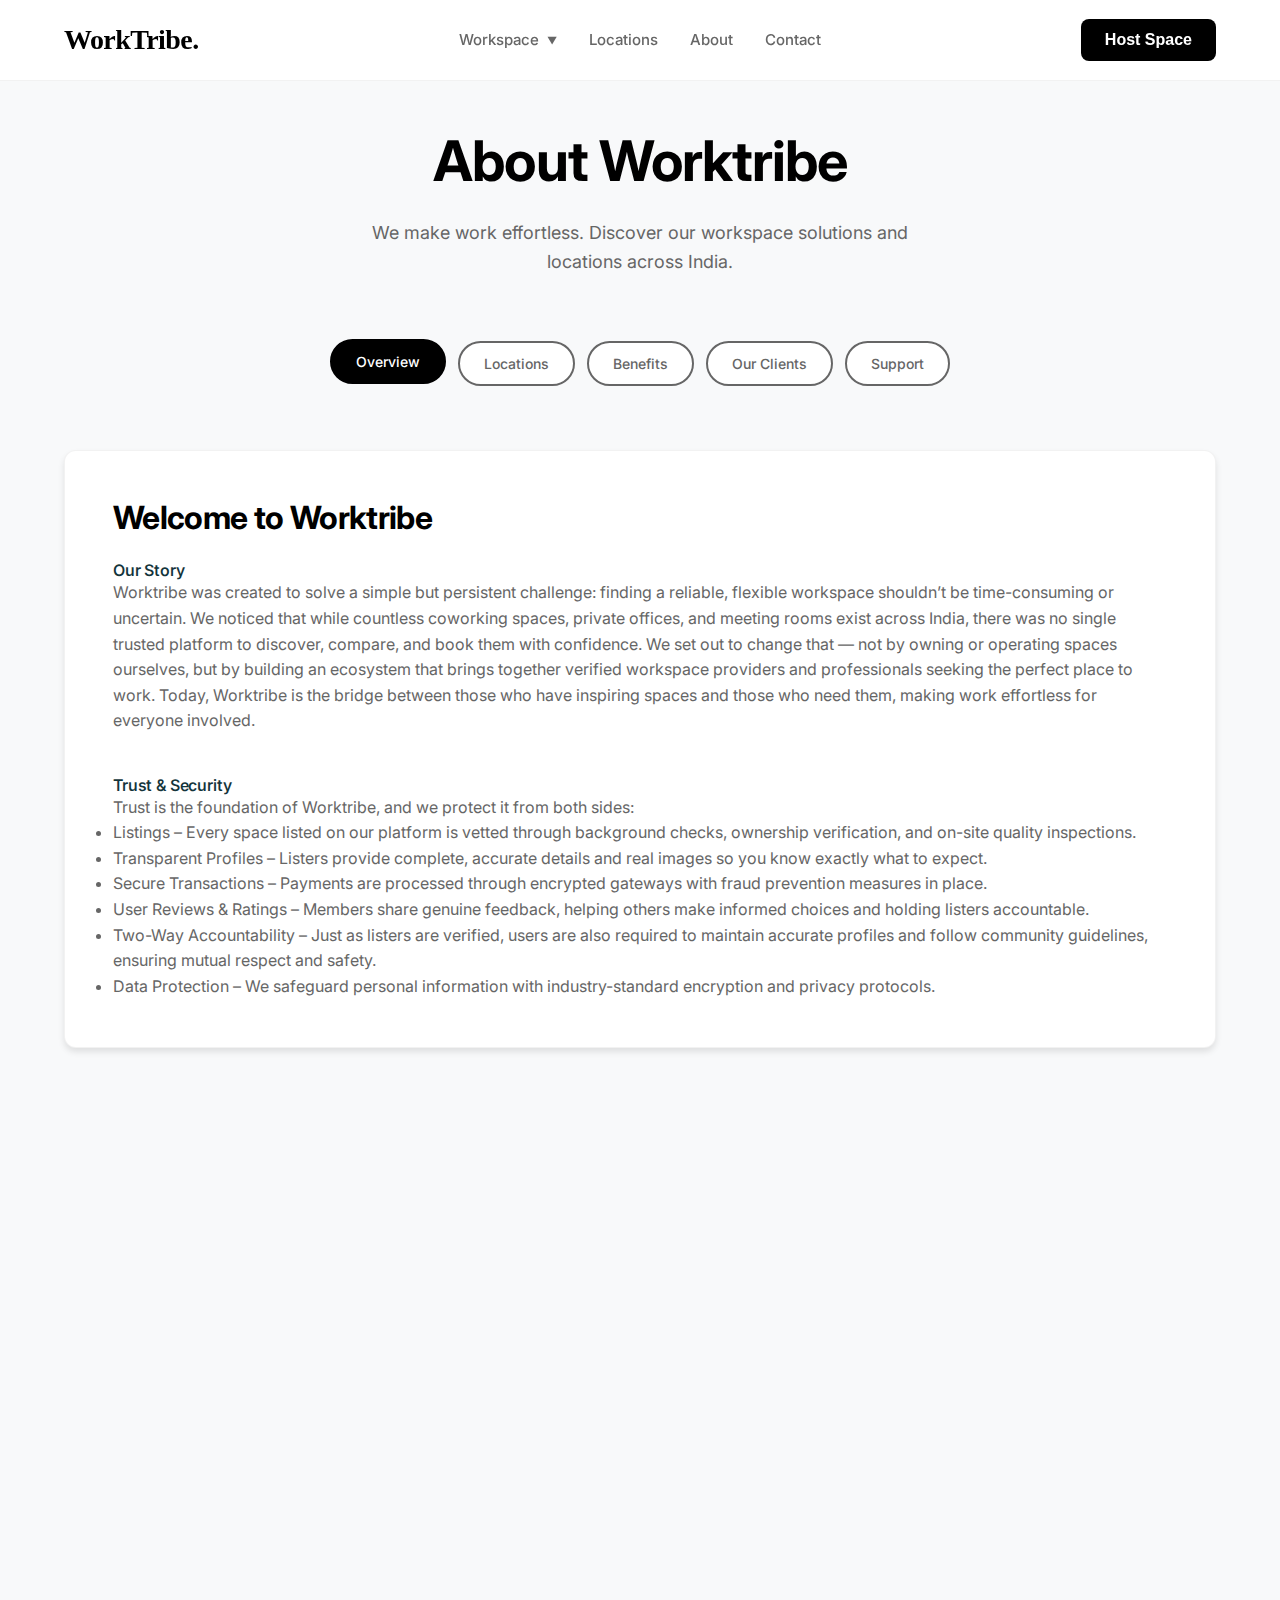
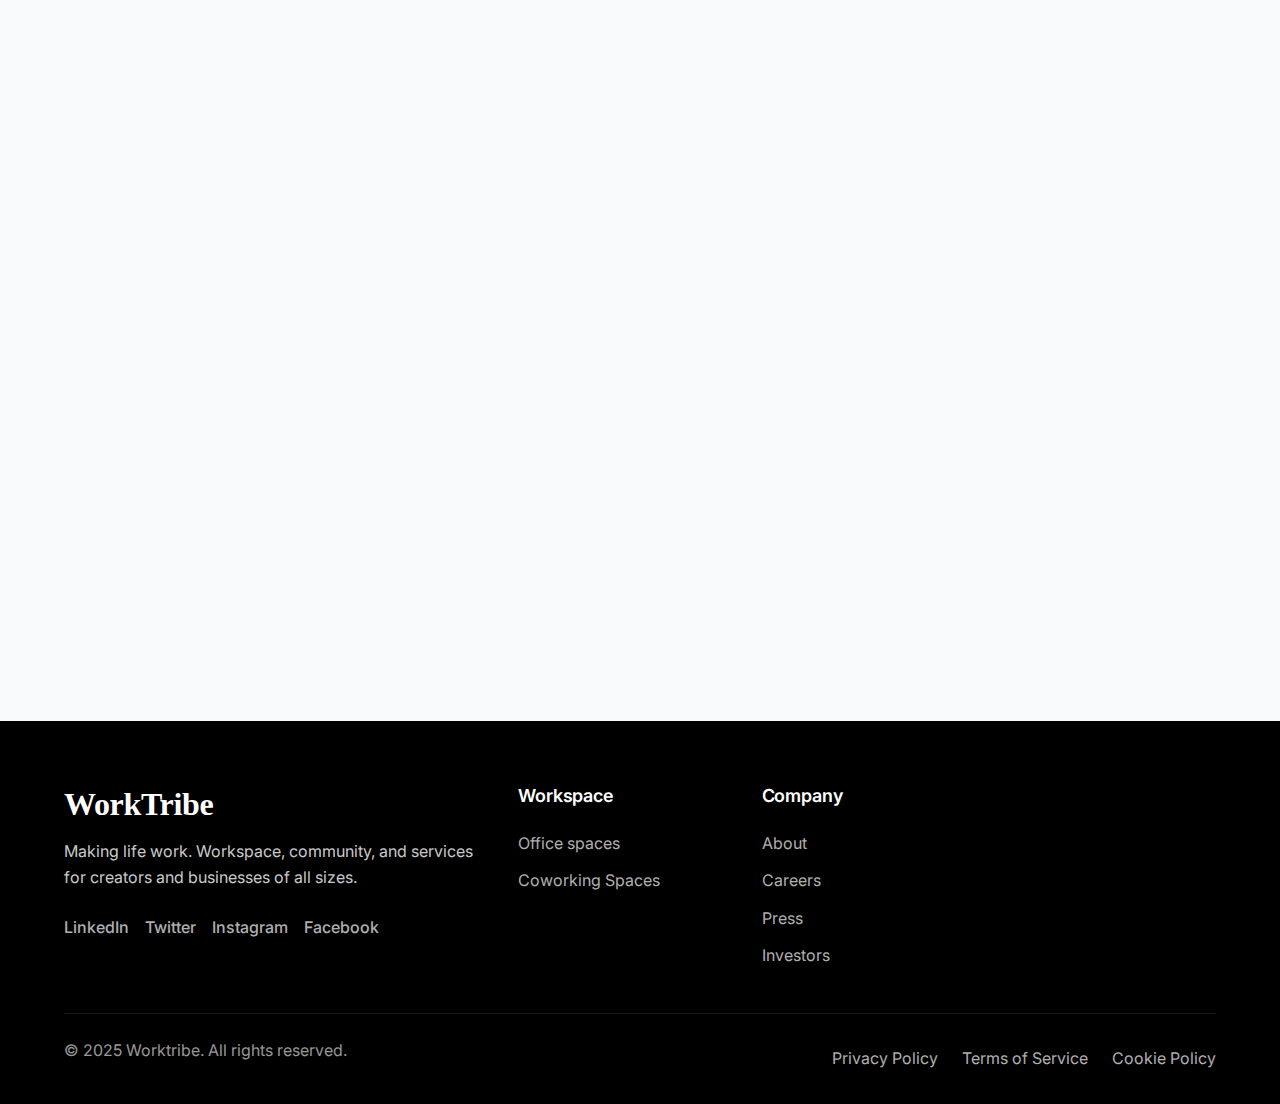
<file: about.html>
<!DOCTYPE html>
<html lang="en">
<head>
    <meta charset="UTF-8">
    <meta name="viewport" content="width=device-width, initial-scale=1.0">
    <title>About Worktribe - Professional Workspace Solutions</title>

    <link rel="stylesheet" href="style1.css">
    <link rel="preconnect" href="https://fonts.googleapis.com">
    <link rel="preconnect" href="https://fonts.gstatic.com" crossorigin>
    <link href="https://fonts.googleapis.com/css2?family=Inter:wght@300;400;500;600;700&display=swap" rel="stylesheet">
    <link rel="icon" type="image/png" href="LOGOMAIN.png">
    <style>
        /* Additional styles for About page navigation */
        .Worktribe-about-section {
            padding: calc(80px + var(--spacing-2xl)) 0 var(--spacing-4xl) 0;
            background: var(--wework-light-gray);
        }

        .Worktribe-about-header {
            text-align: center;
            margin-bottom: var(--spacing-3xl);
        }

        .Worktribe-about-header h3 {
            font-size: clamp(2.5rem, 5vw, 3.5rem);
            font-weight: 700;
            color: var(--wework-black);
            margin-bottom: var(--spacing-lg);
            letter-spacing: -0.02em;
        }

        .Worktribe-about-header p {
            font-size: 1.125rem;
            color: var(--wework-text-gray);
            max-width: 600px;
            margin: 0 auto;
        }

        .Worktribe-about-navigation {
            display: flex;
            flex-wrap: wrap;
            justify-content: center;
            gap: var(--spacing-sm);
            margin-bottom: var(--spacing-3xl);
            padding: 0 var(--spacing-lg);
        }

        .Worktribe-about-nav-btn {
            padding: var(--spacing-sm) var(--spacing-lg);
            background: var(--wework-white);
            border: 2px solid var(--wework-text-gray);
            border-radius: var(--radius-full);
            color: var(--wework-text-gray);
            font-weight: 500;
            font-size: 14px;
            cursor: pointer;
            transition: all var(--transition-normal);
            white-space: nowrap;
            font-family: inherit;
        }

        .Worktribe-about-nav-btn:hover,
        .Worktribe-about-nav-btn.active {
            background: var(--wework-black);
            border-color: var(--wework-black);
            color: var(--wework-white);
            transform: translateY(-2px);
        }

        .Worktribe-about-content {
            max-width: 1200px;
            margin: 0 auto;
            padding: 0 var(--spacing-lg);
        }

        .Worktribe-about-page {
            display: none;
            background: var(--wework-white);
            border-radius: var(--radius-lg);
            padding: var(--spacing-2xl);
            box-shadow: var(--shadow-md);
            border: 1px solid rgba(0, 0, 0, 0.05);
        }

        .Worktribe-about-page.active {
            display: block;
            animation: fadeInUp 0.5s ease-out;
        }

        .Worktribe-about-page h4 {
            font-size: 2rem;
            font-weight: 700;
            color: var(--wework-black);
            margin-bottom: var(--spacing-lg);
            letter-spacing: -0.02em;
        }

        .Worktribe-about-page p {
            font-size: 1rem;
            line-height: 1.6;
            color: var(--wework-text-gray);
            margin-bottom: var(--spacing-md);
        }

        .Worktribe-location-grid {
            display: grid;
            grid-template-columns: repeat(auto-fit, minmax(300px, 1fr));
            gap: var(--spacing-lg);
            margin-top: var(--spacing-xl);
        }

        .Worktribe-location-card {
            background: var(--wework-light-gray);
            border-radius: var(--radius-md);
            padding: var(--spacing-lg);
            transition: all var(--transition-normal);
            border: 2px solid transparent;
        }

        .Worktribe-location-card:hover {
            transform: translateY(-4px);
            background: var(--wework-white);
            border-color: var(--wework-accent-yellow);
            box-shadow: var(--shadow-md);
        }

        .Worktribe-location-name {
            font-size: 1.25rem;
            font-weight: 600;
            color: var(--wework-black);
            margin-bottom: var(--spacing-sm);
        }

        .Worktribe-location-address {
            color: var(--wework-text-gray);
            line-height: 1.5;
            font-size: 14px;
        }

        .Worktribe-benefits-grid {
            display: grid;
            grid-template-columns: repeat(auto-fit, minmax(250px, 1fr));
            gap: var(--spacing-xl);
            margin-top: var(--spacing-xl);
        }

        .Worktribe-benefit-item {
            text-align: center;
            padding: var(--spacing-lg);
            background: var(--wework-light-gray);
            border-radius: var(--radius-md);
            transition: all var(--transition-normal);
            border: 2px solid transparent;
        }

        .Worktribe-benefit-item:hover {
            transform: translateY(-4px);
            background: var(--wework-white);
            border-color: var(--wework-accent-blue);
            box-shadow: var(--shadow-md);
        }

        .Worktribe-benefit-icon {
            font-size: 2.5rem;
            margin-bottom: var(--spacing-md);
            display: block;
        }

        .Worktribe-benefit-item h5 {
            font-size: 1.125rem;
            font-weight: 600;
            color: var(--wework-black);
            margin-bottom: var(--spacing-sm);
        }

        .Worktribe-benefit-item p {
            color: var(--wework-text-gray);
            margin: 0;
        }

        /* New Contact Section Styles */
        .Worktribe-contact-details-section {
            margin-top: var(--spacing-4xl);
            background: var(--wework-white);
            border-radius: var(--radius-lg);
            padding: var(--spacing-2xl);
            box-shadow: var(--shadow-md);
            border: 1px solid rgba(0, 0, 0, 0.05);
        }

        .Worktribe-contact-details-header {
            text-align: center;
            margin-bottom: var(--spacing-2xl);
        }

        .Worktribe-contact-details-header h4 {
            font-size: 2rem;
            font-weight: 700;
            color: var(--wework-black);
            margin-bottom: var(--spacing-md);
            letter-spacing: -0.02em;
        }

        .Worktribe-contact-details-header p {
            font-size: 1.125rem;
            color: var(--wework-text-gray);
            margin: 0;
        }

        .Worktribe-contact-details-content {
            display: grid;
            grid-template-columns: 1fr 1fr;
            gap: var(--spacing-2xl);
            align-items: start;
        }

        .Worktribe-company-details {
            padding-right: var(--spacing-lg);
        }

        .Worktribe-company-details h5 {
            font-size: 1.5rem;
            font-weight: 600;
            color: var(--wework-black);
            margin-bottom: var(--spacing-lg);
        }

        .Worktribe-detail-item {
            margin-bottom: var(--spacing-lg);
            padding: var(--spacing-md) 0;
            border-bottom: 1px solid rgba(0, 0, 0, 0.1);
        }

        .Worktribe-detail-item:last-child {
            border-bottom: none;
        }

        .Worktribe-detail-label {
            font-weight: 600;
            color: var(--wework-black);
            font-size: 1rem;
            margin-bottom: var(--spacing-xs);
            display: block;
        }

        .Worktribe-detail-value {
            color: var(--wework-text-gray);
            font-size: 1rem;
            line-height: 1.5;
        }

        .Worktribe-detail-value a {
            color: var(--wework-accent-blue);
            text-decoration: none;
            transition: color var(--transition-normal);
        }

        .Worktribe-detail-value a:hover {
            color: var(--wework-black);
            text-decoration: underline;
        }

        .Worktribe-map-container {
            position: relative;
            height: 400px;
            border-radius: var(--radius-md);
            overflow: hidden;
            box-shadow: var(--shadow-sm);
            border: 1px solid rgba(0, 0, 0, 0.1);
            padding: var(--spacing-md);
            background: var(--wework-light-gray);
        }

        .Worktribe-map-frame {
            width: 100%;
            height: 100%;
            border: none;
            border-radius: var(--radius-sm);
        }

        /* Responsive adjustments */
        @media (max-width: 768px) {
            .Worktribe-about-navigation {
                gap: var(--spacing-xs);
            }

            .Worktribe-about-nav-btn {
                padding: var(--spacing-xs) var(--spacing-md);
                font-size: 12px;
            }

            .Worktribe-about-page {
                padding: var(--spacing-lg);
            }

            .Worktribe-location-grid,
            .Worktribe-benefits-grid {
                grid-template-columns: 1fr;
                gap: var(--spacing-md);
            }

            .Worktribe-contact-details-content {
                grid-template-columns: 1fr;
                gap: var(--spacing-xl);
            }

            .Worktribe-company-details {
                padding-right: 0;
            }

            .Worktribe-map-container {
                height: 300px;
            }
        }

        /* CSS Variables fallback */
        :root {
            --wework-black: #000000;
            --wework-white: #ffffff;
            --wework-text-gray: #666666;
            --wework-light-gray: #f8f9fa;
            --wework-accent-yellow: #ffd700;
            --wework-accent-blue: #007bff;
            --spacing-xs: 8px;
            --spacing-sm: 12px;
            --spacing-md: 16px;
            --spacing-lg: 24px;
            --spacing-xl: 32px;
            --spacing-2xl: 48px;
            --spacing-3xl: 64px;
            --spacing-4xl: 80px;
            --radius-sm: 4px;
            --radius-md: 8px;
            --radius-lg: 12px;
            --radius-full: 9999px;
            --shadow-sm: 0 1px 3px rgba(0, 0, 0, 0.1);
            --shadow-md: 0 4px 6px rgba(0, 0, 0, 0.1);
            --transition-normal: 0.2s ease-in-out;
        }
    </style>
</head>
<body>
<!-- Navigation -->
    <nav class="navbar" id="navbar">
        <div class="nav-container">
            <div class="nav-logo">
                <h1 class="logo" onclick="navigateHome()">WorkTribe.</h1>
            </div>
            <div class="nav-menu" id="nav-menu">
                <div class="nav-item dropdown" id="workspace-dropdown">
                    <a href="#workspace" class="nav-link dropdown-toggle">
                        Workspace
                        <span class="dropdown-arrow">▼</span>
                    </a>
                    <div class="dropdown-menu">
                        <a href="officespace.html" class="dropdown-item">Office Spaces</a>
                        <a href="coworking.html" class="dropdown-item">Coworking Spaces</a>
                    
                    </div>
                </div>
                
            
                <a href="locations.html" class="nav-link locations-link">Locations</a>
                <a href="about.html" class="nav-link">About</a>
                <a href="contact.html" class="nav-link">Contact</a>


            </div>
            <div class="nav-cta">
                <button style="
  background-color: black;
  color: white;
  padding: 12px 24px;
  border: none;
  border-radius: 8px;
  font-size: 16px;
  font-weight: 600;
  cursor: pointer;
" onclick="window.location.href='host.html'">
  Host Space
</button>
            </div>
            <div class="hamburger" id="hamburger">
                <span class="bar"></span>
                <span class="bar"></span>
                <span class="bar"></span>
            </div>
        </div>
    </nav>

    <main>
        <div class="Worktribe-about-section">
            <div class="Worktribe-about-header">
                <h3>About Worktribe</h3>
                <p>We make work effortless. Discover our workspace solutions and locations across India.</p>
            </div>

            <div class="Worktribe-about-navigation">
                <button class="Worktribe-about-nav-btn active" data-Worktribe-page="overview">Overview</button>
                <button class="Worktribe-about-nav-btn" data-Worktribe-page="locations">Locations</button>
                <button class="Worktribe-about-nav-btn" data-Worktribe-page="benefits">Benefits</button>
                <button class="Worktribe-about-nav-btn" data-Worktribe-page="clients">Our Clients</button>
                <button class="Worktribe-about-nav-btn" data-Worktribe-page="support">Support</button>
            </div>

            <div class="Worktribe-about-content">
                <!-- Overview Page -->
                <div class="Worktribe-about-page active" id="Worktribe-overview">
                    <h4>Welcome to Worktribe</h4>
                   <h5>Our Story</h5>
<p>Worktribe was created to solve a simple but persistent challenge: finding a reliable, flexible workspace shouldn’t be time-consuming or uncertain. We noticed that while countless coworking spaces, private offices, and meeting rooms exist across India, there was no single trusted platform to discover, compare, and book them with confidence.
We set out to change that — not by owning or operating spaces ourselves, but by building an ecosystem that brings together verified workspace providers and professionals seeking the perfect place to work. Today, Worktribe is the bridge between those who have inspiring spaces and those who need them, making work effortless for everyone involved.</p>

<br>

<h5>Trust & Security</h5>
Trust is the foundation of Worktribe, and we protect it from both sides:
<ul>
<li>Listings – Every space listed on our platform is vetted through background checks, ownership verification, and on-site quality inspections.</li>

<li>Transparent Profiles – Listers provide complete, accurate details and real images so you know exactly what to expect.</li>

<li>Secure Transactions – Payments are processed through encrypted gateways with fraud prevention measures in place.</li>

<li>User Reviews & Ratings – Members share genuine feedback, helping others make informed choices and holding listers accountable.</li>

<li>Two-Way Accountability – Just as listers are verified, users are also required to maintain accurate profiles and follow community guidelines, ensuring mutual respect and safety.</li>

<li>Data Protection – We safeguard personal information with industry-standard encryption and privacy protocols.</li>
</ul>
                </div>

                <!-- Locations Page -->
                <div class="Worktribe-about-page" id="Worktribe-locations">
                    <h4>Our Locations Across Metro India</h4>
                    <p>We have 25 premium locations across 5 major cities in India.</p>
                    <br>
                    <div class="Worktribe-location-grid">
                        <div class="Worktribe-location-card">
                            <div class="Worktribe-location-name">Mumbai (5 Locations)</div>
                            <div class="Worktribe-location-address">Marine Drive Hub, Powai Innovation Tower, BKC Prime, Lower Parel Work Loft, Andheri Creative Bay</div>
                        </div>
                        <div class="Worktribe-location-card">
                            <div class="Worktribe-location-name">Delhi NCR (5 Locations)</div>
                            <div class="Worktribe-location-address">Connaught Elite, Gurgaon Central, Noida Sector 18, South Delhi Green Work, Dwarka Innovation Bay</div>
                        </div>
                        <div class="Worktribe-location-card">
                            <div class="Worktribe-location-name">Bengaluru (5 Locations)</div>
                            <div class="Worktribe-location-address">MG Road Hive, Indiranagar Loft, Whitefield Tech Nest, Koramangala Start Hub, HSR Creative Pod</div>
                        </div>
                        <div class="Worktribe-location-card">
                            <div class="Worktribe-location-name">Hyderabad (5 Locations)</div>
                            <div class="Worktribe-location-address">HITEC City Work Arena, Gachibowli Central, Banjara Hills Loft, Jubilee Hills Start Zone, Begumpet Work Lounge</div>
                        </div>
                        <div class="Worktribe-location-card">
                            <div class="Worktribe-location-name">Pune (5 Locations)</div>
                            <div class="Worktribe-location-address">Koregaon Park Luxe, Hinjawadi Prime, Baner Heights, Kharadi Work Loft, Aundh Studio Bay</div>
                        </div>
                    </div>
                </div>

                <!-- Benefits Page -->
                <div class="Worktribe-about-page" id="Worktribe-benefits">
                    <h4>Exclusive Worktribe Benefits</h4>
                    <div class="Worktribe-benefits-grid">
                        <div class="Worktribe-benefit-item">
                            <div class="Worktribe-benefit-icon">🛡</div>
                            <h5>Verified Spaces</h5>
                            <p>Every listing goes through strict verification — from ownership documents to quality checks — so you can book with confidence.</p>
                        </div>
                        <div class="Worktribe-benefit-item">
                            <div class="Worktribe-benefit-icon">💬</div>
                            <h5>Two-Way Reviews</h5>
                            <p>Both users and listers can leave feedback, creating a transparent, accountable community for everyone.</p>
                        </div>
                        <div class="Worktribe-benefit-item">
                            <div class="Worktribe-benefit-icon">👥</div>
                            <h5>Smart Matching</h5>
                            <p>Our platform recommends spaces based on your preferences, budget, and past bookings — saving you hours of searching.</p>
                        </div>
                        <div class="Worktribe-benefit-item">
                            <div class="Worktribe-benefit-icon">🔐</div>
                            <h5>Secure Bookings & Payments</h5>
                            <p>All transactions are protected with encrypted gateways and fraud prevention tools to safeguard your money and data.</p>
                        </div>
                        <div class="Worktribe-benefit-item">
                            <div class="Worktribe-benefit-icon">🤝</div>
                            <h5>Dedicated Dispute Resolution</h5>
                            <p>We step in quickly to resolve issues between users and listers, ensuring fairness and trust on both sides.</p>
                        </div>
                        <div class="Worktribe-benefit-item">
                            <div class="Worktribe-benefit-icon">🚺</div>
                            <h5>Women’s Safety Assured</h5>
                            <p>Access to networking and community events</p>
                        </div>
                    </div>
                </div>

                <!-- Clients Page -->
                <div class="Worktribe-about-page" id="Worktribe-clients">
                    <h4>Trusted by Leading Companies</h4>
                    <p>We're proud to serve innovative companies across various industries:</p>
                    <br>
                    <div class="Worktribe-location-grid">
                        <div class="Worktribe-location-card">
                            <div class="Worktribe-location-name">Razorpay</div>
                            <div class="Worktribe-location-address">Fintech leader, uses coworking for regional teams</div>
                        </div>
                        <div class="Worktribe-location-card">
                            <div class="Worktribe-location-name">CRED</div>
                            <div class="Worktribe-location-address">Premium finance & rewards startup</div>
                        </div>
                        <div class="Worktribe-location-card">
                            <div class="Worktribe-location-name">UpGrad</div>
                            <div class="Worktribe-location-address">EdTech giant with satellite teams</div>
                        </div>
                        <div class="Worktribe-location-card">
                            <div class="Worktribe-location-name">Dunzo</div>
                            <div class="Worktribe-location-address">Popular quick-commerce platform</div>
                        </div>
                        <div class="Worktribe-location-card">
                            <div class="Worktribe-location-name">Zomato</div>
                            <div class="Worktribe-location-address">Food delivery leader, uses flexible offices for regional operations</div>
                        </div>
                        <div class="Worktribe-location-card">
                            <div class="Worktribe-location-name">Byju’s</div>
                            <div class="Worktribe-location-address">EdTech pioneer with hybrid workspace needs for teaching teams</div>
                        </div>
                        <div class="Worktribe-location-card">
                            <div class="Worktribe-location-name">Paytm</div>
                            <div class="Worktribe-location-address">Fintech super-app leveraging coworking spaces for expansion teams</div>
                        </div>
                        <div class="Worktribe-location-card">
                            <div class="Worktribe-location-name">Swiggy</div>
                            <div class="Worktribe-location-address">Quick-commerce and food delivery platform with distributed team hubs</div>
                        </div>
                        <div class="Worktribe-location-card">
                            <div class="Worktribe-location-name">Meesho</div>
                            <div class="Worktribe-location-address">E-commerce startup with remote pods</div>
                        </div>
                    </div>
                </div>

                

                <!-- Support Page -->
                <div class="Worktribe-about-page" id="Worktribe-support">
                    <h4>Customer Support & Help</h4>
                    <p>Our dedicated support team is here to help you make the most of your Worktribe experience.</p>
                    <br>
                    <div class="Worktribe-benefits-grid">
                        <div class="Worktribe-benefit-item">
                            <div class="Worktribe-benefit-icon">📞</div>
                            <h5>Phone Support</h5>
                            <p>Speak directly with our support team</p>
                        </div>
                        <div class="Worktribe-benefit-item">
                            <div class="Worktribe-benefit-icon">💬</div>
                            <h5>Live Chat</h5>
                            <p>Instant assistance via chat</p>
                        </div>
                        <div class="Worktribe-benefit-item">
                            <div class="Worktribe-benefit-icon">📧</div>
                            <h5>Email Support</h5>
                            <p>Detailed help via email</p>
                        </div>
                        <div class="Worktribe-benefit-item">
                            <div class="Worktribe-benefit-icon">❓</div>
                            <h5>Help Center</h5>
                            <p>Self-service knowledge base</p>
                        </div>
                        <div class="Worktribe-benefit-item">
                            <div class="Worktribe-benefit-icon">🏢</div>
                            <h5>Corporate Solutions</h5>
                            <p>Dedicated enterprise support</p>
                        </div>
                        <div class="Worktribe-benefit-item">
                            <div class="Worktribe-benefit-icon">📍</div>
                            <h5>Visit Us</h5>
                            <p>Tour any of our 25 locations</p>
                        </div>
                    </div>
                </div>

               

            <!-- New Contact Details Section with Map -->
            <div class="Worktribe-contact-details-section">
                <div class="Worktribe-contact-details-header">
                    <h4>Visit Our Office</h4>
                    <p>Get in touch with us or visit our headquarters at IIM Rohtak</p>
                </div>
                
                <div class="Worktribe-contact-details-content">
                    <!-- Company Details - Left Side -->
                    <div class="Worktribe-company-details">
                        <h5>Company Information</h5>
                        
                        <div class="Worktribe-detail-item">
                            <span class="Worktribe-detail-label">Company Name</span>
                            <div class="Worktribe-detail-value">Worktribe Pvt. Ltd.</div>
                        </div>
                        
                        <div class="Worktribe-detail-item">
                            <span class="Worktribe-detail-label">Email Address</span>
                            <div class="Worktribe-detail-value">
                                <a href="mailto:contact@Worktribe.com">contact@Worktribe.com</a>
                            </div>
                        </div>
                        
                        <div class="Worktribe-detail-item">
                            <span class="Worktribe-detail-label">Phone Number</span>
                            <div class="Worktribe-detail-value">
                                <a href="tel:+911234567890">+91 12345 67890</a>
                            </div>
                        </div>
                        
                        <div class="Worktribe-detail-item">
                            <span class="Worktribe-detail-label">Office Address</span>
                            <div class="Worktribe-detail-value">
                                Indian Institute of Management Rohtak<br>
                                Management City, Rohtak<br>
                                Haryana - 124001<br>
                                India
                            </div>
                        </div>
                        
                        <div class="Worktribe-detail-item">
                            <span class="Worktribe-detail-label">Business Hours</span>
                            <div class="Worktribe-detail-value">
                                Monday - Friday: 9:00 AM - 6:00 PM<br>
                                Saturday: 10:00 AM - 4:00 PM<br>
                                Sunday: Closed
                            </div>
                        </div>
                        
                        <div class="Worktribe-detail-item">
                            <span class="Worktribe-detail-label">Support</span>
                            <div class="Worktribe-detail-value">
                                <a href="mailto:support@Worktribe.com">support@Worktribe.com</a><br>
                                24/7 Customer Support Available
                            </div>
                        </div>
                    </div>
                    
                    <!-- Map - Right Side -->
                    <div class="Worktribe-map-container">
                        <iframe 
                            class="Worktribe-map-frame"
                            src="https://www.google.com/maps/embed?pb=!1m18!1m12!1m3!1d3494.518292802496!2d76.53961567471703!3d28.853198174027217!2m3!1f0!2f0!3f0!3m2!1i1024!2i768!4f13.1!3m3!1m2!1s0x390d84ddac3da907%3A0x79ac48492e89ec85!2sIndian%20Institute%20Of%20Management%E2%80%93Rohtak%20(IIM%E2%80%93Rohtak)!5e0!3m2!1sen!2sin!4v1754746412680!5m2!1sen!2sin"   
                            allowfullscreen="" 
                            loading="lazy" 
                            referrerpolicy="no-referrer-when-downgrade"
                            title="IIM Rohtak Location Map">
                        </iframe>
                    </div>
                </div>
            </div>
        </div>
    </main>

    <script>
        // Navigation functionality
        function navigateHome() {
            window.location.href = 'index2.html';
        }

        function navigateToCoworking(event) {
            if (event) event.preventDefault();
            window.location.href = 'coworking.html';
        }

        // Hamburger menu functionality
        const hamburger = document.getElementById('hamburger');
        const navMenu = document.getElementById('nav-menu');

        hamburger.addEventListener('click', () => {
            hamburger.classList.toggle('active');
            navMenu.classList.toggle('active');
        });

        // Close mobile menu when clicking outside
        document.addEventListener('click', (e) => {
            if (!hamburger.contains(e.target) && !navMenu.contains(e.target)) {
                hamburger.classList.remove('active');
                navMenu.classList.remove('active');
            }
        });

        // About page navigation functionality
        const aboutNavBtns = document.querySelectorAll('.Worktribe-about-nav-btn');
        const aboutPages = document.querySelectorAll('.Worktribe-about-page');

        aboutNavBtns.forEach(btn => {
            btn.addEventListener('click', () => {
                const targetPage = btn.getAttribute('data-Worktribe-page');
                
                // Remove active class from all buttons and pages
                aboutNavBtns.forEach(b => b.classList.remove('active'));
                aboutPages.forEach(page => page.classList.remove('active'));
                
                // Add active class to clicked button and corresponding page
                btn.classList.add('active');
                document.getElementById(`Worktribe-${targetPage}`).classList.add('active');
            });
        });

        // Navbar scroll effect
        window.addEventListener('scroll', () => {
            const navbar = document.getElementById('navbar');
            if (window.scrollY > 50) {
                navbar.classList.add('scrolled');
            } else {
                navbar.classList.remove('scrolled');
            }
        });

        // Dropdown functionality for desktop
        const dropdown = document.getElementById('workspace-dropdown');
        let dropdownTimer;

        dropdown.addEventListener('mouseenter', () => {
            clearTimeout(dropdownTimer);
            dropdown.querySelector('.dropdown-menu').style.display = 'block';
        });

        dropdown.addEventListener('mouseleave', () => {
            dropdownTimer = setTimeout(() => {
                dropdown.querySelector('.dropdown-menu').style.display = 'none';
            }, 200);
        });

        // Mobile dropdown functionality
        const dropdownToggle = dropdown.querySelector('.dropdown-toggle');
        dropdownToggle.addEventListener('click', (e) => {
            if (window.innerWidth <= 1024) {
                e.preventDefault();
                dropdown.classList.toggle('active');
            }
        });

        // Smooth scrolling for anchor links
        document.querySelectorAll('a[href^="#"]').forEach(anchor => {
            anchor.addEventListener('click', function (e) {
                e.preventDefault();
                const target = document.querySelector(this.getAttribute('href'));
                if (target) {
                    target.scrollIntoView({
                        behavior: 'smooth',
                        block: 'start'
                    });
                }
            });
        });

        // Add animation on scroll for the contact details section
        const observerOptions = {
            threshold: 0.1,
            rootMargin: '0px 0px -50px 0px'
        };

        const observer = new IntersectionObserver((entries) => {
            entries.forEach(entry => {
                if (entry.isIntersecting) {
                    entry.target.style.opacity = '1';
                    entry.target.style.transform = 'translateY(0)';
                }
            });
        }, observerOptions);

        // Observe the contact details section
        const contactSection = document.querySelector('.Worktribe-contact-details-section');
        if (contactSection) {
            contactSection.style.opacity = '0';
            contactSection.style.transform = 'translateY(30px)';
            contactSection.style.transition = 'opacity 0.6s ease-out, transform 0.6s ease-out';
            observer.observe(contactSection);
        }
    </script>
    <!-- Footer -->
    <footer class="footer">
        <div class="container">
            <div class="footer-content">
                <div class="footer-section">
                    <h3 class="footer-title" style="color: white;">WorkTribe</h3>
                    <p class="footer-description">Making life work. Workspace, community, and services for creators and businesses of all sizes.</p>
                    <div class="social-links">
                        <a href="#" class="social-link">LinkedIn</a>
                        <a href="#" class="social-link">Twitter</a>
                        <a href="#" class="social-link">Instagram</a>
                        <a href="#" class="social-link">Facebook</a>
                    </div>
                </div>
                <div class="footer-section">
                    <h4 class="footer-heading" style="color: white;">Workspace</h4>
                    <ul class="footer-links">
                        <li><a href="officespace.html" class="footer-link">Office spaces</a></li>
                        <li><a href="coworking.html" class="footer-link">Coworking Spaces</a></li>
                    
                    </ul>
                </div>
                
                <div class="footer-section">
                    <h4 class="footer-heading" style="color: white;">Company</h4>
                    <ul class="footer-links">
                        <li><a href="about.html" class="footer-link">About</a></li>
                        <li><a href="#" class="footer-link">Careers</a></li>
                        <li><a href="#" class="footer-link">Press</a></li>
                        <li><a href="#" class="footer-link">Investors</a></li>
                    </ul>
                </div>
            </div>
            <div class="footer-bottom">
                <p class="footer-copyright">&copy; 2025 Worktribe. All rights reserved.</p>
                <div class="footer-legal">
                    <a href="#" class="footer-link">Privacy Policy</a>
                    <a href="#" class="footer-link">Terms of Service</a>
                    <a href="#" class="footer-link">Cookie Policy</a>
                </div>
            </div>
        </div>
    </footer>

    <script src="app.js"></script>
    <script>
      // Override to ensure About page logo/home goes back to main landing page
      function navigateHome() {
        window.location.href = 'index2.html';
      }
    </script>
</body>
</html>
</file>
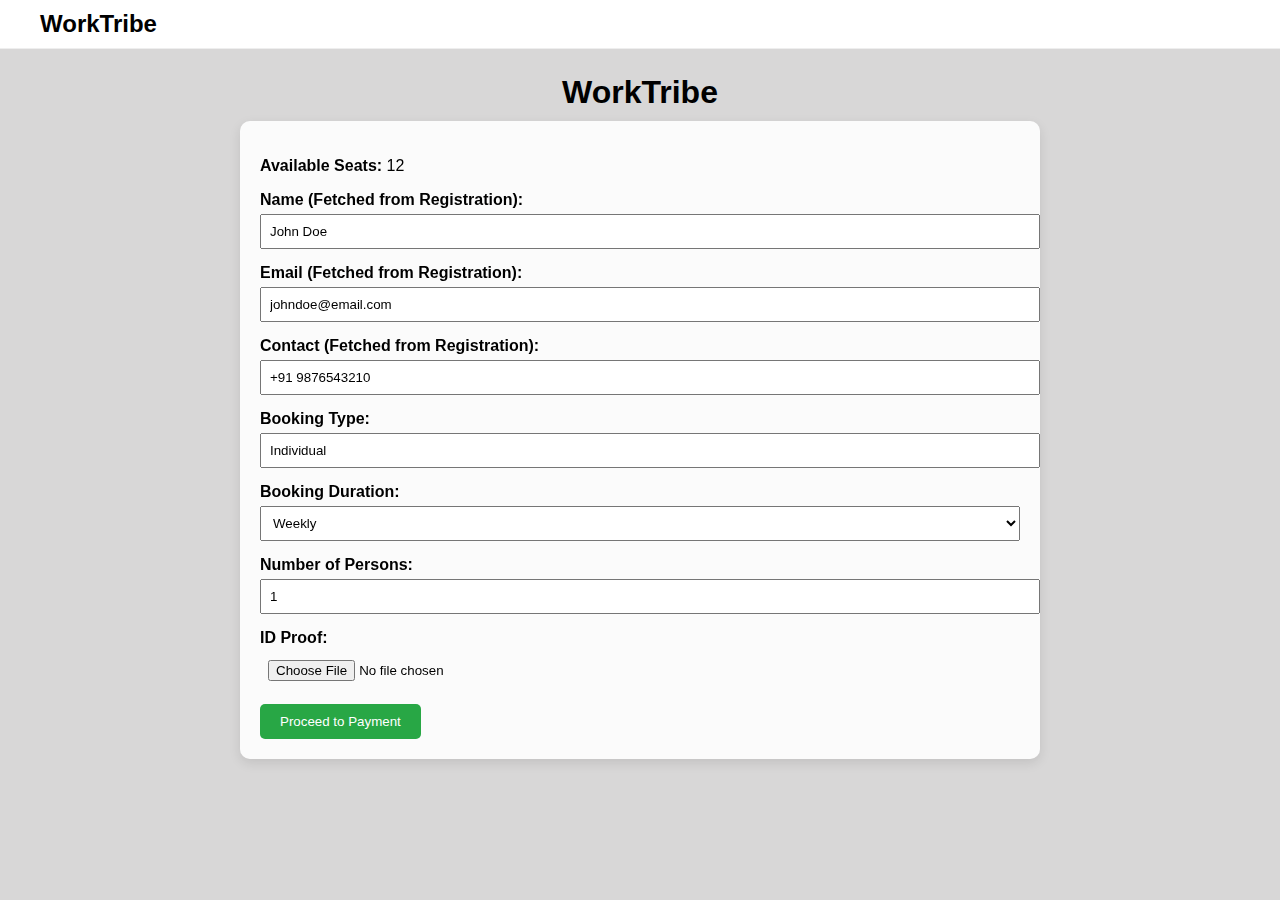
<file: booking.html>
<!DOCTYPE html>
<html>
<head>
  <title>Book Workspace</title>
  <style>
    body { 
      font-family: Arial, sans-serif; 
      margin: 0; 
      padding: 0; 
      background-color: rgb(216, 215, 215);
      background-size: cover;
    }
    .container { max-width: 800px; margin: auto; padding: 20px; }
    .logo { text-align: center; margin-bottom: 10px; }
    .logo h1 { margin: 5px 0; }
    .workspace-image { text-align: center; margin-bottom: 20px; }
    .workspace-image img { max-width: 100%; border-radius: 10px; }
    .booking-box {
      background: rgba(255, 255, 255, 0.9);
      backdrop-filter: blur(5px);
      padding: 20px;
      border-radius: 10px;
      box-shadow: 0px 4px 12px rgba(0,0,0,0.1);
    }
    .form-group { margin-bottom: 15px; }
    label { font-weight: bold; display: block; margin-bottom: 5px; }
    input, select { width: 100%; padding: 8px; }
    .hidden { display: none; }
    button { 
      padding: 10px 20px; 
      background: #28a745; 
      color: white; 
      border: none; 
      cursor: pointer; 
      border-radius: 5px;
    }
    button:hover { background: #218838; }
  </style>
  <script src="https://checkout.razorpay.com/v1/checkout.js"></script>
  <link rel="icon" type="image/png" href="LOGOMAIN.png">
</head>
<body>

<!-- Header Navigation -->
<header style="background: white; border-bottom: 1px solid #eee; padding: 10px 40px; display: flex; align-items: center; justify-content: space-between; font-family: Arial, sans-serif;">
  <div style="font-size: 24px; font-weight: bold;">WorkTribe</div>
</header>

<div class="container">
  <div class="logo"><h1>WorkTribe</h1></div>
  <div class="booking-box">
    
    <p><b>Available Seats:</b> <span id="availableSeats">12</span></p>

    <form id="bookingForm">
      <div class="form-group">
        <label>Name (Fetched from Registration):</label>
        <input type="text" id="userName" value="John Doe" readonly>
      </div>

      <div class="form-group">
        <label>Email (Fetched from Registration):</label>
        <input type="email" id="userEmail" value="johndoe@email.com" readonly>
      </div>

      <div class="form-group">
        <label>Contact (Fetched from Registration):</label>
        <input type="text" id="userContact" value="+91 9876543210" readonly>
      </div>

      <div class="form-group">
        <label>Booking Type:</label>
        <input type="text" id="bookingType" value="Individual" readonly>
      </div>

      <!-- Booking Duration -->
      <div class="form-group">
        <label>Booking Duration:</label>
        <select id="duration" onchange="toggleCustomDates()">
          <option value="weekly">Weekly</option>
          <option value="monthly">Monthly</option>
          <option value="yearly">Yearly</option>
          <option value="custom">Custom</option>
        </select>
      </div>

      <!-- Custom Date Range -->
      <div class="form-group hidden" id="customDates">
        <label>Start Date:</label>
        <input type="date" id="startDate">
        <label style="margin-top:10px;">End Date:</label>
        <input type="date" id="endDate">
      </div>

      <div class="form-group">
        <label>Number of Persons:</label>
        <input type="number" id="persons" min="1" max="12" value="1">
      </div>

      <div class="form-group" id="idProofSection">
        <label>ID Proof:</label>
        <input type="file" id="idProof" accept="image/*,application/pdf">
      </div>

      <div class="form-group hidden" id="companyProofSection">
        <label>Company Proof:</label>
        <input type="file" id="companyProof" accept="image/*,application/pdf">
      </div>

      <button type="button" onclick="proceedToPayment()">Proceed to Payment</button>
    </form>
  </div>
</div>

<script>
  const bookingType = document.getElementById("bookingType").value;

  if (bookingType.toLowerCase() === "company") {
    document.getElementById("idProofSection").classList.add("hidden");
    document.getElementById("companyProofSection").classList.remove("hidden");
  }

  function toggleCustomDates() {
    const duration = document.getElementById("duration").value;
    const customDates = document.getElementById("customDates");
    customDates.classList.toggle("hidden", duration !== "custom");
  }

  function calculateDays(duration) {
    if (duration === "weekly") return 7;
    if (duration === "monthly") return 30;
    if (duration === "yearly") return 365;
    if (duration === "custom") {
      const start = new Date(document.getElementById("startDate").value);
      const end = new Date(document.getElementById("endDate").value);
      if (isNaN(start) || isNaN(end) || end < start) return 0;
      return Math.ceil((end - start) / (1000 * 60 * 60 * 24)) + 1;
    }
    return 0;
  }

  function proceedToPayment() {
    const persons = parseInt(document.getElementById("persons").value);
    const availableSeats = parseInt(document.getElementById("availableSeats").textContent);
    const duration = document.getElementById("duration").value;
    const days = calculateDays(duration);

    if (persons > availableSeats) {
      alert("Not enough seats available!");
      return;
    }
    if (days <= 0) {
      alert("Please select valid duration/dates.");
      return;
    }

    const totalAmount = persons * days * 500 * 100; // price per day per person

    var options = {
      "key": "rzp_test_1DP5mmOlF5G5ag",
      "amount": totalAmount,
      "currency": "INR",
      "name": "Cozy Workspace",
      "description": "Workspace Booking Payment",
      "image": "https://via.placeholder.com/150",
      "handler": function (response) {
        alert("Payment successful! Payment ID: " + response.razorpay_payment_id);
      },
      "prefill": {
        "name": document.getElementById("userName").value,
        "email": document.getElementById("userEmail").value,
        "contact": document.getElementById("userContact").value
      },
      "theme": { "color": "#28a745" }
    };

    var rzp1 = new Razorpay(options);
    rzp1.open();
  }

  // Ensure correct state on page load
  toggleCustomDates();
</script>

</body>
</html>
</file>
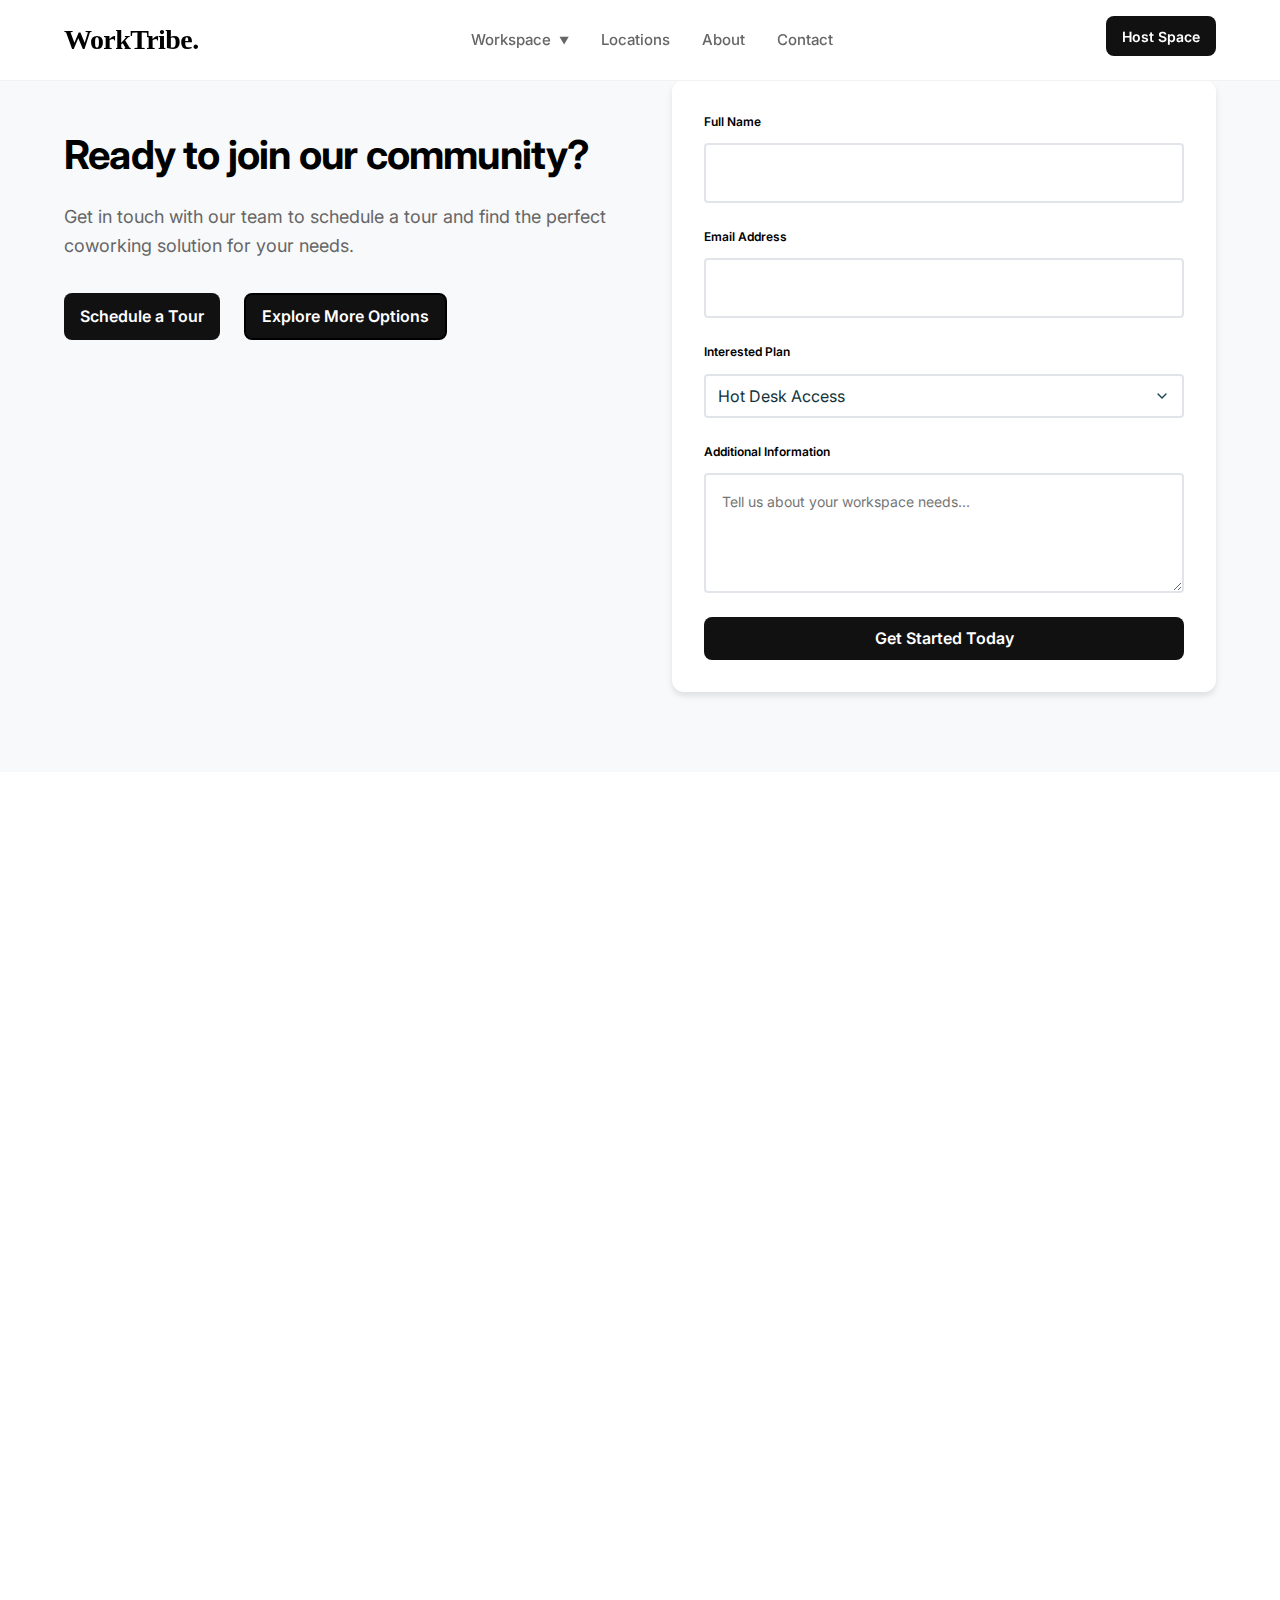
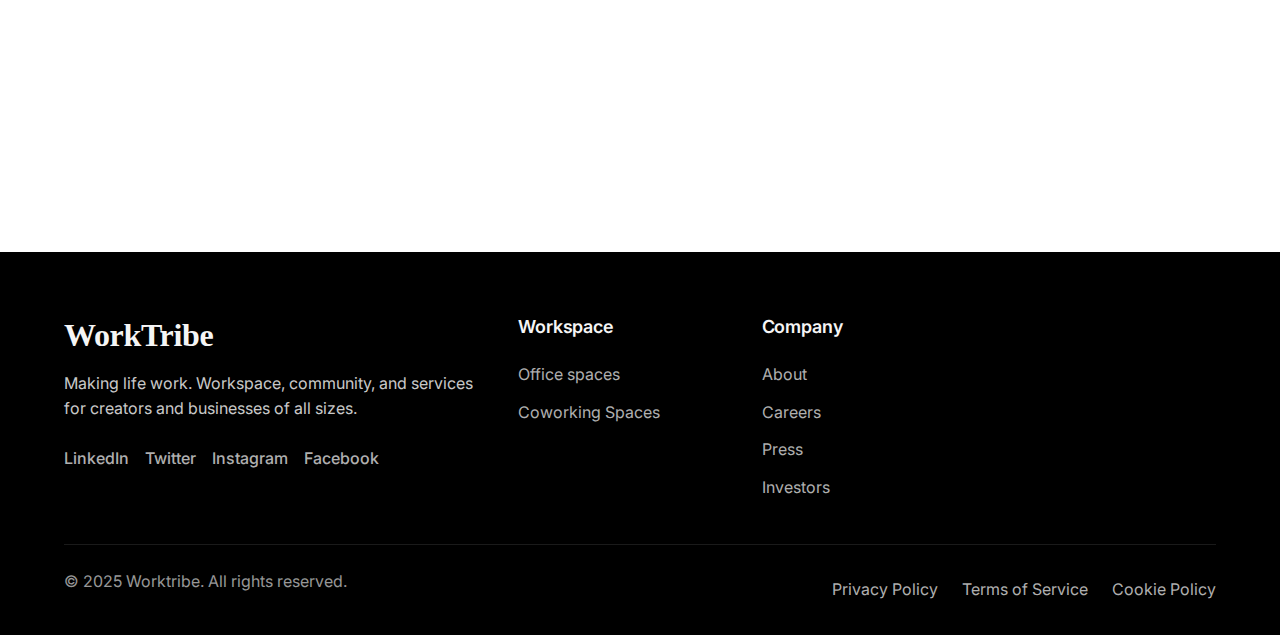
<file: contact.html>
<!DOCTYPE html>
<html lang="en">
<head>
    <meta charset="UTF-8">
    <meta name="viewport" content="width=device-width, initial-scale=1.0">
    <title>WeTribe - Made for work. Built for business.</title>
    <link rel="stylesheet" href="style.css">
    <link rel="preconnect" href="https://fonts.googleapis.com">
    <link rel="preconnect" href="https://fonts.gstatic.com" crossorigin>
    <link href="https://fonts.googleapis.com/css2?family=Inter:wght@300;400;500;600;700&display=swap" rel="stylesheet">
    <link rel="icon" type="image/png" href="LOGOMAIN.png">
    <style>
        /* Additional styles for About page navigation */
        .Worktribe-about-section {
            padding: calc(80px + var(--spacing-2xl)) 0 var(--spacing-4xl) 0;
            background: var(--wework-light-gray);
        }

        .Worktribe-about-header {
            text-align: center;
            margin-bottom: var(--spacing-3xl);
        }

        .Worktribe-about-header h3 {
            font-size: clamp(2.5rem, 5vw, 3.5rem);
            font-weight: 700;
            color: var(--wework-black);
            margin-bottom: var(--spacing-lg);
            letter-spacing: -0.02em;
        }

        .Worktribe-about-header p {
            font-size: 1.125rem;
            color: var(--wework-text-gray);
            max-width: 600px;
            margin: 0 auto;
        }

        .Worktribe-about-navigation {
            display: flex;
            flex-wrap: wrap;
            justify-content: center;
            gap: var(--spacing-sm);
            margin-bottom: var(--spacing-3xl);
            padding: 0 var(--spacing-lg);
        }

        .Worktribe-about-nav-btn {
            padding: var(--spacing-sm) var(--spacing-lg);
            background: var(--wework-white);
            border: 2px solid var(--wework-text-gray);
            border-radius: var(--radius-full);
            color: var(--wework-text-gray);
            font-weight: 500;
            font-size: 14px;
            cursor: pointer;
            transition: all var(--transition-normal);
            white-space: nowrap;
            font-family: inherit;
        }

        .Worktribe-about-nav-btn:hover,
        .Worktribe-about-nav-btn.active {
            background: var(--wework-black);
            border-color: var(--wework-black);
            color: var(--wework-white);
            transform: translateY(-2px);
        }

        .Worktribe-about-content {
            max-width: 1200px;
            margin: 0 auto;
            padding: 0 var(--spacing-lg);
        }

        .Worktribe-about-page {
            display: none;
            background: var(--wework-white);
            border-radius: var(--radius-lg);
            padding: var(--spacing-2xl);
            box-shadow: var(--shadow-md);
            border: 1px solid rgba(0, 0, 0, 0.05);
        }

        .Worktribe-about-page.active {
            display: block;
            animation: fadeInUp 0.5s ease-out;
        }

        .Worktribe-about-page h4 {
            font-size: 2rem;
            font-weight: 700;
            color: var(--wework-black);
            margin-bottom: var(--spacing-lg);
            letter-spacing: -0.02em;
        }

        .Worktribe-about-page p {
            font-size: 1rem;
            line-height: 1.6;
            color: var(--wework-text-gray);
            margin-bottom: var(--spacing-md);
        }

        .Worktribe-location-grid {
            display: grid;
            grid-template-columns: repeat(auto-fit, minmax(300px, 1fr));
            gap: var(--spacing-lg);
            margin-top: var(--spacing-xl);
        }

        .Worktribe-location-card {
            background: var(--wework-light-gray);
            border-radius: var(--radius-md);
            padding: var(--spacing-lg);
            transition: all var(--transition-normal);
            border: 2px solid transparent;
        }

        .Worktribe-location-card:hover {
            transform: translateY(-4px);
            background: var(--wework-white);
            border-color: var(--wework-accent-yellow);
            box-shadow: var(--shadow-md);
        }

        .Worktribe-location-name {
            font-size: 1.25rem;
            font-weight: 600;
            color: var(--wework-black);
            margin-bottom: var(--spacing-sm);
        }

        .Worktribe-location-address {
            color: var(--wework-text-gray);
            line-height: 1.5;
            font-size: 14px;
        }

        .Worktribe-benefits-grid {
            display: grid;
            grid-template-columns: repeat(auto-fit, minmax(250px, 1fr));
            gap: var(--spacing-xl);
            margin-top: var(--spacing-xl);
        }

        .Worktribe-benefit-item {
            text-align: center;
            padding: var(--spacing-lg);
            background: var(--wework-light-gray);
            border-radius: var(--radius-md);
            transition: all var(--transition-normal);
            border: 2px solid transparent;
        }

        .Worktribe-benefit-item:hover {
            transform: translateY(-4px);
            background: var(--wework-white);
            border-color: var(--wework-accent-blue);
            box-shadow: var(--shadow-md);
        }

        .Worktribe-benefit-icon {
            font-size: 2.5rem;
            margin-bottom: var(--spacing-md);
            display: block;
        }

        .Worktribe-benefit-item h5 {
            font-size: 1.125rem;
            font-weight: 600;
            color: var(--wework-black);
            margin-bottom: var(--spacing-sm);
        }

        .Worktribe-benefit-item p {
            color: var(--wework-text-gray);
            margin: 0;
        }

        /* New Contact Section Styles */
        .Worktribe-contact-details-section {
            margin: top 0;;
            background: var(--wework-white);
            border-radius: var(--radius-lg);
            padding: var(--spacing-xl);
            box-shadow: var(--shadow-md);
            border: 1px solid rgba(0, 0, 0, 0.05);
        }

        .Worktribe-contact-details-header {
            text-align: center;
            margin-bottom: var(--spacing-2xl);
        }

        .Worktribe-contact-details-header h4 {
            font-size: 2rem;
            font-weight: 700;
            color: var(--wework-black);
            margin-bottom: var(--spacing-md);
            letter-spacing: -0.02em;
        }

        .Worktribe-contact-details-header p {
            font-size: 1.125rem;
            color: var(--wework-text-gray);
            margin: 0;
        }

        .Worktribe-contact-details-content {
            display: grid;
            grid-template-columns: 1fr 1fr;
            gap: var(--spacing-2xl);
            align-items: start;
        }

        .Worktribe-company-details {
            padding-right: var(--spacing-lg);
        }

        .Worktribe-company-details h5 {
            font-size: 1.5rem;
            font-weight: 600;
            color: var(--wework-black);
            margin-bottom: var(--spacing-lg);
        }

        .Worktribe-detail-item {
            margin-bottom: var(--spacing-lg);
            padding: var(--spacing-md) 0;
            border-bottom: 1px solid rgba(0, 0, 0, 0.1);
        }

        .Worktribe-detail-item:last-child {
            border-bottom: none;
        }

        .Worktribe-detail-label {
            font-weight: 600;
            color: var(--wework-black);
            font-size: 1rem;
            margin-bottom: var(--spacing-xs);
            display: block;
        }

        .Worktribe-detail-value {
            color: var(--wework-text-gray);
            font-size: 1rem;
            line-height: 1.5;
        }

        .Worktribe-detail-value a {
            color: var(--wework-accent-blue);
            text-decoration: none;
            transition: color var(--transition-normal);
        }

        .Worktribe-detail-value a:hover {
            color: var(--wework-black);
            text-decoration: underline;
        }

        .Worktribe-map-container {
            position: relative;
            height: 400px;
            border-radius: var(--radius-md);
            overflow: hidden;
            box-shadow: var(--shadow-sm);
            border: 1px solid rgba(0, 0, 0, 0.1);
            padding: var(--spacing-md);
            background: var(--wework-light-gray);
        }

        .Worktribe-map-frame {
            width: 100%;
            height: 100%;
            border: none;
            border-radius: var(--radius-sm);
        }

        /* Responsive adjustments */
        @media (max-width: 768px) {
            .Worktribe-about-navigation {
                gap: var(--spacing-xs);
            }

            .Worktribe-about-nav-btn {
                padding: var(--spacing-xs) var(--spacing-md);
                font-size: 12px;
            }

            .Worktribe-about-page {
                padding: var(--spacing-lg);
            }

            .Worktribe-location-grid,
            .Worktribe-benefits-grid {
                grid-template-columns: 1fr;
                gap: var(--spacing-md);
            }

            .Worktribe-contact-details-content {
                grid-template-columns: 1fr;
                gap: var(--spacing-xl);
            }

            .Worktribe-company-details {
                padding-right: 0;
            }

            .Worktribe-map-container {
                height: 300px;
            }
        }

        /* CSS Variables fallback */
        :root {
            --wework-black: #000000;
            --wework-white: #ffffff;
            --wework-text-gray: #666666;
            --wework-light-gray: #f8f9fa;
            --wework-accent-yellow: #ffd700;
            --wework-accent-blue: #007bff;
            --spacing-xs: 8px;
            --spacing-sm: 12px;
            --spacing-md: 16px;
            --spacing-lg: 24px;
            --spacing-xl: 32px;
            --spacing-2xl: 48px;
            --spacing-3xl: 64px;
            --spacing-4xl: 80px;
            --radius-sm: 4px;
            --radius-md: 8px;
            --radius-lg: 12px;
            --radius-full: 9999px;
            --shadow-sm: 0 1px 3px rgba(0, 0, 0, 0.1);
            --shadow-md: 0 4px 6px rgba(0, 0, 0, 0.1);
            --transition-normal: 0.2s ease-in-out;
        }
    </style>
</head>
<body>
    <!-- Navigation -->
    <nav class="navbar" id="navbar">
        <div class="nav-container">
            <div class="nav-logo">
                <h1 class="logo" onclick="navigateHome()">WorkTribe.</h1>
            </div>
            <div class="nav-menu" id="nav-menu">
                <div class="nav-item dropdown" id="workspace-dropdown">
                    <a href="#workspace" class="nav-link dropdown-toggle">
                        Workspace
                        <span class="dropdown-arrow">▼</span>
                    </a>
                    <div class="dropdown-menu">
                        <a href="officespace.html" class="dropdown-item">Office Spaces</a>
                        <a href="coworking.html" class="dropdown-item">Coworking Spaces</a>
                    
                    </div>
                </div>
                
            
                <a href="locations.html" class="nav-link locations-link">Locations</a>
                <a href="about.html" class="nav-link">About</a>
                <a href="contact.html" class="nav-link">Contact</a>


            </div>
            <div class="nav-cta">
                <a href="host.html" class="nav-link btn">Host Space</a>
            </div>
            <div class="hamburger" id="hamburger">
                <span class="bar"></span>
                <span class="bar"></span>
                <span class="bar"></span>
            </div>
        </div>
    </nav>

            <!-- Coworking Contact Section -->
            <section class="coworking-contact" style="background-color: var(--wework-light-gray);">
                <div class="container">
                    <div class="contact-content">
                        <div class="contact-info">
                            <br>
                            <br>
                            <h2 class="contact-title">Ready to join our community?</h2>
                            <p class="contact-description">Get in touch with our team to schedule a tour and find the perfect coworking solution for your needs.</p>
                            <div class="contact-ctas">
                                <button class="btn btn-primary-large">Schedule a Tour</button>
                                <button class="btn btn-secondary-large" onclick="navigateHome()">Explore More Options</button>
                            </div>
                        </div>
                        <form class="contact-form" id="coworking-contact-form">
                            <div class="form-group">
                                <label for="co-name" class="form-label">Full Name</label>
                                <input type="text" id="co-name" name="name" class="form-control" required>
                            </div>
                            <div class="form-group">
                                <label for="co-email" class="form-label">Email Address</label>
                                <input type="email" id="co-email" name="email" class="form-control" required>
                            </div>
                            <div class="form-group">
                                <label for="co-plan" class="form-label">Interested Plan</label>
                                <select id="co-plan" name="plan" class="form-control">
                                    <option value="hot-desk">Hot Desk Access</option>
                                    <option value="dedicated-desk">Dedicated Desk</option>
                                    <option value="private-office">Private Office Access</option>
                                </select>
                            </div>
                            <div class="form-group">
                                <label for="co-message" class="form-label">Additional Information</label>
                                <textarea id="co-message" name="message" class="form-control" rows="4" placeholder="Tell us about your workspace needs..."></textarea>
                            </div>
                            <button type="submit" class="btn btn-primary-large btn-full-width">Get Started Today</button>
                        </form>
                    </div>
                </div>
            </section>
        </div>
    </main>
    <!-- New Contact Details Section with Map -->
            <div class="Worktribe-contact-details-section">
                <div class="Worktribe-contact-details-header">
                    <h4>Visit Our Office</h4>
                    <p>Get in touch with us or visit our headquarters at IIM Rohtak</p>
                </div>
                
                <div class="Worktribe-contact-details-content">
                    <!-- Company Details - Left Side -->
                    <div class="Worktribe-company-details">
                        <h5>Company Information</h5>
                        
                        <div class="Worktribe-detail-item">
                            <span class="Worktribe-detail-label">Company Name</span>
                            <div class="Worktribe-detail-value">Worktribe Pvt. Ltd.</div>
                        </div>
                        
                        <div class="Worktribe-detail-item">
                            <span class="Worktribe-detail-label">Email Address</span>
                            <div class="Worktribe-detail-value">
                                <a href="mailto:contact@Worktribe.com">contact@Worktribe.com</a>
                            </div>
                        </div>
                        
                        <div class="Worktribe-detail-item">
                            <span class="Worktribe-detail-label">Phone Number</span>
                            <div class="Worktribe-detail-value">
                                <a href="tel:+911234567890">+91 12345 67890</a>
                            </div>
                        </div>
                        
                        <div class="Worktribe-detail-item">
                            <span class="Worktribe-detail-label">Office Address</span>
                            <div class="Worktribe-detail-value">
                                Indian Institute of Management Rohtak<br>
                                Management City, Rohtak<br>
                                Haryana - 124001<br>
                                India
                            </div>
                        </div>
                        
                        <div class="Worktribe-detail-item">
                            <span class="Worktribe-detail-label">Business Hours</span>
                            <div class="Worktribe-detail-value">
                                Monday - Friday: 9:00 AM - 6:00 PM<br>
                                Saturday: 10:00 AM - 4:00 PM<br>
                                Sunday: Closed
                            </div>
                        </div>
                        
                        <div class="Worktribe-detail-item">
                            <span class="Worktribe-detail-label">Support</span>
                            <div class="Worktribe-detail-value">
                                <a href="mailto:support@Worktribe.com">support@Worktribe.com</a><br>
                                24/7 Customer Support Available
                            </div>
                        </div>
                    </div>
                    
                    <!-- Map - Right Side -->
                    <div class="Worktribe-map-container">
                        <iframe 
                            class="Worktribe-map-frame"
                            src="https://www.google.com/maps/embed?pb=!1m18!1m12!1m3!1d3494.518292802496!2d76.53961567471703!3d28.853198174027217!2m3!1f0!2f0!3f0!3m2!1i1024!2i768!4f13.1!3m3!1m2!1s0x390d84ddac3da907%3A0x79ac48492e89ec85!2sIndian%20Institute%20Of%20Management%E2%80%93Rohtak%20(IIM%E2%80%93Rohtak)!5e0!3m2!1sen!2sin!4v1754746412680!5m2!1sen!2sin"   
                            allowfullscreen="" 
                            loading="lazy" 
                            referrerpolicy="no-referrer-when-downgrade"
                            title="IIM Rohtak Location Map">
                        </iframe>
                    </div>
                </div>
            </div>
        </div>
    </main>

    <script>
        // Navigation functionality
        function navigateHome() {
            window.location.href = 'index.html';
        }

        function navigateToCoworking(event) {
            if (event) event.preventDefault();
            window.location.href = 'coworking.html';
        }

        // Hamburger menu functionality
        const hamburger = document.getElementById('hamburger');
        const navMenu = document.getElementById('nav-menu');

        hamburger.addEventListener('click', () => {
            hamburger.classList.toggle('active');
            navMenu.classList.toggle('active');
        });

        // Close mobile menu when clicking outside
        document.addEventListener('click', (e) => {
            if (!hamburger.contains(e.target) && !navMenu.contains(e.target)) {
                hamburger.classList.remove('active');
                navMenu.classList.remove('active');
            }
        });

        // About page navigation functionality
        const aboutNavBtns = document.querySelectorAll('.Worktribe-about-nav-btn');
        const aboutPages = document.querySelectorAll('.Worktribe-about-page');

        aboutNavBtns.forEach(btn => {
            btn.addEventListener('click', () => {
                const targetPage = btn.getAttribute('data-Worktribe-page');
                
                // Remove active class from all buttons and pages
                aboutNavBtns.forEach(b => b.classList.remove('active'));
                aboutPages.forEach(page => page.classList.remove('active'));
                
                // Add active class to clicked button and corresponding page
                btn.classList.add('active');
                document.getElementById(`Worktribe-${targetPage}`).classList.add('active');
            });
        });

        // Navbar scroll effect
        window.addEventListener('scroll', () => {
            const navbar = document.getElementById('navbar');
            if (window.scrollY > 50) {
                navbar.classList.add('scrolled');
            } else {
                navbar.classList.remove('scrolled');
            }
        });

        // Dropdown functionality for desktop
        const dropdown = document.getElementById('workspace-dropdown');
        let dropdownTimer;

        dropdown.addEventListener('mouseenter', () => {
            clearTimeout(dropdownTimer);
            dropdown.querySelector('.dropdown-menu').style.display = 'block';
        });

        dropdown.addEventListener('mouseleave', () => {
            dropdownTimer = setTimeout(() => {
                dropdown.querySelector('.dropdown-menu').style.display = 'none';
            }, 200);
        });

        // Mobile dropdown functionality
        const dropdownToggle = dropdown.querySelector('.dropdown-toggle');
        dropdownToggle.addEventListener('click', (e) => {
            if (window.innerWidth <= 1024) {
                e.preventDefault();
                dropdown.classList.toggle('active');
            }
        });

        // Smooth scrolling for anchor links
        document.querySelectorAll('a[href^="#"]').forEach(anchor => {
            anchor.addEventListener('click', function (e) {
                e.preventDefault();
                const target = document.querySelector(this.getAttribute('href'));
                if (target) {
                    target.scrollIntoView({
                        behavior: 'smooth',
                        block: 'start'
                    });
                }
            });
        });

        // Add animation on scroll for the contact details section
        const observerOptions = {
            threshold: 0.1,
            rootMargin: '0px 0px -50px 0px'
        };

        const observer = new IntersectionObserver((entries) => {
            entries.forEach(entry => {
                if (entry.isIntersecting) {
                    entry.target.style.opacity = '1';
                    entry.target.style.transform = 'translateY(0)';
                }
            });
        }, observerOptions);

        // Observe the contact details section
        const contactSection = document.querySelector('.Worktribe-contact-details-section');
        if (contactSection) {
            contactSection.style.opacity = '0';
            contactSection.style.transform = 'translateY(30px)';
            contactSection.style.transition = 'opacity 0.6s ease-out, transform 0.6s ease-out';
            observer.observe(contactSection);
        }
    </script>

    <!-- Footer -->
    <footer class="footer">
        <div class="container">
            <div class="footer-content">
                <div class="footer-section">
                    <h3 class="footer-title">WorkTribe</h3>
                    <p class="footer-description">Making life work. Workspace, community, and services for creators and businesses of all sizes.</p>
                    <div class="social-links">
                        <a href="#" class="social-link">LinkedIn</a>
                        <a href="#" class="social-link">Twitter</a>
                        <a href="#" class="social-link">Instagram</a>
                        <a href="#" class="social-link">Facebook</a>
                    </div>
                </div>
                <div class="footer-section">
                    <h4 class="footer-heading">Workspace</h4>
                    <ul class="footer-links">
                        <li><a href="officespace.html" class="footer-link">Office spaces</a></li>
                        <li><a href="coworking.html" class="footer-link">Coworking Spaces</a></li>
                    
                    </ul>
                </div>
                
                <div class="footer-section">
                    <h4 class="footer-heading">Company</h4>
                    <ul class="footer-links">
                        <li><a href="about.html" class="footer-link">About</a></li>
                        <li><a href="#" class="footer-link">Careers</a></li>
                        <li><a href="#" class="footer-link">Press</a></li>
                        <li><a href="#" class="footer-link">Investors</a></li>
                    </ul>
                </div>
            </div>
            <div class="footer-bottom">
                <p class="footer-copyright">&copy; 2025 Worktribe. All rights reserved.</p>
                <div class="footer-legal">
                    <a href="#" class="footer-link">Privacy Policy</a>
                    <a href="#" class="footer-link">Terms of Service</a>
                    <a href="#" class="footer-link">Cookie Policy</a>
                </div>
            </div>
        </div>
    </footer>

    <script src="app.js"></script>
    <script>
        // Ensure this page navigates back to the main landing page
        // Place AFTER app.js so it overrides the global function
        function navigateHome() {
            window.location.href = 'index.html';
        }
    </script>
</body>
</html>
</file>
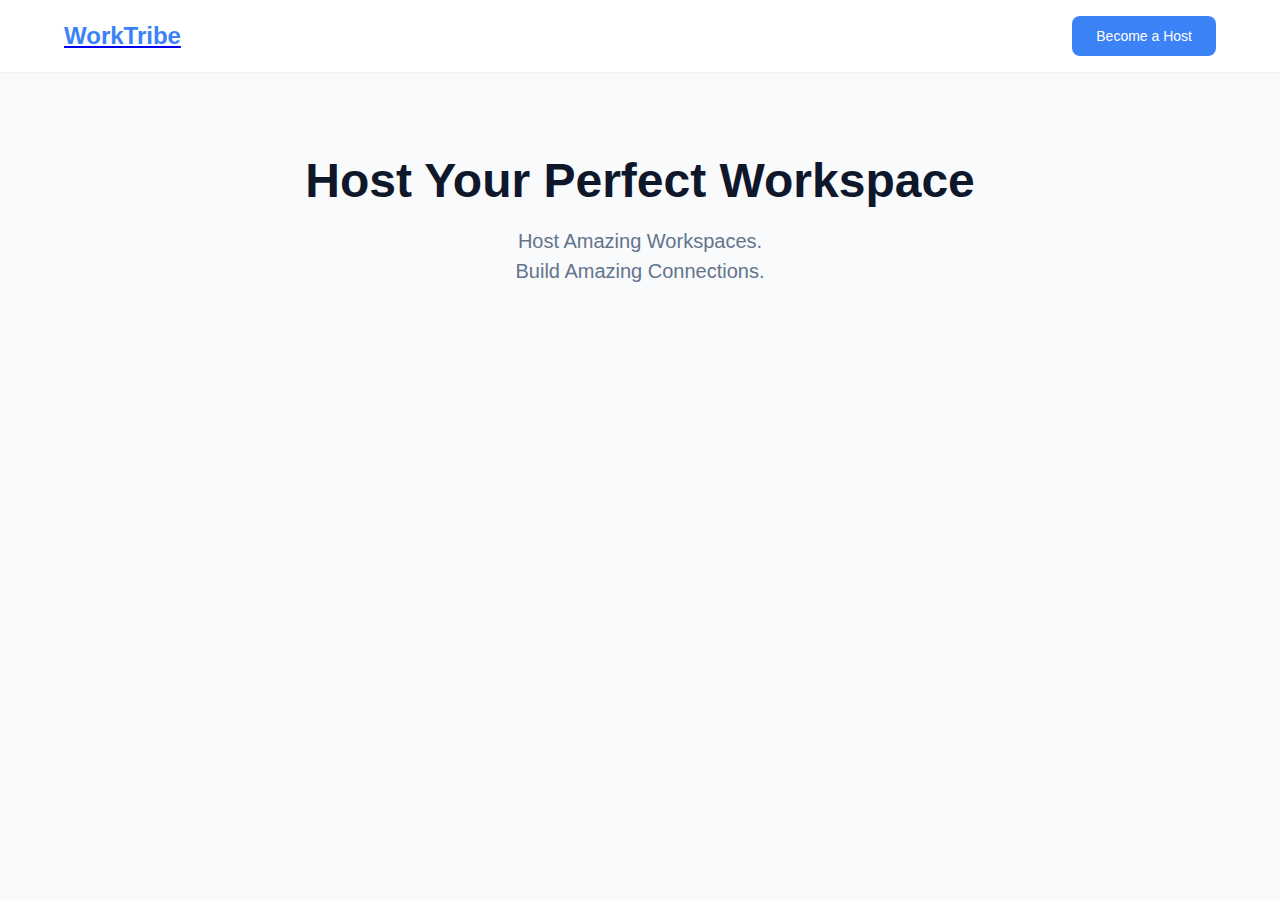
<file: host.html>
<!DOCTYPE html>
<html lang="en">
<head>
    <meta charset="UTF-8">
    <meta name="viewport" content="width=device-width, initial-scale=1.0">
    <title>Worktribe - Host Your Perfect Workspace</title>
    <link rel="stylesheet" href="host.css">
    <link rel="icon" type="image/png" href="LOGOMAIN.png">
</head>
<body>
    <!-- Navigation Bar -->
    <nav class="navbar">
        <div class="nav-container">
            <div class="nav-logo">
                <a href="index.html"><h2>WorkTribe</h2></a>
            </div>
            <div class="nav-menu">
                <button class="become-host-btn" id="becomeHostBtn">Become a Host</button>
            </div>
        </div>
    </nav>

    <!-- Main Content -->
    <main class="main-content">
        <div class="hero-section">
            <h1>Host Your Perfect Workspace</h1>
            <p>Host Amazing Workspaces. <br> Build Amazing Connections.</p>
        </div>
    </main>

    <!-- Modal -->
    <div class="modal-overlay" id="modalOverlay">
        <div class="modal-container">
            <div class="modal-header">
                <h2>Become a Host</h2>
                <button class="close-btn" id="closeBtn">&times;</button>
            </div>
            
            <!-- Progress Bar -->
            <div class="progress-container">
                <div class="progress-bar">
                    <div class="progress-fill" id="progressFill"></div>
                </div>
                <div class="progress-text">
                    <span id="currentStep">1</span> of 7
                </div>
            </div>

            <!-- Form Steps -->
            <div class="form-container" id="formContainer">
                
                <!-- Step 1: What would you like to host? -->
                <div class="step active" id="step1">
                    <h3>What would you like to host?</h3>
                    <div class="options-grid">
                        <button class="option-btn" data-value="office-space">
                            <div class="option-icon">🏢</div>
                            <div class="option-text">Office Space</div>
                        </button>
                        <button class="option-btn" data-value="coworking">
                            <div class="option-icon">💼</div>
                            <div class="option-text">Coworking</div>
                        </button>
                        <button class="option-btn" data-value="virtual-offices">
                            <div class="option-icon">💻</div>
                            <div class="option-text">Virtual Offices</div>
                        </button>
                        <button class="option-btn" data-value="meeting-rooms">
                            <div class="option-icon">🏛️</div>
                            <div class="option-text">Meeting Rooms</div>
                            <div class="option-subtitle">Interview Room, Training Room, Board Room, Event Hall</div>
                        </button>
                    </div>
                </div>

                <!-- Step 2: Login/Sign up -->
                <div class="step" id="step2">
                    <h3>Login or Sign Up</h3>
                    <div class="form-group">
                        <label for="contact">Email or Phone Number</label>
                        <input type="text" id="contact" placeholder="Enter your email or phone number">
                    </div>
                    <button class="google-btn" type="button">
                        <span class="google-icon">G</span>
                        Continue with Google
                    </button>
                </div>

                <!-- Step 3: Choose option -->
                <div class="step" id="step3">
                    <h3>What would you like to do?</h3>
                    <div class="choice-container">
                        <button class="choice-btn" data-value="new-listing">
                            <div class="choice-icon">➕</div>
                            <div class="choice-text">Create a New Listing</div>
                        </button>
                        <button class="choice-btn" data-value="manage-existing">
                            <div class="choice-icon">⚙️</div>
                            <div class="choice-text">Manage Existing Listing</div>
                        </button>
                    </div>
                </div>

                <!-- Step 4: Tell us about your place -->
                <div class="step" id="step4">
                    <h3>Tell us about your place</h3>
                    <div class="form-group">
                        <label>Type of space:</label>
                        <div class="radio-group">
                            <label class="radio-option">
                                <input type="radio" name="spaceType" value="room">
                                <span class="radio-text">Room</span>
                            </label>
                            <label class="radio-option">
                                <input type="radio" name="spaceType" value="hall">
                                <span class="radio-text">Hall</span>
                            </label>
                            <label class="radio-option">
                                <input type="radio" name="spaceType" value="entire-building">
                                <span class="radio-text">Entire Building</span>
                            </label>
                            <label class="radio-option">
                                <input type="radio" name="spaceType" value="office-floor">
                                <span class="radio-text">Office Floor</span>
                            </label>
                        </div>
                    </div>
                    <div class="form-group">
                        <label for="description">Description</label>
                        <textarea id="description" rows="4" placeholder="Tell us more about your space..."></textarea>
                    </div>
                </div>

                <!-- Step 5: Location -->
                <div class="step" id="step5">
                    <h3>Where is your place located?</h3>
                    <div class="form-group">
                        <label for="address">Address</label>
                        <input type="text" id="address" placeholder="Enter your full address">
                    </div>
                    <div class="map-placeholder">
                        <div class="map-icon">📍</div>
                        <p>Google Map integration would be placed here</p>
                    </div>
                </div>

                <!-- Step 6: Amenities -->
                <div class="step" id="step6">
                    <h3>What amenities do you offer?</h3>
                    <div class="amenities-grid">
                        <label class="amenity-option">
                            <input type="checkbox" value="charging-ports">
                            <span class="amenity-text">🔌 Charging Ports</span>
                        </label>
                        <label class="amenity-option">
                            <input type="checkbox" value="nap-pods">
                            <span class="amenity-text">😴 Nap Pods</span>
                        </label>
                        <label class="amenity-option">
                            <input type="checkbox" value="wifi">
                            <span class="amenity-text">📶 WiFi</span>
                        </label>
                        <label class="amenity-option">
                            <input type="checkbox" value="washrooms">
                            <span class="amenity-text">🚻 Washrooms</span>
                        </label>
                        <label class="amenity-option">
                            <input type="checkbox" value="cafe-inside">
                            <span class="amenity-text">☕ Café Inside</span>
                        </label>
                        <label class="amenity-option">
                            <input type="checkbox" value="nearby-food">
                            <span class="amenity-text">🍕 Nearby Food Places</span>
                        </label>
                        <label class="amenity-option">
                            <input type="checkbox" value="ac">
                            <span class="amenity-text">❄️ AC</span>
                        </label>
                        <label class="amenity-option">
                            <input type="checkbox" value="cooler-fans">
                            <span class="amenity-text">🌀 Cooler/Fans</span>
                        </label>
                        <label class="amenity-option">
                            <input type="checkbox" value="reclining-chairs">
                            <span class="amenity-text">🪑 Reclining Chairs</span>
                        </label>
                        <label class="amenity-option">
                            <input type="checkbox" value="couches">
                            <span class="amenity-text">🛋️ Couches</span>
                        </label>
                    </div>
                </div>

                <!-- Step 7: Final details -->
                <div class="step" id="step7">
                    <h3>Final Details</h3>
                    <div class="form-group">
                        <label for="images">Upload Images</label>
                        <input type="file" id="images" multiple accept="image/*">
                        <div class="file-hint">You can select multiple images</div>
                    </div>
                    <div class="time-group">
                        <div class="form-group">
                            <label for="openingTime">Opening Time</label>
                            <input type="time" id="openingTime">
                        </div>
                        <div class="form-group">
                            <label for="closingTime">Closing Time</label>
                            <input type="time" id="closingTime">
                        </div>
                    </div>
                    <div class="form-group">
                        <label for="whyJoin">Why do you want to join us?</label>
                        <textarea id="whyJoin" rows="4" placeholder="Tell us your motivation..."></textarea>
                    </div>
                </div>

                <!-- Confirmation Screen -->
                <div class="step" id="confirmation" style="display: none;">
                    <div class="confirmation-content">
                        <div class="success-icon">✅</div>
                        <h3>Thank you!</h3>
                        <p>Your listing will be reviewed. After verification, it will be live.</p>
                        <button class="primary-btn" id="doneBtn">Done</button>
                    </div>
                </div>

            </div>

            <!-- Navigation Buttons -->
            <div class="modal-footer">
                <button class="secondary-btn" id="backBtn" style="display: none;">Back</button>
                <button class="primary-btn" id="nextBtn" disabled>Next</button>
            </div>
        </div>
    </div>

    <script src="host.js"></script>
</body>
</html>
</file>
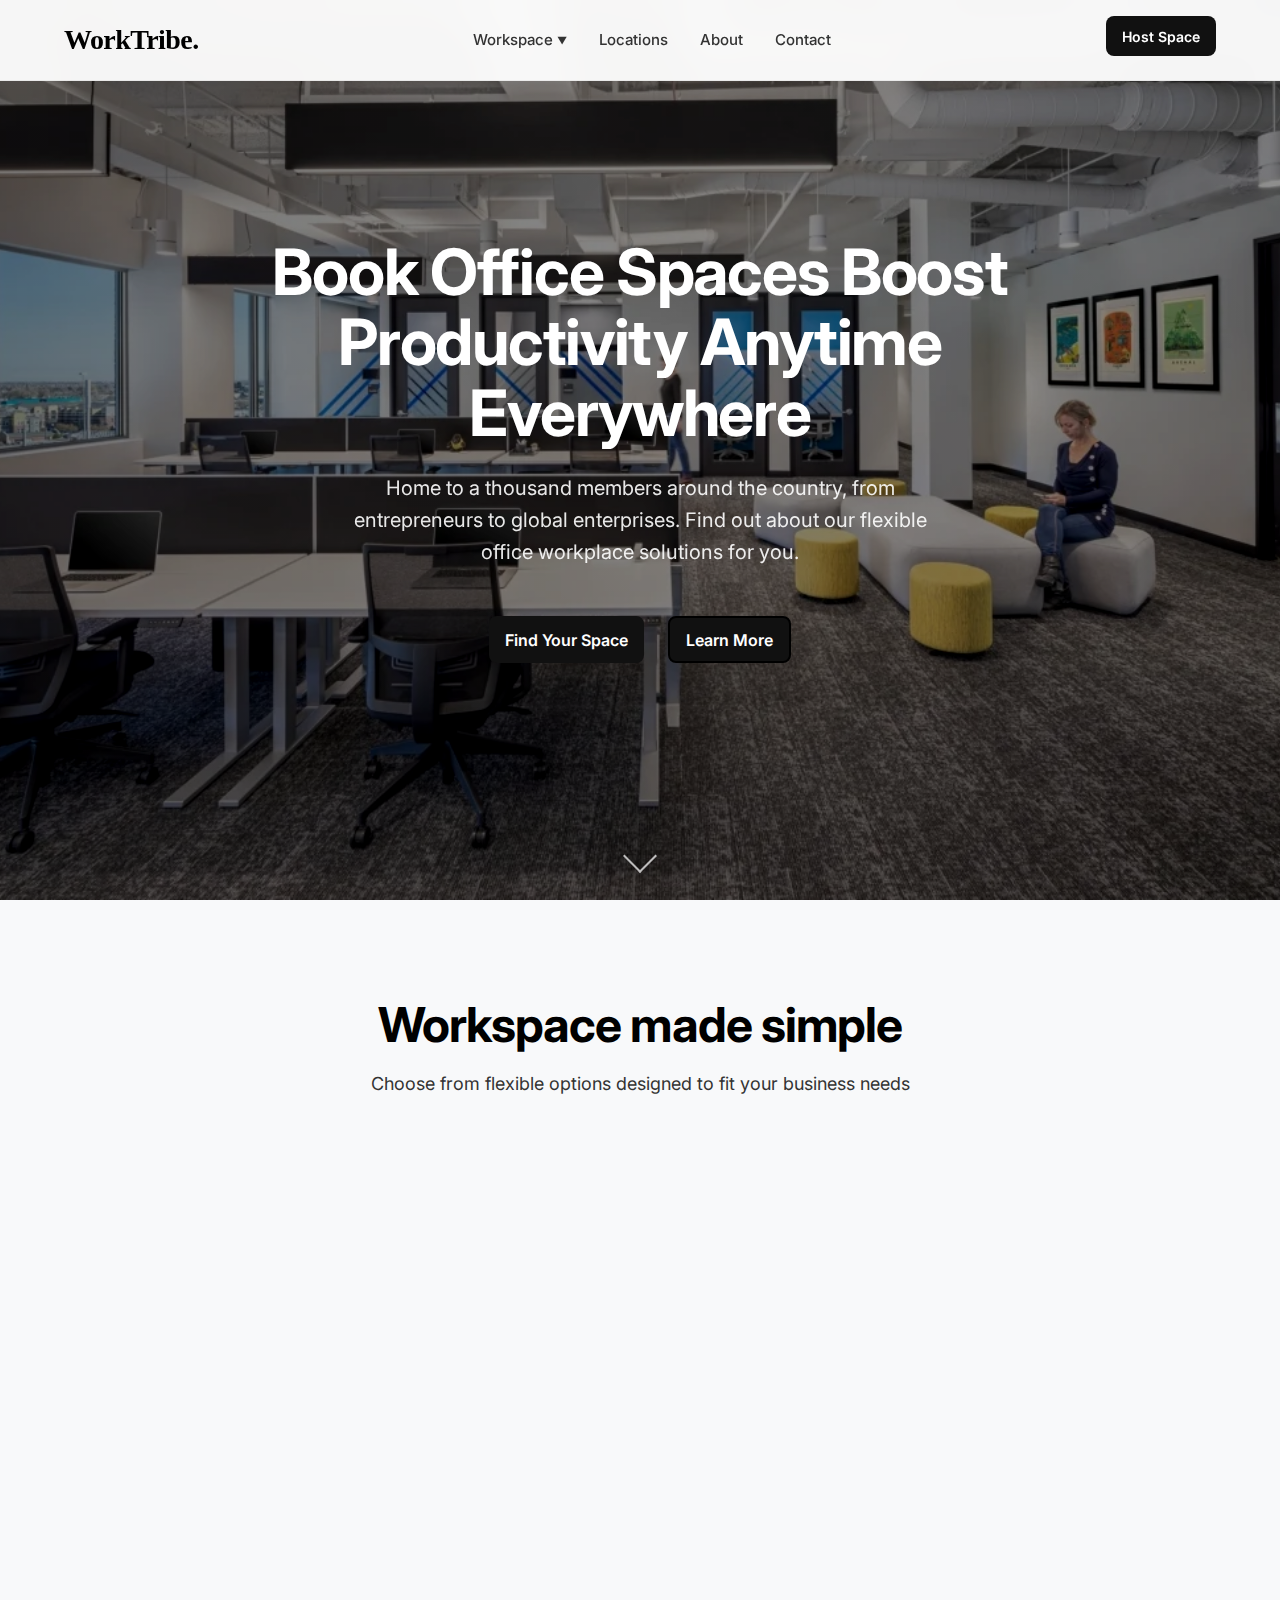
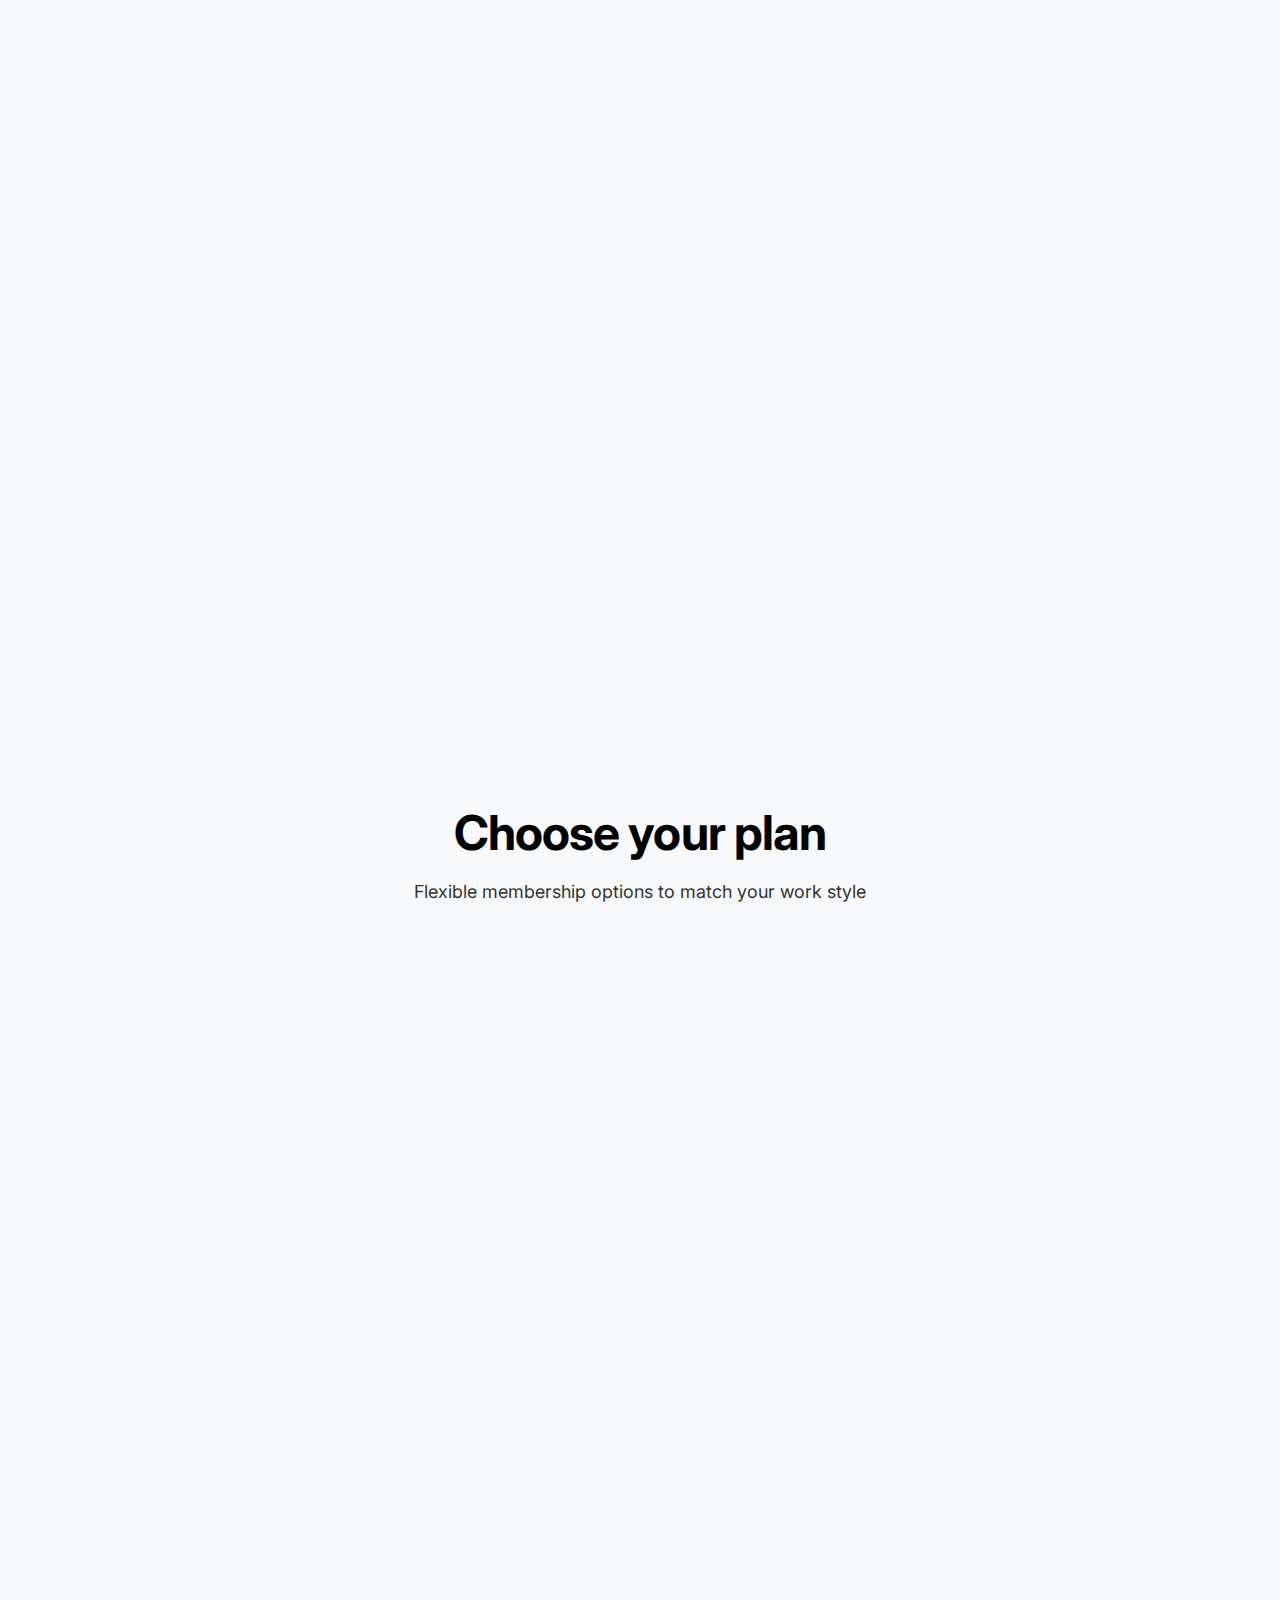
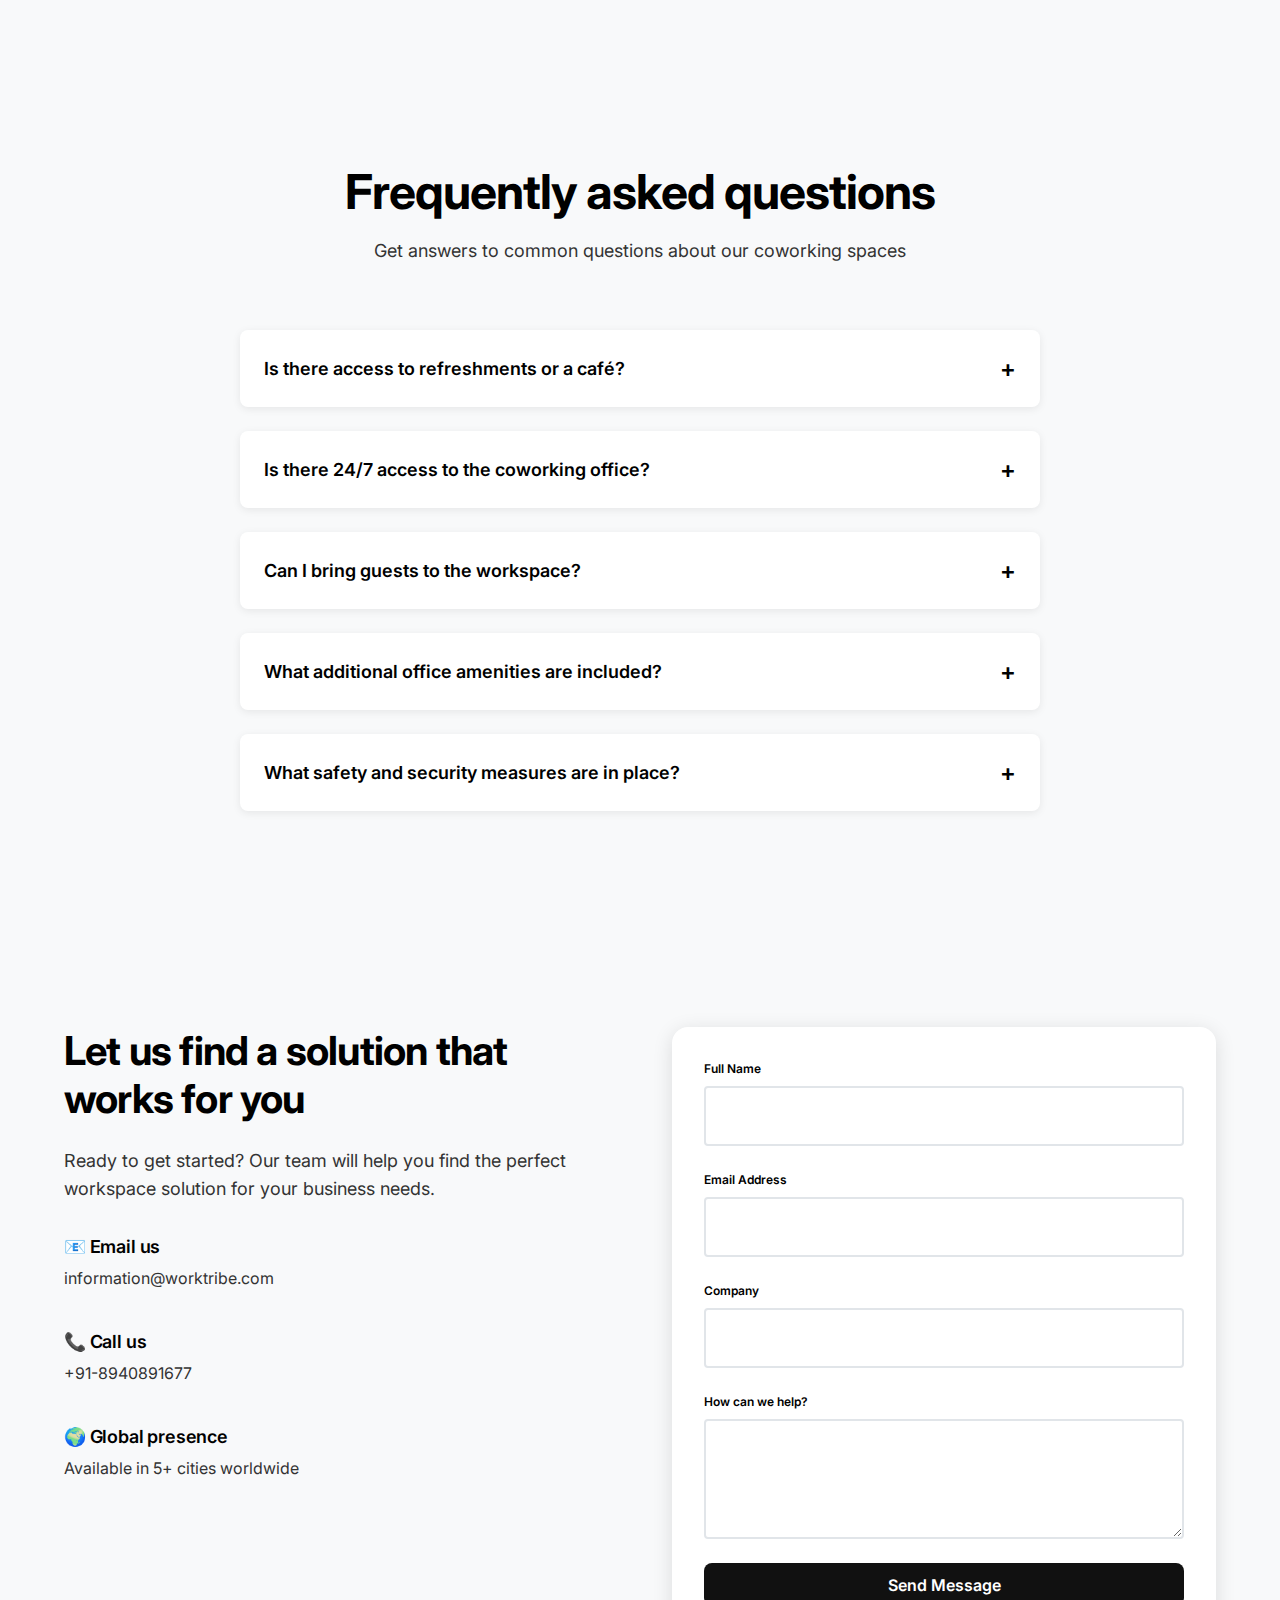
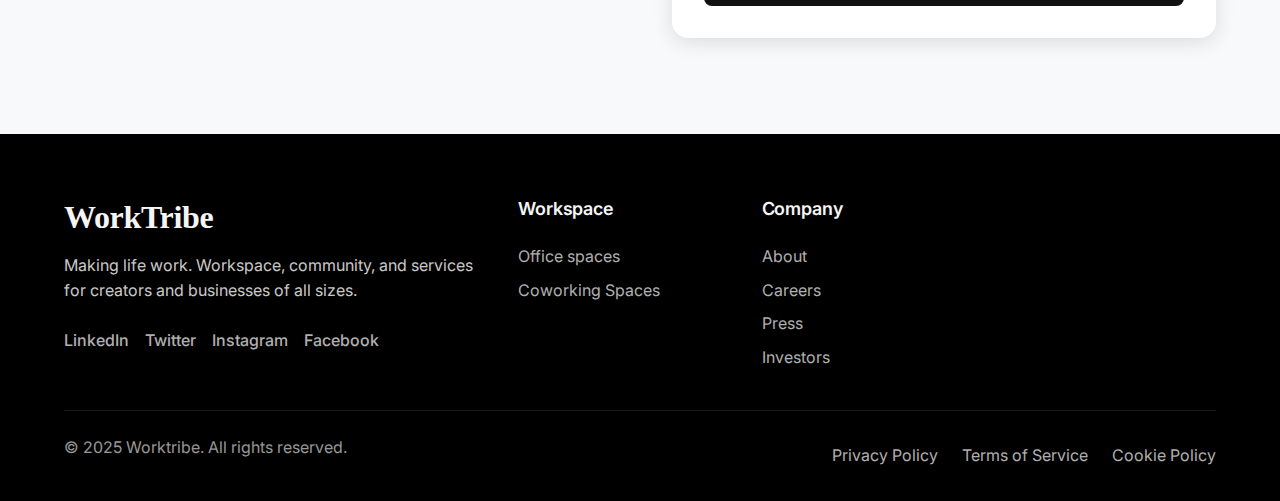
<file: officespace.html>
<!DOCTYPE html>
<html lang="en">
<head>
    <meta charset="UTF-8">
    <meta name="viewport" content="width=device-width, initial-scale=1.0">
    <title>WeWork - Made for work. Built for business.</title>
    <link rel="stylesheet" href="style.css">
    <link rel="preconnect" href="https://fonts.googleapis.com">
    <link rel="preconnect" href="https://fonts.gstatic.com" crossorigin>
    <link href="https://fonts.googleapis.com/css2?family=Inter:wght@300;400;500;600;700&display=swap" rel="stylesheet">
    <link rel="icon" type="image/png" href="LOGOMAIN.png">
</head>
<body>
    <!-- Navigation -->
    <nav class="navbar" id="navbar">
        <div class="nav-container">
            <div class="nav-logo">
                <h1 class="logo" onclick="navigateHome()">WorkTribe.</h1>
            </div>
            <div class="nav-menu" id="nav-menu">
                <div class="nav-item dropdown" id="workspace-dropdown">
                    <a href="#workspace" class="nav-link dropdown-toggle">
                        Workspace
                        <span class="dropdown-arrow">▼</span>
                    </a>
                    <div class="dropdown-menu">
                        <a href="officespace.html" class="dropdown-item">Office Spaces</a>
                        <a href="coworking.html" class="dropdown-item">Coworking Spaces</a>
                    
                    </div>
                </div>
                
            
                <a href="locations.html" class="nav-link locations-link">Locations</a>
                <a href="about.html" class="nav-link">About</a>
                <a href="contact.html" class="nav-link">Contact</a>


            </div>
            <div class="nav-cta">
                <a href="host.html" class="nav-link btn">Host Space</a>
            </div>
            <div class="hamburger" id="hamburger">
                <span class="bar"></span>
                <span class="bar"></span>
                <span class="bar"></span>
            </div>
        </div>
    </nav>

   

            <!-- Hero Section -->
            <section class="hero" id="hero">
                <div class="hero-background">
                    <img src="Officerooms.webp" alt="Modern coworking space" class="hero-image">
                    <div class="hero-overlay"></div>
                </div>
                <div class="hero-content">
                    <h1 class="hero-title" style="color: white;">Book Office Spaces Boost Productivity Anytime Everywhere</h1>
                    <p class="hero-subtitle">Home to a thousand members around the country, from entrepreneurs to global enterprises. Find out about our flexible office workplace solutions for you.</p>
                    <div class="hero-ctas">
                        <button class="btn btn-primary-large" onclick="window.location.href='locations.html'">Find Your Space</button>
                        <button class="btn btn-secondary-large">Learn More</button>
                    </div>
                </div>
                <div class="scroll-indicator">
                    <div class="scroll-arrow"></div>
                </div>
            </section>


            <!-- Services Section -->
            <section class="services" id="workspace">
                <div class="container">
                    <div class="section-header">
                        <h2 class="section-title">Workspace made simple</h2>
                        <p class="section-subtitle">Choose from flexible options designed to fit your business needs</p>
                    </div>
                    <div class="services-grid" style="pointer-events: none; cursor: default;" 
  onclick="event.preventDefault(); event.stopPropagation();">
                        <div class="service-card" data-service="private-office">
                            <div class="service-icon">🏢</div>
                            <h3 class="service-title">Private Workspace</h3>
                            <p class="service-description">Furnished offices for teams of any size including whiteboards and system as per the requirements of companies. People can collaborate and choose the amount of people they need to accomodate through prior notice.People will be facilitated with internet within the time.</p>
                            
                            <div class="service-image">
                                <img src="officeroomss.webp" alt="Private Office Space">
                            </div>
                        </div>
                        
                        <div class="service-card" data-service="coworking" onclick="navigateToCoworking()">
                            <div class="service-icon">💻</div>
                            <h3 class="service-title">Coworking Access</h3>
                            <p class="service-description">Shared workspaces with professional amenities, people can choose based on their requirements. Multiple tables can be arranged according to the requirements of the person booking. Shared workspace comes with complimentary cafes</p>
                            
                            <div class="service-image">
                                <img src="cowork.webp" alt="Coworking Space">
                            </div>
                        </div>
                         <div class="service-card" data-service="coworking" onclick="navigateToCoworking()">
                            <div class="service-icon">🏢 </div>
                            <h3 class="service-title">Board Room</h3>
                            <p class="service-description">A dedicated meeting space equipped with a large table, comfortable seating, and presentation tools, where executives and decision-makers gather to discuss strategies and make key business decisions. Special services can be chosen with prior notice.</p>
                           
                            <div class="service-image">
                                <img src="hotdesk.webp" alt="Coworking Space">
                            </div>
                        </div>
                         <div class="service-card" data-service="coworking" onclick="navigateToCoworking()">
                            <div class="service-icon">📅</div>
                            <h3 class="service-title">Meeting Rooms</h3>
                            <p class="service-description">Reserve private meeting spaces equipped with high-definition video conferencing, whiteboards, and presentation tools ideal for team collaborations.</p>
                           
                            <div class="service-image">
                                <img src="meetingroom.avif" alt="Coworking Space">
                            </div>
                        </div>
                         <div class="service-card" data-service="coworking" onclick="navigateToCoworking()">
                            <div class="service-icon">☕</div>
                            <h3 class="service-title">Cafe & Lounge access</h3>
                            <p class="service-description">Recharge and network in stylish lounge areas with unlimited coffee, tea, snacks, and a relaxed atmosphere designed for casual conversations and creative thinking.</p>
                            
                            <div class="service-image">
                                <img src="cafe.webp" alt="Coworking Space">
                            </div>
                        </div>
                        
                        <div class="service-card" data-service="enterprise">
                            <div class="service-icon">🏗️</div>
                            <h3 class="service-title">Enterprise Solutions</h3>
                            <p class="service-description">We provide flexible, fully scalable real estate solutions designed to adapt to the evolving needs of leading companies. Companies can book multiple workspace for meetings.</p>
                            <div class="service-image">
                                <img src="enterprise.webp" alt="Enterprise Solutions">
                            </div>
                        </div>
                    </div>
                </div>
            </section>
            
            <!-- Membership Plans -->
            <section class="membership-plans" id="membership-plans">
                <div class="container">
                    <div class="section-header">
                        <h2 class="section-title">Choose your plan</h2>
                        <p class="section-subtitle">Flexible membership options to match your work style</p>
                    </div>
                    <div class="plans-grid">
                        <div class="plan-card">
                            <div class="plan-header">
                                <h3 class="plan-name">Private Office</h3>
                                <div class="plan-price">
                                    <span class="price">₹4999</span>
                                    <span class="period">per month onwards</span>
                                </div>
                                <p class="plan-description">Private workspace with private desks</p>
                            </div>
                            <ul class="plan-features">
                                <li>Access to common areas</li>
                                <li>High-speed WiFi</li>
                                <li>Printing credits included</li>
                                <li>Coffee and tea</li>
                                <li>Community support</li>
                            </ul>
                            <button class="btn btn-primary-large" onclick="window.location.href='locations.html'">Get Started</button>
                        </div>
                        
                        <div class="plan-card popular">
                            <div class="plan-badge">Most Popular</div>
                            <div class="plan-header">
                                <h3 class="plan-name">Shared Office</h3>
                                <div class="plan-price">
                                    <span class="price">₹2999</span>
                                    <span class="period">per month onwards</span>
                                </div>
                                <p class="plan-description">Your own desk in a shared workspace</p>
                            </div>
                            <ul class="plan-features">
                                <li>shared desk</li>
                                <li>Storage space</li>
                                <li>24/7 access</li>
                                <li>Meeting room credits</li>
                                <li>Phone booth access</li>
                                <li>Shared cafe and lounge</li>
                            </ul>
                            <button class="btn btn-primary-large" onclick="window.location.href='locations.html'">Get Started</button>
                        </div>
                        
                        <div class="plan-card">
                            <div class="plan-header">
                                <h3 class="plan-name">Board Room</h3>
                                <div class="plan-price">
                                    <span class="price">₹7999</span>
                                    <span class="period">per month onwards</span>
                                </div>
                                <p class="plan-description">Private workspace including board room</p>
                            </div>
                            <ul class="plan-features">
                                <li>Lockable private rooms</li>
                                <li>Cafe services as per request</li>
                                <li>Unlimited internet connection</li>
                                <li>Dedicated phone line</li>
                                <li>Customizable wallpaer</li>
                                <li>Priority support</li>
                            </ul>
                            <button class="btn btn-primary-large" onclick="window.location.href='locations.html'">Get Started</button>
                        </div>
                    </div>
                </div>
            </section>

            <!-- FAQ Section -->
            <section class="faq">
                <div class="container">
                    <div class="section-header">
                        <h2 class="section-title">Frequently asked questions</h2>
                        <p class="section-subtitle">Get answers to common questions about our coworking spaces</p>
                    </div>
                    <div class="faq-list">
                        <div class="faq-item">
                            <button class="faq-question">
                                <span>Is there access to refreshments or a café?</span>
                                <span class="faq-icon">+</span>
                            </button>
                            <div class="faq-answer">
                                <p>Absolutely. You’ll have access to our lounge and café areas with complimentary coffee, tea, water, and light snacks throughout the day.</p>
                            </div>
                        </div>
                        <div class="faq-item">
                            <button class="faq-question">
                                <span>Is there 24/7 access to the coworking office?</span>
                                <span class="faq-icon">+</span>
                            </button>
                            <div class="faq-answer">
                                <p>Select plans include round-the-clock access with secure entry systems, so you can work whenever it suits your schedule.</p>
                            </div>
                        </div>
                        <div class="faq-item">
                            <button class="faq-question">
                                <span>Can I bring guests to the workspace?</span>
                                <span class="faq-icon">+</span>
                            </button>
                            <div class="faq-answer">
                                <p>Yes, members can bring guests for day passes. Guest policies may vary by location, so check with your local community team.</p>
                            </div>
                        </div>
                        <div class="faq-item">
                            <button class="faq-question">
                                <span>What additional office amenities are included?</span>
                                <span class="faq-icon">+</span>
                            </button>
                            <div class="faq-answer">
                                <p>Depending on your booking, you may have access to printing/scanning facilities, lockers, mail handling services, and event spaces.</p>
                            </div>
                        </div>
                        <div class="faq-item">
                            <button class="faq-question">
                                <span>What safety and security measures are in place?</span>
                                <span class="faq-icon">+</span>
                            </button>
                            <div class="faq-answer">
                                <p>Our coworking spaces feature secure access control, CCTV surveillance, on-site staff, and regular cleaning protocols. We also provide fire safety equipment, emergency exits, and first-aid facilities to ensure a safe and comfortable work environment.</p>
                            </div>
                        </div>
                    </div>
                </div>
            </section>

            <!-- Contact Section -->
            <section class="contact" id="contact">
                <div class="container">
                    <div class="contact-content">
                        <div class="contact-info">
                            <h2 class="contact-title">Let us find a solution that works for you</h2>
                            <p class="contact-description">Ready to get started? Our team will help you find the perfect workspace solution for your business needs.</p>
                            <div class="contact-details">
                                <div class="contact-item">
                                    <h4>📧 Email us</h4>
                                    <p>information@worktribe.com</p>
                                </div>
                                <div class="contact-item">
                                    <h4>📞 Call us</h4>
                                    <p>+91-8940891677</p>
                                </div>
                                <div class="contact-item">
                                    <h4>🌍 Global presence</h4>
                                    <p>Available in 5+ cities worldwide</p>
                                </div>
                            </div>
                        </div>
                        <form class="contact-form" id="contact-form">
                            <div class="form-group">
                                <label for="name" class="form-label">Full Name</label>
                                <input type="text" id="name" name="name" class="form-control" required>
                            </div>
                            <div class="form-group">
                                <label for="email" class="form-label">Email Address</label>
                                <input type="email" id="email" name="email" class="form-control" required>
                            </div>
                            <div class="form-group">
                                <label for="company" class="form-label">Company</label>
                                <input type="text" id="company" name="company" class="form-control">
                            </div>
                            <div class="form-group">
                                <label for="message" class="form-label">How can we help?</label>
                                <textarea id="message" name="message" class="form-control" rows="4" required></textarea>
                            </div>
                            <button type="submit" class="btn btn-primary-large btn-full-width">Send Message</button>
                        </form>
                    </div>
                </div>
            </section>
        </div>

        
<script src="app.js"></script>
<script>
  // Override global to return to the main landing page from this standalone file
  function navigateHome() {
    window.location.href = 'index.html';
  }
</script>
 <!-- Footer -->
    <footer class="footer">
        <div class="container">
            <div class="footer-content">
                <div class="footer-section">
                    <h3 class="footer-title">WorkTribe</h3>
                    <p class="footer-description">Making life work. Workspace, community, and services for creators and businesses of all sizes.</p>
                    <div class="social-links">
                        <a href="#" class="social-link">LinkedIn</a>
                        <a href="#" class="social-link">Twitter</a>
                        <a href="#" class="social-link">Instagram</a>
                        <a href="#" class="social-link">Facebook</a>
                    </div>
                </div>
                <div class="footer-section">
                    <h4 class="footer-heading">Workspace</h4>
                    <ul class="footer-links">
                        <li><a href="officespace.html" class="footer-link">Office spaces</a></li>
                        <li><a href="coworking.html" class="footer-link">Coworking Spaces</a></li>
                    
                    </ul>
                </div>
                
                <div class="footer-section">
                    <h4 class="footer-heading">Company</h4>
                    <ul class="footer-links">
                        <li><a href="about.html" class="footer-link">About</a></li>
                        <li><a href="#" class="footer-link">Careers</a></li>
                        <li><a href="#" class="footer-link">Press</a></li>
                        <li><a href="#" class="footer-link">Investors</a></li>
                    </ul>
                </div>
            </div>
            <div class="footer-bottom">
                <p class="footer-copyright">&copy; 2025 Worktribe. All rights reserved.</p>
                <div class="footer-legal">
                    <a href="#" class="footer-link">Privacy Policy</a>
                    <a href="#" class="footer-link">Terms of Service</a>
                    <a href="#" class="footer-link">Cookie Policy</a>
                </div>
            </div>
        </div>
    </footer>

</body>
</html>
</file>
<file: style1.css>
:root {
  /* Primitive Color Tokens */
  --color-white: rgba(255, 255, 255, 1);
  --color-black: rgba(0, 0, 0, 1);
  --color-cream-50: rgba(252, 252, 249, 1);
  --color-cream-100: rgba(255, 255, 253, 1);
  --color-gray-200: rgba(245, 245, 245, 1);
  --color-gray-300: rgba(167, 169, 169, 1);
  --color-gray-400: rgba(119, 124, 124, 1);
  --color-slate-500: rgba(98, 108, 113, 1);
  --color-brown-600: rgba(94, 82, 64, 1);
  --color-charcoal-700: rgba(31, 33, 33, 1);
  --color-charcoal-800: rgba(38, 40, 40, 1);
  --color-slate-900: rgba(19, 52, 59, 1);
  --color-teal-300: rgba(50, 184, 198, 1);
  --color-teal-400: rgba(45, 166, 178, 1);
  --color-teal-500: rgba(33, 128, 141, 1);
  --color-teal-600: rgba(29, 116, 128, 1);
  --color-teal-700: rgba(26, 104, 115, 1);
  --color-teal-800: rgba(41, 150, 161, 1);
  --color-red-400: rgba(255, 84, 89, 1);
  --color-red-500: rgba(192, 21, 47, 1);
  --color-orange-400: rgba(230, 129, 97, 1);
  --color-orange-500: rgba(168, 75, 47, 1);

  /* RGB versions for opacity control */
  --color-brown-600-rgb: 94, 82, 64;
  --color-teal-500-rgb: 33, 128, 141;
  --color-slate-900-rgb: 19, 52, 59;
  --color-slate-500-rgb: 98, 108, 113;
  --color-red-500-rgb: 192, 21, 47;
  --color-red-400-rgb: 255, 84, 89;
  --color-orange-500-rgb: 168, 75, 47;
  --color-orange-400-rgb: 230, 129, 97;

  /* Background color tokens (Light Mode) */
  --color-bg-1: rgba(59, 130, 246, 0.08); /* Light blue */
  --color-bg-2: rgba(245, 158, 11, 0.08); /* Light yellow */
  --color-bg-3: rgba(34, 197, 94, 0.08); /* Light green */
  --color-bg-4: rgba(239, 68, 68, 0.08); /* Light red */
  --color-bg-5: rgba(147, 51, 234, 0.08); /* Light purple */
  --color-bg-6: rgba(249, 115, 22, 0.08); /* Light orange */
  --color-bg-7: rgba(236, 72, 153, 0.08); /* Light pink */
  --color-bg-8: rgba(6, 182, 212, 0.08); /* Light cyan */

  /* Semantic Color Tokens (Light Mode) */
  --color-background: var(--color-cream-50);
  --color-surface: var(--color-cream-100);
  --color-text: var(--color-slate-900);
  --color-text-secondary: var(--color-slate-500);
  --color-primary: var(--color-teal-500);
  --color-primary-hover: var(--color-teal-600);
  --color-primary-active: var(--color-teal-700);
  --color-secondary: rgba(var(--color-brown-600-rgb), 0.12);
  --color-secondary-hover: rgba(var(--color-brown-600-rgb), 0.2);
  --color-secondary-active: rgba(var(--color-brown-600-rgb), 0.25);
  --color-border: rgba(var(--color-brown-600-rgb), 0.2);
  --color-btn-primary-text: var(--color-cream-50);
  --color-card-border: rgba(var(--color-brown-600-rgb), 0.12);
  --color-card-border-inner: rgba(var(--color-brown-600-rgb), 0.12);
  --color-error: var(--color-red-500);
  --color-success: var(--color-teal-500);
  --color-warning: var(--color-orange-500);
  --color-info: var(--color-slate-500);
  --color-focus-ring: rgba(var(--color-teal-500-rgb), 0.4);
  --color-select-caret: rgba(var(--color-slate-900-rgb), 0.8);

  /* Common style patterns */
  --focus-ring: 0 0 0 3px var(--color-focus-ring);
  --focus-outline: 2px solid var(--color-primary);
  --status-bg-opacity: 0.15;
  --status-border-opacity: 0.25;
  --select-caret-light: url("data:image/svg+xml,%3Csvg xmlns='http://www.w3.org/2000/svg' width='16' height='16' viewBox='0 0 24 24' fill='none' stroke='%23134252' stroke-width='2' stroke-linecap='round' stroke-linejoin='round'%3E%3Cpolyline points='6 9 12 15 18 9'%3E%3C/polyline%3E%3C/svg%3E");
  --select-caret-dark: url("data:image/svg+xml,%3Csvg xmlns='http://www.w3.org/2000/svg' width='16' height='16' viewBox='0 0 24 24' fill='none' stroke='%23f5f5f5' stroke-width='2' stroke-linecap='round' stroke-linejoin='round'%3E%3Cpolyline points='6 9 12 15 18 9'%3E%3C/polyline%3E%3C/svg%3E");

  /* RGB versions for opacity control */
  --color-success-rgb: 33, 128, 141;
  --color-error-rgb: 192, 21, 47;
  --color-warning-rgb: 168, 75, 47;
  --color-info-rgb: 98, 108, 113;

  /* Typography */
  --font-family-base: "FKGroteskNeue", "Geist", "Inter", -apple-system,
    BlinkMacSystemFont, "Segoe UI", Roboto, sans-serif;
  --font-family-mono: "Berkeley Mono", ui-monospace, SFMono-Regular, Menlo,
    Monaco, Consolas, monospace;
  --font-size-xs: 11px;
  --font-size-sm: 12px;
  --font-size-base: 14px;
  --font-size-md: 14px;
  --font-size-lg: 16px;
  --font-size-xl: 18px;
  --font-size-2xl: 20px;
  --font-size-3xl: 24px;
  --font-size-4xl: 30px;
  --font-weight-normal: 400;
  --font-weight-medium: 500;
  --font-weight-semibold: 550;
  --font-weight-bold: 600;
  --line-height-tight: 1.2;
  --line-height-normal: 1.5;
  --letter-spacing-tight: -0.01em;

  /* Spacing */
  --space-0: 0;
  --space-1: 1px;
  --space-2: 2px;
  --space-4: 4px;
  --space-6: 6px;
  --space-8: 8px;
  --space-10: 10px;
  --space-12: 12px;
  --space-16: 16px;
  --space-20: 20px;
  --space-24: 24px;
  --space-32: 32px;

  /* Border Radius */
  --radius-sm: 6px;
  --radius-base: 8px;
  --radius-md: 10px;
  --radius-lg: 12px;
  --radius-full: 9999px;

  /* Shadows */
  --shadow-xs: 0 1px 2px rgba(0, 0, 0, 0.02);
  --shadow-sm: 0 1px 3px rgba(0, 0, 0, 0.04), 0 1px 2px rgba(0, 0, 0, 0.02);
  --shadow-md: 0 4px 6px -1px rgba(0, 0, 0, 0.04),
    0 2px 4px -1px rgba(0, 0, 0, 0.02);
  --shadow-lg: 0 10px 15px -3px rgba(0, 0, 0, 0.04),
    0 4px 6px -2px rgba(0, 0, 0, 0.02);
  --shadow-inset-sm: inset 0 1px 0 rgba(255, 255, 255, 0.15),
    inset 0 -1px 0 rgba(0, 0, 0, 0.03);

  /* Animation */
  --duration-fast: 150ms;
  --duration-normal: 250ms;
  --ease-standard: cubic-bezier(0.16, 1, 0.3, 1);

  /* Layout */
  --container-sm: 640px;
  --container-md: 768px;
  --container-lg: 1024px;
  --container-xl: 1280px;
}

/* Dark mode colors */
@media (prefers-color-scheme: dark) {
  :root {
    /* RGB versions for opacity control (Dark Mode) */
    --color-gray-400-rgb: 119, 124, 124;
    --color-teal-300-rgb: 50, 184, 198;
    --color-gray-300-rgb: 167, 169, 169;
    --color-gray-200-rgb: 245, 245, 245;

    /* Background color tokens (Dark Mode) */
    --color-bg-1: rgba(29, 78, 216, 0.15); /* Dark blue */
    --color-bg-2: rgba(180, 83, 9, 0.15); /* Dark yellow */
    --color-bg-3: rgba(21, 128, 61, 0.15); /* Dark green */
    --color-bg-4: rgba(185, 28, 28, 0.15); /* Dark red */
    --color-bg-5: rgba(107, 33, 168, 0.15); /* Dark purple */
    --color-bg-6: rgba(194, 65, 12, 0.15); /* Dark orange */
    --color-bg-7: rgba(190, 24, 93, 0.15); /* Dark pink */
    --color-bg-8: rgba(8, 145, 178, 0.15); /* Dark cyan */
    
    /* Semantic Color Tokens (Dark Mode) */
    --color-background: var(--color-charcoal-700);
    --color-surface: var(--color-charcoal-800);
    --color-text: var(--color-gray-200);
    --color-text-secondary: rgba(var(--color-gray-300-rgb), 0.7);
    --color-primary: var(--color-teal-300);
    --color-primary-hover: var(--color-teal-400);
    --color-primary-active: var(--color-teal-800);
    --color-secondary: rgba(var(--color-gray-400-rgb), 0.15);
    --color-secondary-hover: rgba(var(--color-gray-400-rgb), 0.25);
    --color-secondary-active: rgba(var(--color-gray-400-rgb), 0.3);
    --color-border: rgba(var(--color-gray-400-rgb), 0.3);
    --color-error: var(--color-red-400);
    --color-success: var(--color-teal-300);
    --color-warning: var(--color-orange-400);
    --color-info: var(--color-gray-300);
    --color-focus-ring: rgba(var(--color-teal-300-rgb), 0.4);
    --color-btn-primary-text: var(--color-slate-900);
    --color-card-border: rgba(var(--color-gray-400-rgb), 0.2);
    --color-card-border-inner: rgba(var(--color-gray-400-rgb), 0.15);
    --shadow-inset-sm: inset 0 1px 0 rgba(255, 255, 255, 0.1),
      inset 0 -1px 0 rgba(0, 0, 0, 0.15);
    --button-border-secondary: rgba(var(--color-gray-400-rgb), 0.2);
    --color-border-secondary: rgba(var(--color-gray-400-rgb), 0.2);
    --color-select-caret: rgba(var(--color-gray-200-rgb), 0.8);

    /* Common style patterns - updated for dark mode */
    --focus-ring: 0 0 0 3px var(--color-focus-ring);
    --focus-outline: 2px solid var(--color-primary);
    --status-bg-opacity: 0.15;
    --status-border-opacity: 0.25;
    --select-caret-light: url("data:image/svg+xml,%3Csvg xmlns='http://www.w3.org/2000/svg' width='16' height='16' viewBox='0 0 24 24' fill='none' stroke='%23134252' stroke-width='2' stroke-linecap='round' stroke-linejoin='round'%3E%3Cpolyline points='6 9 12 15 18 9'%3E%3C/polyline%3E%3C/svg%3E");
    --select-caret-dark: url("data:image/svg+xml,%3Csvg xmlns='http://www.w3.org/2000/svg' width='16' height='16' viewBox='0 0 24 24' fill='none' stroke='%23f5f5f5' stroke-width='2' stroke-linecap='round' stroke-linejoin='round'%3E%3Cpolyline points='6 9 12 15 18 9'%3E%3C/polyline%3E%3C/svg%3E");

    /* RGB versions for dark mode */
    --color-success-rgb: var(--color-teal-300-rgb);
    --color-error-rgb: var(--color-red-400-rgb);
    --color-warning-rgb: var(--color-orange-400-rgb);
    --color-info-rgb: var(--color-gray-300-rgb);
  }
}

/* Data attribute for manual theme switching */
[data-color-scheme="dark"] {
  /* RGB versions for opacity control (dark mode) */
  --color-gray-400-rgb: 119, 124, 124;
  --color-teal-300-rgb: 50, 184, 198;
  --color-gray-300-rgb: 167, 169, 169;
  --color-gray-200-rgb: 245, 245, 245;

  /* Colorful background palette - Dark Mode */
  --color-bg-1: rgba(29, 78, 216, 0.15); /* Dark blue */
  --color-bg-2: rgba(180, 83, 9, 0.15); /* Dark yellow */
  --color-bg-3: rgba(21, 128, 61, 0.15); /* Dark green */
  --color-bg-4: rgba(185, 28, 28, 0.15); /* Dark red */
  --color-bg-5: rgba(107, 33, 168, 0.15); /* Dark purple */
  --color-bg-6: rgba(194, 65, 12, 0.15); /* Dark orange */
  --color-bg-7: rgba(190, 24, 93, 0.15); /* Dark pink */
  --color-bg-8: rgba(8, 145, 178, 0.15); /* Dark cyan */
  
  /* Semantic Color Tokens (Dark Mode) */
  --color-background: var(--color-charcoal-700);
  --color-surface: var(--color-charcoal-800);
  --color-text: var(--color-gray-200);
  --color-text-secondary: rgba(var(--color-gray-300-rgb), 0.7);
  --color-primary: var(--color-teal-300);
  --color-primary-hover: var(--color-teal-400);
  --color-primary-active: var(--color-teal-800);
  --color-secondary: rgba(var(--color-gray-400-rgb), 0.15);
  --color-secondary-hover: rgba(var(--color-gray-400-rgb), 0.25);
  --color-secondary-active: rgba(var(--color-gray-400-rgb), 0.3);
  --color-border: rgba(var(--color-gray-400-rgb), 0.3);
  --color-error: var(--color-red-400);
  --color-success: var(--color-teal-300);
  --color-warning: var(--color-orange-400);
  --color-info: var(--color-gray-300);
  --color-focus-ring: rgba(var(--color-teal-300-rgb), 0.4);
  --color-btn-primary-text: var(--color-slate-900);
  --color-card-border: rgba(var(--color-gray-400-rgb), 0.15);
  --color-card-border-inner: rgba(var(--color-gray-400-rgb), 0.15);
  --shadow-inset-sm: inset 0 1px 0 rgba(255, 255, 255, 0.1),
    inset 0 -1px 0 rgba(0, 0, 0, 0.15);
  --color-border-secondary: rgba(var(--color-gray-400-rgb), 0.2);
  --color-select-caret: rgba(var(--color-gray-200-rgb), 0.8);

  /* Common style patterns - updated for dark mode */
  --focus-ring: 0 0 0 3px var(--color-focus-ring);
  --focus-outline: 2px solid var(--color-primary);
  --status-bg-opacity: 0.15;
  --status-border-opacity: 0.25;
  --select-caret-light: url("data:image/svg+xml,%3Csvg xmlns='http://www.w3.org/2000/svg' width='16' height='16' viewBox='0 0 24 24' fill='none' stroke='%23134252' stroke-width='2' stroke-linecap='round' stroke-linejoin='round'%3E%3Cpolyline points='6 9 12 15 18 9'%3E%3C/polyline%3E%3C/svg%3E");
  --select-caret-dark: url("data:image/svg+xml,%3Csvg xmlns='http://www.w3.org/2000/svg' width='16' height='16' viewBox='0 0 24 24' fill='none' stroke='%23f5f5f5' stroke-width='2' stroke-linecap='round' stroke-linejoin='round'%3E%3Cpolyline points='6 9 12 15 18 9'%3E%3C/polyline%3E%3C/svg%3E");

  /* RGB versions for dark mode */
  --color-success-rgb: var(--color-teal-300-rgb);
  --color-error-rgb: var(--color-red-400-rgb);
  --color-warning-rgb: var(--color-orange-400-rgb);
  --color-info-rgb: var(--color-gray-300-rgb);
}

[data-color-scheme="light"] {
  /* RGB versions for opacity control (light mode) */
  --color-brown-600-rgb: 94, 82, 64;
  --color-teal-500-rgb: 33, 128, 141;
  --color-slate-900-rgb: 19, 52, 59;
  
  /* Semantic Color Tokens (Light Mode) */
  --color-background: var(--color-cream-50);
  --color-surface: var(--color-cream-100);
  --color-text: var(--color-slate-900);
  --color-text-secondary: var(--color-slate-500);
  --color-primary: var(--color-teal-500);
  --color-primary-hover: var(--color-teal-600);
  --color-primary-active: var(--color-teal-700);
  --color-secondary: rgba(var(--color-brown-600-rgb), 0.12);
  --color-secondary-hover: rgba(var(--color-brown-600-rgb), 0.2);
  --color-secondary-active: rgba(var(--color-brown-600-rgb), 0.25);
  --color-border: rgba(var(--color-brown-600-rgb), 0.2);
  --color-btn-primary-text: var(--color-cream-50);
  --color-card-border: rgba(var(--color-brown-600-rgb), 0.12);
  --color-card-border-inner: rgba(var(--color-brown-600-rgb), 0.12);
  --color-error: var(--color-red-500);
  --color-success: var(--color-teal-500);
  --color-warning: var(--color-orange-500);
  --color-info: var(--color-slate-500);
  --color-focus-ring: rgba(var(--color-teal-500-rgb), 0.4);

  /* RGB versions for light mode */
  --color-success-rgb: var(--color-teal-500-rgb);
  --color-error-rgb: var(--color-red-500-rgb);
  --color-warning-rgb: var(--color-orange-500-rgb);
  --color-info-rgb: var(--color-slate-500-rgb);
}

/* Base styles */
html {
  font-size: var(--font-size-base);
  font-family: var(--font-family-base);
  line-height: var(--line-height-normal);
  color: var(--color-text);
  background-color: var(--color-background);
  -webkit-font-smoothing: antialiased;
  box-sizing: border-box;
}

body {
  margin: 0;
  padding: 0;
}

*,
*::before,
*::after {
  box-sizing: inherit;
}

/* Typography */
h1,
h2,
h3,
h4,
h5,
h6 {
  margin: 0;
  font-weight: var(--font-weight-semibold);
  line-height: var(--line-height-tight);
  color: var(--color-text);
  letter-spacing: var(--letter-spacing-tight);
}

h1 {
  font-size: var(--font-size-4xl);
}
h2 {
  font-size: var(--font-size-3xl);
}
h3 {
  font-size: var(--font-size-2xl);
}
h4 {
  font-size: var(--font-size-xl);
}
h5 {
  font-size: var(--font-size-lg);
}
h6 {
  font-size: var(--font-size-md);
}

p {
  margin: 0 0 var(--space-16) 0;
}

a {
  color: var(--color-primary);
  text-decoration: none;
  transition: color var(--duration-fast) var(--ease-standard);
}

a:hover {
  color: var(--color-primary-hover);
}

code,
pre {
  font-family: var(--font-family-mono);
  font-size: calc(var(--font-size-base) * 0.95);
  background-color: var(--color-secondary);
  border-radius: var(--radius-sm);
}

code {
  padding: var(--space-1) var(--space-4);
}

pre {
  padding: var(--space-16);
  margin: var(--space-16) 0;
  overflow: auto;
  border: 1px solid var(--color-border);
}

pre code {
  background: none;
  padding: 0;
}

/* Buttons */
.btn {
  display: inline-flex;
  align-items: center;
  justify-content: center;
  padding: var(--space-8) var(--space-16);
  border-radius: var(--radius-base);
  font-size: var(--font-size-base);
  font-weight: 500;
  line-height: 1.5;
  cursor: pointer;
  transition: all var(--duration-normal) var(--ease-standard);
  border: none;
  text-decoration: none;
  position: relative;
}

.btn:focus-visible {
  outline: none;
  box-shadow: var(--focus-ring);
}

.btn--primary {
  background: var(--color-primary);
  color: var(--color-btn-primary-text);
}

.btn--primary:hover {
  background: var(--color-primary-hover);
}

.btn--primary:active {
  background: var(--color-primary-active);
}

.btn--secondary {
  background: var(--color-secondary);
  color: var(--color-text);
}

.btn--secondary:hover {
  background: var(--color-secondary-hover);
}

.btn--secondary:active {
  background: var(--color-secondary-active);
}

.btn--outline {
  background: transparent;
  border: 1px solid var(--color-border);
  color: var(--color-text);
}

.btn--outline:hover {
  background: var(--color-secondary);
}

.btn--sm {
  padding: var(--space-4) var(--space-12);
  font-size: var(--font-size-sm);
  border-radius: var(--radius-sm);
}

.btn--lg {
  padding: var(--space-10) var(--space-20);
  font-size: var(--font-size-lg);
  border-radius: var(--radius-md);
}

.btn--full-width {
  width: 100%;
}

.btn:disabled {
  opacity: 0.5;
  cursor: not-allowed;
}

/* Form elements */
.form-control {
  display: block;
  width: 100%;
  padding: var(--space-8) var(--space-12);
  font-size: var(--font-size-md);
  line-height: 1.5;
  color: var(--color-text);
  background-color: var(--color-surface);
  border: 1px solid var(--color-border);
  border-radius: var(--radius-base);
  transition: border-color var(--duration-fast) var(--ease-standard),
    box-shadow var(--duration-fast) var(--ease-standard);
}

textarea.form-control {
  font-family: var(--font-family-base);
  font-size: var(--font-size-base);
}

select.form-control {
  padding: var(--space-8) var(--space-12);
  -webkit-appearance: none;
  -moz-appearance: none;
  appearance: none;
  background-image: var(--select-caret-light);
  background-repeat: no-repeat;
  background-position: right var(--space-12) center;
  background-size: 16px;
  padding-right: var(--space-32);
}

/* Add a dark mode specific caret */
@media (prefers-color-scheme: dark) {
  select.form-control {
    background-image: var(--select-caret-dark);
  }
}

/* Also handle data-color-scheme */
[data-color-scheme="dark"] select.form-control {
  background-image: var(--select-caret-dark);
}

[data-color-scheme="light"] select.form-control {
  background-image: var(--select-caret-light);
}

.form-control:focus {
  border-color: var(--color-primary);
  outline: var(--focus-outline);
}

.form-label {
  display: block;
  margin-bottom: var(--space-8);
  font-weight: var(--font-weight-medium);
  font-size: var(--font-size-sm);
}

.form-group {
  margin-bottom: var(--space-16);
}

/* Card component */
.card {
  background-color: var(--color-surface);
  border-radius: var(--radius-lg);
  border: 1px solid var(--color-card-border);
  box-shadow: var(--shadow-sm);
  overflow: hidden;
  transition: box-shadow var(--duration-normal) var(--ease-standard);
}

.card:hover {
  box-shadow: var(--shadow-md);
}

.card__body {
  padding: var(--space-16);
}

.card__header,
.card__footer {
  padding: var(--space-16);
  border-bottom: 1px solid var(--color-card-border-inner);
}

/* Status indicators - simplified with CSS variables */
.status {
  display: inline-flex;
  align-items: center;
  padding: var(--space-6) var(--space-12);
  border-radius: var(--radius-full);
  font-weight: var(--font-weight-medium);
  font-size: var(--font-size-sm);
}

.status--success {
  background-color: rgba(
    var(--color-success-rgb, 33, 128, 141),
    var(--status-bg-opacity)
  );
  color: var(--color-success);
  border: 1px solid
    rgba(var(--color-success-rgb, 33, 128, 141), var(--status-border-opacity));
}

.status--error {
  background-color: rgba(
    var(--color-error-rgb, 192, 21, 47),
    var(--status-bg-opacity)
  );
  color: var(--color-error);
  border: 1px solid
    rgba(var(--color-error-rgb, 192, 21, 47), var(--status-border-opacity));
}

.status--warning {
  background-color: rgba(
    var(--color-warning-rgb, 168, 75, 47),
    var(--status-bg-opacity)
  );
  color: var(--color-warning);
  border: 1px solid
    rgba(var(--color-warning-rgb, 168, 75, 47), var(--status-border-opacity));
}

.status--info {
  background-color: rgba(
    var(--color-info-rgb, 98, 108, 113),
    var(--status-bg-opacity)
  );
  color: var(--color-info);
  border: 1px solid
    rgba(var(--color-info-rgb, 98, 108, 113), var(--status-border-opacity));
}

/* Container layout */
.container {
  width: 100%;
  margin-right: auto;
  margin-left: auto;
  padding-right: var(--space-16);
  padding-left: var(--space-16);
}

@media (min-width: 640px) {
  .container {
    max-width: var(--container-sm);
  }
}
@media (min-width: 768px) {
  .container {
    max-width: var(--container-md);
  }
}
@media (min-width: 1024px) {
  .container {
    max-width: var(--container-lg);
  }
}
@media (min-width: 1280px) {
  .container {
    max-width: var(--container-xl);
  }
}

/* Utility classes */
.flex {
  display: flex;
}
.flex-col {
  flex-direction: column;
}
.items-center {
  align-items: center;
}
.justify-center {
  justify-content: center;
}
.justify-between {
  justify-content: space-between;
}
.gap-4 {
  gap: var(--space-4);
}
.gap-8 {
  gap: var(--space-8);
}
.gap-16 {
  gap: var(--space-16);
}

.m-0 {
  margin: 0;
}
.mt-8 {
  margin-top: var(--space-8);
}
.mb-8 {
  margin-bottom: var(--space-8);
}
.mx-8 {
  margin-left: var(--space-8);
  margin-right: var(--space-8);
}
.my-8 {
  margin-top: var(--space-8);
  margin-bottom: var(--space-8);
}

.p-0 {
  padding: 0;
}
.py-8 {
  padding-top: var(--space-8);
  padding-bottom: var(--space-8);
}
.px-8 {
  padding-left: var(--space-8);
  padding-right: var(--space-8);
}
.py-16 {
  padding-top: var(--space-16);
  padding-bottom: var(--space-16);
}
.px-16 {
  padding-left: var(--space-16);
  padding-right: var(--space-16);
}

.block {
  display: block;
}
.hidden {
  display: none;
}

/* Accessibility */
.sr-only {
  position: absolute;
  width: 1px;
  height: 1px;
  padding: 0;
  margin: -1px;
  overflow: hidden;
  clip: rect(0, 0, 0, 0);
  white-space: nowrap;
  border-width: 0;
}

:focus-visible {
  outline: var(--focus-outline);
  outline-offset: 2px;
}

/* Dark mode specifics */
[data-color-scheme="dark"] .btn--outline {
  border: 1px solid var(--color-border-secondary);
}

@font-face {
  font-family: 'FKGroteskNeue';
  src: url('https://r2cdn.perplexity.ai/fonts/FKGroteskNeue.woff2')
    format('woff2');
}

/* END PERPLEXITY DESIGN SYSTEM */
/* WeWork Custom Variables */
:root {
  /* WeWork Brand Colors */
  --wework-black: #000000;
  --wework-white: #ffffff;
  --wework-accent-yellow: #C6B628;
  --wework-accent-blue: #678FFF;
  --wework-accent-orange: #FF7348;
  --wework-accent-purple: #B3A6EB;
  --wework-text-gray: #333333;
  --wework-light-gray: #f8f9fa;
  --wework-dark-gray: #1a1a1a;
  
  /* WeWork Typography */
  --wework-font-primary: 'Inter', 'Helvetica Neue', Arial, sans-serif;
  --wework-font-serif: Georgia, 'Times New Roman', serif;
  
  /* Spacing System (8px baseline) */
  --spacing-xs: 4px;
  --spacing-sm: 8px;
  --spacing-md: 16px;
  --spacing-lg: 24px;
  --spacing-xl: 32px;
  --spacing-2xl: 48px;
  --spacing-3xl: 64px;
  --spacing-4xl: 96px;
  
  /* Border Radius */
  --radius-sm: 4px;
  --radius-md: 8px;
  --radius-lg: 16px;
  --radius-xl: 24px;
  
  /* Shadows */
  --shadow-sm: 0 2px 8px rgba(0, 0, 0, 0.08);
  --shadow-md: 0 4px 20px rgba(0, 0, 0, 0.12);
  --shadow-lg: 0 8px 32px rgba(0, 0, 0, 0.16);
  --shadow-xl: 0 16px 64px rgba(0, 0, 0, 0.24);
  
  /* Transitions */
  --transition-fast: 0.15s ease;
  --transition-normal: 0.3s ease;
  --transition-slow: 0.5s ease;
}

/* Base Styles */
* {
  margin: 0;
  padding: 0;
  box-sizing: border-box;
}

html {
  scroll-behavior: smooth;
  font-size: 16px;
}

body {
  font-family: var(--wework-font-primary);
  line-height: 1.6;
  color: var(--wework-text-gray);
  background-color: var(--wework-white);
  overflow-x: hidden;
}

.container {
  max-width: 1200px;
  margin: 0 auto;
  padding: 0 var(--spacing-lg);
}

/* Page Content Management */
.page-content {
  display: none;
  opacity: 0;
  transform: translateY(20px);
  transition: all var(--transition-slow);
}

.page-content.active {
  display: block;
  opacity: 1;
  transform: translateY(0);
}

/* Navigation */
.navbar {
  position: fixed;
  top: 0;
  left: 0;
  right: 0;
  z-index: 1000;
  background: rgba(255, 255, 255, 0.95);
  backdrop-filter: blur(20px);
  border-bottom: 1px solid rgba(0, 0, 0, 0.05);
  transition: all var(--transition-normal);
}

.navbar.scrolled {
  background: rgba(255, 255, 255, 0.98);
  box-shadow: var(--shadow-sm);
}

.nav-container {
  max-width: 1200px;
  margin: 0 auto;
  padding: 0 var(--spacing-lg);
  display: flex;
  align-items: center;
  justify-content: space-between;
  height: 80px;
}

.nav-logo .logo {
  font-family: var(--wework-font-serif);
  font-size: 28px;
  font-weight: 600;
  color: var(--wework-black);
  text-decoration: none;
  letter-spacing: -0.02em;
  cursor: pointer;
  transition: color var(--transition-fast);
}

.nav-logo .logo:hover {
  color: var(--wework-accent-yellow);
}

.nav-menu {
  display: flex;
  gap: var(--spacing-xl);
  align-items: center;
}

.nav-link {
  text-decoration: none;
  color: var(--wework-text-gray);
  font-weight: 500;
  font-size: 15px;
  transition: color var(--transition-fast);
  position: relative;
}

.nav-link::after {
  content: '';
  position: absolute;
  bottom: -4px;
  left: 0;
  right: 0;
  height: 2px;
  background: var(--wework-accent-yellow);
  transform: scaleX(0);
  transition: transform var(--transition-fast);
}

.nav-link:hover {
  color: var(--wework-black);
}

.nav-link:hover::after {
  transform: scaleX(1);
}

/* Dropdown Navigation */
.dropdown {
  position: relative;
}

.dropdown-toggle {
  display: flex;
  align-items: center;
  gap: var(--spacing-xs);
  cursor: pointer;
}

.dropdown-arrow {
  font-size: 10px;
  transition: transform var(--transition-fast);
}

.dropdown:hover .dropdown-arrow {
  transform: rotate(180deg);
}

.dropdown-menu {
  position: absolute;
  top: calc(100% + 8px);
  left: 0;
  min-width: 200px;
  background: var(--wework-white);
  border-radius: var(--radius-md);
  box-shadow: var(--shadow-lg);
  opacity: 0;
  visibility: hidden;
  transform: translateY(-10px);
  transition: all var(--transition-normal);
  z-index: 1000;
  border: 1px solid rgba(0, 0, 0, 0.05);
}

.dropdown:hover .dropdown-menu {
  opacity: 1;
  visibility: visible;
  transform: translateY(0);
}

.dropdown-item {
  display: block;
  padding: var(--spacing-md) var(--spacing-lg);
  color: var(--wework-text-gray);
  text-decoration: none;
  font-weight: 500;
  transition: all var(--transition-fast);
  border-bottom: 1px solid rgba(0, 0, 0, 0.03);
}

.dropdown-item:last-child {
  border-bottom: none;
}

.dropdown-item:hover {
  background: var(--wework-light-gray);
  color: var(--wework-black);
  padding-left: calc(var(--spacing-lg) + 4px);
}

.hamburger {
  display: none;
  flex-direction: column;
  cursor: pointer;
  gap: 4px;
}

.hamburger .bar {
  width: 24px;
  height: 2px;
  background: var(--wework-black);
  transition: all var(--transition-normal);
}

.hamburger.active .bar:nth-child(1) {
  transform: rotate(45deg) translate(5px, 5px);
}

.hamburger.active .bar:nth-child(2) {
  opacity: 0;
}

.hamburger.active .bar:nth-child(3) {
  transform: rotate(-45deg) translate(7px, -6px);
}

/* Buttons */
.btn {
  display: inline-flex;
  align-items: center;
  justify-content: center;
  padding: var(--spacing-sm) var(--spacing-lg);
  border: none;
  border-radius: var(--radius-sm);
  font-family: inherit;
  font-size: 14px;
  font-weight: 600;
  text-decoration: none;
  cursor: pointer;
  transition: all var(--transition-normal);
  position: relative;
  overflow: hidden;
}

.btn::before {
  content: '';
  position: absolute;
  top: 0;
  left: -100%;
  width: 100%;
  height: 100%;
  background: linear-gradient(90deg, transparent, rgba(255, 255, 255, 0.2), transparent);
  transition: left var(--transition-slow);
}

.btn:hover::before {
  left: 100%;
}

.btn-primary {
  background: var(--wework-black);
  color: var(--wework-white);
}

.btn-primary:hover {
  background: var(--wework-dark-gray);
  transform: translateY(-2px);
  box-shadow: var(--shadow-md);
}

.btn-primary-large {
  padding: var(--spacing-md) var(--spacing-xl);
  font-size: 16px;
  border-radius: var(--radius-md);
}

.btn-secondary-large {
  padding: var(--spacing-md) var(--spacing-xl);
  font-size: 16px;
  border-radius: var(--radius-md);
  background: transparent;
  color: var(--wework-black);
  border: 2px solid var(--wework-black);
}

.btn-secondary-large:hover {
  background: var(--wework-black);
  color: var(--wework-white);
  transform: translateY(-2px);
  box-shadow: var(--shadow-md);
}

.btn-outline {
  background: transparent;
  border: 2px solid var(--wework-black);
  color: var(--wework-black);
}

.btn-outline:hover {
  background: var(--wework-black);
  color: var(--wework-white);
  transform: translateY(-2px);
  box-shadow: var(--shadow-md);
}

.btn-full-width {
  width: 100%;
}

/* Hero Section */
.hero, .coworking-hero {
  position: relative;
  height: 100vh;
  display: flex;
  align-items: center;
  justify-content: center;
  overflow: hidden;
}

.hero-background {
  position: absolute;
  top: 0;
  left: 0;
  width: 100%;
  height: 100%;
  z-index: -2;
}

.hero-image {
  width: 100%;
  height: 100%;
  object-fit: cover;
  filter: brightness(0.7) contrast(1.1);
}

.hero-overlay {
  position: absolute;
  top: 0;
  left: 0;
  width: 100%;
  height: 100%;
  background: linear-gradient(45deg, rgba(0, 0, 0, 0.4), rgba(0, 0, 0, 0.2));
  z-index: -1;
}

.hero-content {
  text-align: center;
  color: var(--wework-white);
  max-width: 800px;
  padding: 0 var(--spacing-lg);
  animation: fadeInUp 1s ease-out;
}

@keyframes fadeInUp {
  from {
    opacity: 0;
    transform: translateY(40px);
  }
  to {
    opacity: 1;
    transform: translateY(0);
  }
}

.hero-title {
  font-size: clamp(2.5rem, 5vw, 4rem);
  font-weight: 700;
  line-height: 1.1;
  margin-bottom: var(--spacing-lg);
  letter-spacing: -0.02em;
}

.hero-subtitle {
  font-size: clamp(1rem, 2vw, 1.25rem);
  line-height: 1.6;
  margin-bottom: var(--spacing-2xl);
  opacity: 0.9;
  max-width: 600px;
  margin-left: auto;
  margin-right: auto;
}

.hero-ctas {
  display: flex;
  gap: var(--spacing-lg);
  justify-content: center;
  flex-wrap: wrap;
}

.scroll-indicator {
  position: absolute;
  bottom: var(--spacing-xl);
  left: 50%;
  transform: translateX(-50%);
  animation: bounce 2s infinite;
}

@keyframes bounce {
  0%, 20%, 50%, 80%, 100% {
    transform: translateX(-50%) translateY(0);
  }
  40% {
    transform: translateX(-50%) translateY(-10px);
  }
  60% {
    transform: translateX(-50%) translateY(-5px);
  }
}

.scroll-arrow {
  width: 24px;
  height: 24px;
  border-right: 2px solid var(--wework-white);
  border-bottom: 2px solid var(--wework-white);
  transform: rotate(45deg);
  opacity: 0.7;
}

/* Services Section */
.services {
  padding: var(--spacing-4xl) 0;
  background: var(--wework-light-gray);
}

.section-header {
  text-align: center;
  margin-bottom: var(--spacing-3xl);
}

.section-title {
  font-size: clamp(2rem, 4vw, 3rem);
  font-weight: 700;
  color: var(--wework-black);
  margin-bottom: var(--spacing-md);
  letter-spacing: -0.02em;
}

.section-subtitle {
  font-size: 1.125rem;
  color: var(--wework-text-gray);
  max-width: 600px;
  margin: 0 auto;
}

.services-grid {
  display: grid;
  grid-template-columns: repeat(auto-fit, minmax(350px, 1fr));
  gap: var(--spacing-xl);
  margin-top: var(--spacing-3xl);
}

.service-card {
  background: var(--wework-white);
  border-radius: var(--radius-lg);
  overflow: hidden;
  box-shadow: var(--shadow-sm);
  transition: all var(--transition-normal);
  position: relative;
  cursor: pointer;
}

.service-card::before {
  content: '';
  position: absolute;
  top: 0;
  left: 0;
  right: 0;
  height: 4px;
  background: linear-gradient(90deg, var(--wework-accent-yellow), var(--wework-accent-blue), var(--wework-accent-orange));
  transform: scaleX(0);
  transition: transform var(--transition-normal);
}

.service-card:hover::before {
  transform: scaleX(1);
}

.service-card:hover {
  transform: translateY(-8px);
  box-shadow: var(--shadow-lg);
}

.service-card:nth-child(1):hover::before {
  background: var(--wework-accent-yellow);
}

.service-card:nth-child(2):hover::before {
  background: var(--wework-accent-blue);
}

.service-card:nth-child(3):hover::before {
  background: var(--wework-accent-orange);
}

.service-image {
  height: 200px;
  overflow: hidden;
}

.service-image img {
  width: 100%;
  height: 100%;
  object-fit: cover;
  transition: transform var(--transition-slow);
}

.service-card:hover .service-image img {
  transform: scale(1.05);
}

.service-card > *:not(.service-image) {
  padding: 0 var(--spacing-lg);
}

.service-icon {
  font-size: 2.5rem;
  margin: var(--spacing-lg) 0 var(--spacing-md) 0;
}

.service-title {
  font-size: 1.5rem;
  font-weight: 600;
  color: var(--wework-black);
  margin-bottom: var(--spacing-sm);
}

.service-description {
  color: var(--wework-text-gray);
  margin-bottom: var(--spacing-lg);
  line-height: 1.5;
}

.service-link {
  display: inline-block;
  color: var(--wework-black);
  font-weight: 600;
  text-decoration: none;
  margin-bottom: var(--spacing-lg);
  transition: color var(--transition-fast);
  position: relative;
}

.service-link::after {
  content: ' →';
  transition: transform var(--transition-fast);
}

.service-link:hover::after {
  transform: translateX(4px);
}

/* Coworking Specific Sections */
.coworking-benefits {
  padding: var(--spacing-4xl) 0;
  background: var(--wework-white);
}

.benefits-grid {
  display: grid;
  grid-template-columns: repeat(auto-fit, minmax(280px, 1fr));
  gap: var(--spacing-xl);
  margin-top: var(--spacing-3xl);
}

.benefit-card {
  background: var(--wework-light-gray);
  padding: var(--spacing-xl);
  border-radius: var(--radius-lg);
  text-align: center;
  transition: all var(--transition-normal);
  position: relative;
}

.benefit-card:hover {
  transform: translateY(-8px);
  box-shadow: var(--shadow-md);
  background: var(--wework-white);
}

.benefit-icon {
  font-size: 3rem;
  margin-bottom: var(--spacing-lg);
  display: block;
}

.benefit-title {
  font-size: 1.25rem;
  font-weight: 600;
  color: var(--wework-black);
  margin-bottom: var(--spacing-md);
}

.benefit-description {
  color: var(--wework-text-gray);
  line-height: 1.6;
}

/* Membership Plans */
.membership-plans {
  padding: var(--spacing-4xl) 0;
  background: var(--wework-light-gray);
}

.plans-grid {
  display: grid;
  grid-template-columns: repeat(auto-fit, minmax(300px, 1fr));
  gap: var(--spacing-xl);
  margin-top: var(--spacing-3xl);
}

.plan-card {
  background: var(--wework-white);
  border-radius: var(--radius-lg);
  padding: var(--spacing-xl);
  position: relative;
  transition: all var(--transition-normal);
  border: 2px solid transparent;
}

.plan-card:hover {
  transform: translateY(-8px);
  box-shadow: var(--shadow-lg);
  border-color: var(--wework-accent-yellow);
}

.plan-card.popular {
  border-color: var(--wework-accent-yellow);
  transform: scale(1.05);
  box-shadow: var(--shadow-lg);
}

.plan-badge {
  position: absolute;
  top: -12px;
  left: 50%;
  transform: translateX(-50%);
  background: var(--wework-accent-yellow);
  color: var(--wework-white);
  padding: var(--spacing-sm) var(--spacing-lg);
  border-radius: var(--radius-full);
  font-weight: 600;
  font-size: 14px;
}

.plan-header {
  text-align: center;
  margin-bottom: var(--spacing-xl);
}

.plan-name {
  font-size: 1.5rem;
  font-weight: 600;
  color: var(--wework-black);
  margin-bottom: var(--spacing-md);
}

.plan-price {
  margin-bottom: var(--spacing-md);
}

.price {
  font-size: 2.5rem;
  font-weight: 700;
  color: var(--wework-black);
}

.period {
  color: var(--wework-text-gray);
  font-size: 1rem;
}

.plan-description {
  color: var(--wework-text-gray);
  margin-bottom: var(--spacing-lg);
}

.plan-features {
  list-style: none;
  margin-bottom: var(--spacing-xl);
}

.plan-features li {
  padding: var(--spacing-sm) 0;
  color: var(--wework-text-gray);
  position: relative;
  padding-left: var(--spacing-lg);
}

.plan-features li::before {
  content: '✓';
  position: absolute;
  left: 0;
  color: var(--wework-accent-yellow);
  font-weight: 600;
}

/* Amenities */
.amenities {
  padding: var(--spacing-4xl) 0;
  background: var(--wework-white);
}

.amenities-grid {
  display: grid;
  grid-template-columns: repeat(auto-fit, minmax(200px, 1fr));
  gap: var(--spacing-lg);
  margin-top: var(--spacing-3xl);
}

.amenity-item {
  display: flex;
  align-items: center;
  gap: var(--spacing-md);
  padding: var(--spacing-lg);
  background: var(--wework-light-gray);
  border-radius: var(--radius-md);
  transition: all var(--transition-normal);
}

.amenity-item:hover {
  background: var(--wework-accent-yellow);
  color: var(--wework-white);
  transform: translateY(-2px);
}

.amenity-icon {
  font-size: 1.5rem;
}

.amenity-name {
  font-weight: 500;
}

/* Locations */
.coworking-locations {
  padding: var(--spacing-4xl) 0;
  background: var(--wework-light-gray);
}

.locations-grid {
  display: grid;
  grid-template-columns: repeat(auto-fit, minmax(350px, 1fr));
  gap: var(--spacing-xl);
  margin-top: var(--spacing-3xl);
}

.location-card {
  background: var(--wework-white);
  border-radius: var(--radius-lg);
  overflow: hidden;
  box-shadow: var(--shadow-sm);
  transition: all var(--transition-normal);
}

.location-card:hover {
  transform: translateY(-8px);
  box-shadow: var(--shadow-lg);
}

.location-image {
  height: 200px;
  overflow: hidden;
}

.location-image img {
  width: 100%;
  height: 100%;
  object-fit: cover;
  transition: transform var(--transition-slow);
}

.location-card:hover .location-image img {
  transform: scale(1.05);
}

.location-info {
  padding: var(--spacing-lg);
}

.location-name {
  font-size: 1.25rem;
  font-weight: 600;
  color: var(--wework-black);
  margin-bottom: var(--spacing-sm);
}

.location-address {
  color: var(--wework-text-gray);
  margin-bottom: var(--spacing-sm);
}

.location-capacity {
  color: var(--wework-text-gray);
  font-weight: 500;
  margin-bottom: var(--spacing-lg);
}

/* Testimonials */
.testimonials {
  padding: var(--spacing-4xl) 0;
  background: var(--wework-white);
}

.testimonials-grid {
  display: grid;
  grid-template-columns: repeat(auto-fit, minmax(350px, 1fr));
  gap: var(--spacing-xl);
  margin-top: var(--spacing-3xl);
}

.testimonial-card {
  background: var(--wework-light-gray);
  padding: var(--spacing-xl);
  border-radius: var(--radius-lg);
  transition: all var(--transition-normal);
  position: relative;
}

.testimonial-card:hover {
  transform: translateY(-4px);
  box-shadow: var(--shadow-md);
}

.testimonial-quote {
  margin-bottom: var(--spacing-lg);
}

.testimonial-quote p {
  font-size: 1.125rem;
  line-height: 1.6;
  color: var(--wework-text-gray);
  font-style: italic;
}

.testimonial-author {
  display: flex;
  align-items: center;
  gap: var(--spacing-md);
}

.author-avatar {
  width: 50px;
  height: 50px;
  background: var(--wework-accent-yellow);
  border-radius: 50%;
  display: flex;
  align-items: center;
  justify-content: center;
  color: var(--wework-white);
  font-weight: 600;
  font-size: 1.125rem;
}

.author-name {
  font-weight: 600;
  color: var(--wework-black);
  margin-bottom: var(--spacing-xs);
}

.author-company {
  color: var(--wework-text-gray);
  font-size: 14px;
  margin-bottom: var(--spacing-xs);
}

.author-rating {
  font-size: 14px;
}

/* FAQ */
.faq {
  padding: var(--spacing-4xl) 0;
  background: var(--wework-light-gray);
}

.faq-list {
  max-width: 800px;
  margin: var(--spacing-3xl) auto 0;
}

.faq-item {
  background: var(--wework-white);
  border-radius: var(--radius-md);
  margin-bottom: var(--spacing-lg);
  overflow: hidden;
  box-shadow: var(--shadow-sm);
}

.faq-question {
  width: 100%;
  padding: var(--spacing-lg);
  background: none;
  border: none;
  text-align: left;
  font-family: inherit;
  font-size: 1.125rem;
  font-weight: 600;
  color: var(--wework-black);
  cursor: pointer;
  display: flex;
  justify-content: space-between;
  align-items: center;
  transition: all var(--transition-fast);
}

.faq-question:hover {
  background: var(--wework-light-gray);
}

.faq-icon {
  font-size: 1.5rem;
  transition: transform var(--transition-fast);
}

.faq-item.active .faq-icon {
  transform: rotate(45deg);
}

.faq-answer {
  max-height: 0;
  overflow: hidden;
  transition: max-height var(--transition-normal), padding var(--transition-normal);
}

.faq-item.active .faq-answer {
  max-height: 200px;
  padding: 0 var(--spacing-lg) var(--spacing-lg);
}

.faq-answer p {
  color: var(--wework-text-gray);
  line-height: 1.6;
}

/* Contact Sections */
.coworking-contact {
  padding: var(--spacing-4xl) 0;
  background: var(--wework-white);
}

.contact-ctas {
  display: flex;
  gap: var(--spacing-lg);
  margin-top: var(--spacing-lg);
  flex-wrap: wrap;
}

/* About Section */
.about {
  padding: var(--spacing-4xl) 0;
  background: var(--wework-white);
}

.about-content {
  display: grid;
  grid-template-columns: 1fr 1fr;
  gap: var(--spacing-3xl);
  align-items: center;
}

.about-title {
  font-size: clamp(2rem, 4vw, 2.5rem);
  font-weight: 700;
  color: var(--wework-black);
  margin-bottom: var(--spacing-lg);
  letter-spacing: -0.02em;
}

.about-description {
  font-size: 1.125rem;
  line-height: 1.6;
  color: var(--wework-text-gray);
  margin-bottom: var(--spacing-xl);
}

.about-stats {
  display: grid;
  grid-template-columns: repeat(3, 1fr);
  gap: var(--spacing-lg);
}

.stat {
  text-align: center;
  padding: var(--spacing-lg);
  background: var(--wework-light-gray);
  border-radius: var(--radius-md);
  transition: transform var(--transition-normal);
}

.stat:hover {
  transform: translateY(-4px);
}

.stat-number {
  font-size: 2.5rem;
  font-weight: 700;
  color: var(--wework-black);
  margin-bottom: var(--spacing-sm);
}

.stat-label {
  color: var(--wework-text-gray);
  font-weight: 500;
}

.about-image {
  border-radius: var(--radius-lg);
  overflow: hidden;
  box-shadow: var(--shadow-md);
}

.about-image img {
  width: 100%;
  height: 100%;
  object-fit: cover;
  transition: transform var(--transition-slow);
}

.about-image:hover img {
  transform: scale(1.02);
}

/* Contact Section */
.contact {
  padding: var(--spacing-4xl) 0;
  background: var(--wework-light-gray);
}

.contact-content {
  display: grid;
  grid-template-columns: 1fr 1fr;
  gap: var(--spacing-3xl);
  align-items: start;
}

.contact-title {
  font-size: clamp(2rem, 4vw, 2.5rem);
  font-weight: 700;
  color: var(--wework-black);
  margin-bottom: var(--spacing-lg);
  letter-spacing: -0.02em;
}

.contact-description {
  font-size: 1.125rem;
  line-height: 1.6;
  color: var(--wework-text-gray);
  margin-bottom: var(--spacing-xl);
}

.contact-details {
  display: flex;
  flex-direction: column;
  gap: var(--spacing-lg);
}

.contact-item h4 {
  font-size: 1.125rem;
  font-weight: 600;
  color: var(--wework-black);
  margin-bottom: var(--spacing-sm);
}

.contact-item p {
  color: var(--wework-text-gray);
}

.contact-form {
  background: var(--wework-white);
  padding: var(--spacing-xl);
  border-radius: var(--radius-lg);
  box-shadow: var(--shadow-md);
}

.form-group {
  margin-bottom: var(--spacing-lg);
}

.form-label {
  display: block;
  margin-bottom: var(--spacing-sm);
  font-weight: 600;
  color: var(--wework-black);
}

.form-control {
  width: 100%;
  padding: var(--spacing-md);
  border: 2px solid #e1e5e9;
  border-radius: var(--radius-sm);
  font-size: 16px;
  font-family: inherit;
  transition: all var(--transition-fast);
  background: var(--wework-white);
}

.form-control:focus {
  outline: none;
  border-color: var(--wework-black);
  box-shadow: 0 0 0 3px rgba(0, 0, 0, 0.1);
}

textarea.form-control {
  resize: vertical;
  min-height: 120px;
}

/* Footer */
.footer {
  background: var(--wework-black);
  color: var(--wework-white);
  padding: var(--spacing-3xl) 0 var(--spacing-lg) 0;
}

.footer-content {
  display: grid;
  grid-template-columns: 2fr 1fr 1fr 1fr;
  gap: var(--spacing-xl);
  margin-bottom: var(--spacing-xl);
}

.footer-title {
  font-family: var(--wework-font-serif);
  font-size: 2rem;
  font-weight: 600;
  margin-bottom: var(--spacing-md);
}

.footer-description {
  color: rgba(255, 255, 255, 0.8);
  line-height: 1.6;
  margin-bottom: var(--spacing-lg);
}

.social-links {
  display: flex;
  gap: var(--spacing-md);
}

.social-link {
  color: rgba(255, 255, 255, 0.7);
  text-decoration: none;
  font-weight: 500;
  transition: color var(--transition-fast);
}

.social-link:hover {
  color: var(--wework-accent-yellow);
}

.footer-heading {
  font-size: 1.125rem;
  font-weight: 600;
  margin-bottom: var(--spacing-lg);
}

.footer-links {
  list-style: none;
}

.footer-links li {
  margin-bottom: var(--spacing-sm);
}

.footer-link {
  color: rgba(255, 255, 255, 0.7);
  text-decoration: none;
  transition: color var(--transition-fast);
}

.footer-link:hover {
  color: var(--wework-white);
}

.footer-bottom {
  display: flex;
  justify-content: space-between;
  align-items: center;
  padding-top: var(--spacing-lg);
  border-top: 1px solid rgba(255, 255, 255, 0.1);
}

.footer-copyright {
  color: rgba(255, 255, 255, 0.6);
}

.footer-legal {
  display: flex;
  gap: var(--spacing-lg);
}

/* Responsive Design */
@media (max-width: 1024px) {
  .nav-menu {
    position: fixed;
    top: 80px;
    left: 0;
    right: 0;
    background: var(--wework-white);
    flex-direction: column;
    padding: var(--spacing-xl);
    box-shadow: var(--shadow-md);
    transform: translateY(-100vh);
    transition: transform var(--transition-normal);
    max-height: 70vh;
    overflow-y: auto;
  }
  
  .nav-menu.active {
    transform: translateY(0);
  }

  .dropdown {
    width: 100%;
  }

  .dropdown-menu {
    position: static;
    opacity: 1;
    visibility: visible;
    transform: none;
    box-shadow: none;
    border: none;
    background: var(--wework-light-gray);
    margin-top: var(--spacing-sm);
    max-height: 0;
    overflow: hidden;
    transition: max-height var(--transition-normal);
  }

  .dropdown.active .dropdown-menu {
    max-height: 200px;
  }

  .dropdown.active .dropdown-arrow {
    transform: rotate(180deg);
  }
  
  .hamburger {
    display: flex;
  }
  
  .about-content,
  .contact-content {
    grid-template-columns: 1fr;
    gap: var(--spacing-xl);
  }
  
  .services-grid {
    grid-template-columns: repeat(auto-fit, minmax(300px, 1fr));
  }
  
  .footer-content {
    grid-template-columns: 1fr 1fr;
    gap: var(--spacing-lg);
  }

  .plans-grid {
    grid-template-columns: 1fr;
  }

  .plan-card.popular {
    transform: none;
  }

  .contact-ctas {
    justify-content: center;
  }
}

@media (max-width: 768px) {
  .hero-ctas {
    flex-direction: column;
    align-items: center;
  }
  
  .btn-primary-large,
  .btn-secondary-large {
    width: 100%;
    max-width: 300px;
  }
  
  .about-stats {
    grid-template-columns: 1fr;
  }
  
  .footer-content {
    grid-template-columns: 1fr;
  }
  
  .footer-bottom {
    flex-direction: column;
    gap: var(--spacing-md);
    text-align: center;
  }
  
  .services-grid {
    grid-template-columns: 1fr;
  }

  .benefits-grid,
  .amenities-grid {
    grid-template-columns: repeat(auto-fit, minmax(250px, 1fr));
  }

  .testimonials-grid,
  .locations-grid {
    grid-template-columns: 1fr;
  }
}

@media (max-width: 480px) {
  .container {
    padding: 0 var(--spacing-md);
  }
  
  .nav-container {
    padding: 0 var(--spacing-md);
  }
  
  .hero-content {
    padding: 0 var(--spacing-md);
  }
  
  .contact-form {
    padding: var(--spacing-lg);
  }

  .benefits-grid {
    grid-template-columns: 1fr;
  }

  .amenities-grid {
    grid-template-columns: 1fr;
  }

  .contact-ctas {
    flex-direction: column;
  }
}

/* Locations Landing Page Styles */

/* Locations Hero Section */
.locations-hero {
  padding: calc(80px + var(--spacing-3xl)) 0 var(--spacing-3xl) 0;
  background: linear-gradient(135deg, var(--wework-light-gray) 0%, var(--wework-white) 100%);
  position: relative;
}

.locations-hero::before {
  content: '';
  position: absolute;
  top: 0;
  left: 0;
  right: 0;
  bottom: 0;
  background: url('data:image/svg+xml,<svg xmlns="http://www.w3.org/2000/svg" viewBox="0 0 100 100"><defs><pattern id="grid" width="10" height="10" patternUnits="userSpaceOnUse"><path d="M 10 0 L 0 0 0 10" fill="none" stroke="%23f0f0f0" stroke-width="0.5"/></pattern></defs><rect width="100" height="100" fill="url(%23grid)"/></svg>');
  opacity: 0.3;
  z-index: 1;
}

.locations-hero-content {
  text-align: center;
  max-width: 800px;
  margin: 0 auto;
  position: relative;
  z-index: 2;
}

.locations-hero-title {
  font-size: clamp(2.5rem, 5vw, 3.5rem);
  font-weight: 700;
  color: var(--wework-black);
  margin-bottom: var(--spacing-lg);
  letter-spacing: -0.02em;
  line-height: 1.1;
}

.locations-hero-subtitle {
  font-size: 1.125rem;
  color: var(--wework-text-gray);
  margin-bottom: var(--spacing-2xl);
  line-height: 1.6;
  max-width: 600px;
  margin-left: auto;
  margin-right: auto;
}

/* Search Section */
.location-search {
  background: var(--wework-white);
  border-radius: var(--radius-lg);
  padding: var(--spacing-xl);
  box-shadow: var(--shadow-lg);
  margin-top: var(--spacing-2xl);
  border: 1px solid rgba(0, 0, 0, 0.05);
}

.search-form {
  display: grid;
  grid-template-columns: 1fr 1fr auto;
  gap: var(--spacing-lg);
  align-items: end;
}

.search-field {
  display: flex;
  flex-direction: column;
}

.search-label {
  font-weight: 600;
  color: var(--wework-black);
  margin-bottom: var(--spacing-sm);
  font-size: 14px;
  text-transform: uppercase;
  letter-spacing: 0.02em;
}

.search-select,
.search-input {
  padding: var(--spacing-md) var(--spacing-lg);
  border: 2px solid #e1e5e9;
  border-radius: var(--radius-md);
  font-size: 16px;
  font-family: inherit;
  background: var(--wework-white);
  transition: all var(--transition-fast);
  min-height: 50px;
}

.search-select:focus,
.search-input:focus {
  outline: none;
  border-color: var(--wework-black);
  box-shadow: 0 0 0 3px rgba(0, 0, 0, 0.1);
}

.search-btn {
  padding: var(--spacing-md) var(--spacing-xl);
  background: var(--wework-black);
  color: var(--wework-white);
  border: none;
  border-radius: var(--radius-md);
  font-weight: 600;
  font-size: 16px;
  cursor: pointer;
  transition: all var(--transition-normal);
  min-height: 50px;
  white-space: nowrap;
}

.search-btn:hover {
  background: var(--wework-dark-gray);
  transform: translateY(-2px);
  box-shadow: var(--shadow-md);
}

/* Workspace Solutions */
.workspace-solutions {
  padding: var(--spacing-3xl) 0;
  background: var(--wework-white);
}

.solutions-grid {
  display: grid;
  grid-template-columns: repeat(auto-fit, minmax(200px, 1fr));
  gap: var(--spacing-lg);
  margin-top: var(--spacing-xl);
}

.solution-item {
  text-align: center;
  padding: var(--spacing-xl);
  background: var(--wework-light-gray);
  border-radius: var(--radius-lg);
  transition: all var(--transition-normal);
  border: 2px solid transparent;
}

.solution-item:hover {
  transform: translateY(-4px);
  background: var(--wework-white);
  border-color: var(--wework-accent-yellow);
  box-shadow: var(--shadow-md);
}

.solution-icon {
  font-size: 2.5rem;
  margin-bottom: var(--spacing-md);
  display: block;
}

.solution-title {
  font-size: 1.125rem;
  font-weight: 600;
  color: var(--wework-black);
  margin: 0;
}

/* All Locations Section */
.all-locations {
  padding: var(--spacing-3xl) 0 var(--spacing-4xl) 0;
  background: var(--wework-light-gray);
}

.locations-count {
  text-align: center;
  margin-bottom: var(--spacing-2xl);
}

.count-text {
  color: var(--wework-text-gray);
  font-size: 1rem;
  font-weight: 500;
}

.locations-grid {
  display: grid;
  grid-template-columns: repeat(auto-fill, minmax(380px, 1fr));
  gap: var(--spacing-xl);
  margin-top: var(--spacing-2xl);
}

/* Location Tile */
.location-tile {
  background: var(--wework-white);
  border-radius: var(--radius-lg);
  overflow: hidden;
  box-shadow: var(--shadow-sm);
  transition: all var(--transition-normal);
  display: flex;
  flex-direction: column;
  height: 100%;
  border: 1px solid rgba(0, 0, 0, 0.05);
}

.location-tile:hover {
  transform: translateY(-8px);
  box-shadow: var(--shadow-lg);
  border-color: var(--wework-accent-yellow);
}

.location-image {
  position: relative;
  height: 200px;
  overflow: hidden;
}

.location-image img {
  width: 100%;
  height: 100%;
  object-fit: cover;
  transition: transform var(--transition-slow);
}

.location-tile:hover .location-image img {
  transform: scale(1.05);
}

.location-badge {
  position: absolute;
  top: var(--spacing-md);
  left: var(--spacing-md);
  background: rgba(0, 0, 0, 0.8);
  color: var(--wework-white);
  padding: var(--spacing-sm) var(--spacing-md);
  border-radius: var(--radius-full);
  font-size: 12px;
  font-weight: 600;
  text-transform: uppercase;
  letter-spacing: 0.02em;
}

.location-content {
  padding: var(--spacing-lg);
  flex-grow: 1;
  display: flex;
  flex-direction: column;
}

.location-name {
  font-size: 1.25rem;
  font-weight: 600;
  color: var(--wework-black);
  margin-bottom: var(--spacing-sm);
  line-height: 1.3;
}

.location-address {
  color: var(--wework-text-gray);
  margin-bottom: var(--spacing-lg);
  line-height: 1.5;
  font-size: 14px;
}

.location-features {
  display: flex;
  flex-wrap: wrap;
  gap: var(--spacing-sm);
  margin-bottom: var(--spacing-lg);
  margin-top: auto;
}

.feature-tag {
  background: var(--wework-accent-yellow);
  color: var(--wework-white);
  padding: var(--spacing-xs) var(--spacing-sm);
  border-radius: var(--radius-full);
  font-size: 11px;
  font-weight: 600;
  text-transform: uppercase;
  letter-spacing: 0.02em;
  white-space: nowrap;
}

/* Location Actions */
.location-actions {
  padding: var(--spacing-lg);
  padding-top: 0;
  display: flex;
  gap: var(--spacing-md);
  margin-top: auto;
}

.location-map-btn,
.location-book-btn {
  flex: 1;
  padding: var(--spacing-sm) var(--spacing-md);
  border: 2px solid;
  border-radius: var(--radius-sm);
  font-weight: 600;
  font-size: 14px;
  cursor: pointer;
  transition: all var(--transition-normal);
  text-align: center;
  font-family: inherit;
  text-decoration: none;
}

.location-map-btn {
  background: transparent;
  border-color: var(--wework-text-gray);
  color: var(--wework-text-gray);
}

.location-map-btn:hover {
  background: var(--wework-text-gray);
  color: var(--wework-white);
  transform: translateY(-2px);
}

.location-book-btn {
  background: var(--wework-black);
  border-color: var(--wework-black);
  color: var(--wework-white);
}

.location-book-btn:hover {
  background: var(--wework-dark-gray);
  border-color: var(--wework-dark-gray);
  transform: translateY(-2px);
  box-shadow: var(--shadow-md);
}

/* Extra Benefits Section */
.extra-benefits {
  padding: var(--spacing-4xl) 0;
  background: var(--wework-white);
}

.benefits-grid {
  display: grid;
  grid-template-columns: repeat(auto-fit, minmax(300px, 1fr));
  gap: var(--spacing-xl);
  margin-top: var(--spacing-2xl);
}

.benefit-item {
  text-align: center;
  padding: var(--spacing-xl);
  background: var(--wework-light-gray);
  border-radius: var(--radius-lg);
  transition: all var(--transition-normal);
  border: 2px solid transparent;
}

.benefit-item:hover {
  transform: translateY(-4px);
  background: var(--wework-white);
  border-color: var(--wework-accent-blue);
  box-shadow: var(--shadow-md);
}

.benefit-icon {
  font-size: 3rem;
  margin-bottom: var(--spacing-lg);
  display: block;
}

.benefit-title {
  font-size: 1.25rem;
  font-weight: 600;
  color: var(--wework-black);
  margin-bottom: var(--spacing-md);
}

.benefit-description {
  color: var(--wework-text-gray);
  line-height: 1.6;
  margin: 0;
}

/* Responsive Design for Locations */
@media (max-width: 1024px) {
  .search-form {
    grid-template-columns: 1fr 1fr;
    gap: var(--spacing-md);
  }
  
  .search-btn {
    grid-column: 1 / -1;
    margin-top: var(--spacing-md);
  }
  
  .locations-grid {
    grid-template-columns: repeat(auto-fit, minmax(320px, 1fr));
    gap: var(--spacing-lg);
  }
  
  .solutions-grid {
    grid-template-columns: repeat(2, 1fr);
  }
  
  .benefits-grid {
    grid-template-columns: repeat(auto-fit, minmax(280px, 1fr));
  }
}

@media (max-width: 768px) {
  .locations-hero {
    padding: calc(80px + var(--spacing-xl)) 0 var(--spacing-xl) 0;
  }
  
  .locations-hero-title {
    font-size: clamp(2rem, 6vw, 2.5rem);
  }
  
  .search-form {
    grid-template-columns: 1fr;
    gap: var(--spacing-lg);
  }
  
  .search-btn {
    grid-column: auto;
    margin-top: 0;
  }
  
  .location-search {
    padding: var(--spacing-lg);
    margin-top: var(--spacing-xl);
  }
  
  .locations-grid {
    grid-template-columns: 1fr;
    gap: var(--spacing-lg);
  }
  
  .solutions-grid {
    grid-template-columns: 1fr;
    gap: var(--spacing-md);
  }
  
  .solution-item {
    padding: var(--spacing-lg);
  }
  
  .benefits-grid {
    grid-template-columns: 1fr;
  }
  
  .location-actions {
    flex-direction: column;
  }
  
  .location-map-btn,
  .location-book-btn {
    flex: none;
  }
}

@media (max-width: 480px) {
  .locations-hero-content {
    padding: 0 var(--spacing-md);
  }
  
  .location-search {
    margin: var(--spacing-xl) var(--spacing-md) 0;
    padding: var(--spacing-md);
  }
  
  .search-select,
  .search-input,
  .search-btn {
    min-height: 44px;
    padding: var(--spacing-sm) var(--spacing-md);
  }
  
  .location-content {
    padding: var(--spacing-md);
  }
  
  .location-actions {
    padding: var(--spacing-md);
    padding-top: 0;
  }
  
  .feature-tag {
    font-size: 10px;
    padding: 2px var(--spacing-xs);
  }
  
  .location-name {
    font-size: 1.125rem;
  }
}

/* Loading and Animation States */
.location-tile {
  animation: fadeInUp 0.6s ease-out;
}

.location-tile:nth-child(odd) {
  animation-delay: 0.1s;
}

.location-tile:nth-child(even) {
  animation-delay: 0.2s;
}

@keyframes fadeInUp {
  from {
    opacity: 0;
    transform: translateY(30px);
  }
  to {
    opacity: 1;
    transform: translateY(0);
  }
}

/* Search Results States */
.location-tile[style*="display: none"] {
  display: none !important;
}

.locations-grid:empty::after {
  content: "No locations found matching your criteria.";
  grid-column: 1 / -1;
  text-align: center;
  padding: var(--spacing-3xl);
  color: var(--wework-text-gray);
  font-size: 1.125rem;
}

/* Focus States for Accessibility */
.search-select:focus-visible,
.search-input:focus-visible,
.search-btn:focus-visible,
.location-map-btn:focus-visible,
.location-book-btn:focus-visible {
  outline: 2px solid var(--wework-black);
  outline-offset: 2px;
}

/* High Contrast Mode Support */
@media (prefers-contrast: high) {
  .location-badge {
    background: var(--wework-black);
    border: 2px solid var(--wework-white);
  }
  
  .feature-tag {
    background: var(--wework-black);
    border: 1px solid var(--wework-white);
  }
  
  .location-tile {
    border: 2px solid var(--wework-text-gray);
  }
}

/* Reduced Motion Support */
@media (prefers-reduced-motion: reduce) {
  .location-tile,
  .benefit-item,
  .solution-item,
  .location-image img {
    animation: none;
    transition: none;
  }
  
  .location-tile:hover,
  .benefit-item:hover,
  .solution-item:hover {
    transform: none;
  }
}
</file>
<file: style.css>
:root {
  /* Primitive Color Tokens */
  --color-white: rgba(255, 255, 255, 1);
  --color-black: rgba(0, 0, 0, 1);
  --color-cream-50: rgba(252, 252, 249, 1);
  --color-cream-100: rgba(255, 255, 253, 1);
  --color-gray-200: rgba(245, 245, 245, 1);
  --color-gray-300: rgba(167, 169, 169, 1);
  --color-gray-400: rgba(119, 124, 124, 1);
  --color-slate-500: rgba(98, 108, 113, 1);
  --color-brown-600: rgba(94, 82, 64, 1);
  --color-charcoal-700: rgba(31, 33, 33, 1);
  --color-charcoal-800: rgba(38, 40, 40, 1);
  --color-slate-900: rgba(19, 52, 59, 1);
  --color-teal-300: rgba(50, 184, 198, 1);
  --color-teal-400: rgba(45, 166, 178, 1);
  --color-teal-500: rgba(33, 128, 141, 1);
  --color-teal-600: rgba(29, 116, 128, 1);
  --color-teal-700: rgba(26, 104, 115, 1);
  --color-teal-800: rgba(41, 150, 161, 1);
  --color-red-400: rgba(255, 84, 89, 1);
  --color-red-500: rgba(192, 21, 47, 1);
  --color-orange-400: rgba(230, 129, 97, 1);
  --color-orange-500: rgba(168, 75, 47, 1);

  /* RGB versions for opacity control */
  --color-brown-600-rgb: 94, 82, 64;
  --color-teal-500-rgb: 33, 128, 141;
  --color-slate-900-rgb: 19, 52, 59;
  --color-slate-500-rgb: 98, 108, 113;
  --color-red-500-rgb: 192, 21, 47;
  --color-red-400-rgb: 255, 84, 89;
  --color-orange-500-rgb: 168, 75, 47;
  --color-orange-400-rgb: 230, 129, 97;

  /* Background color tokens (Light Mode) */
  --color-bg-1: rgba(59, 130, 246, 0.08); /* Light blue */
  --color-bg-2: rgba(245, 158, 11, 0.08); /* Light yellow */
  --color-bg-3: rgba(34, 197, 94, 0.08); /* Light green */
  --color-bg-4: rgba(239, 68, 68, 0.08); /* Light red */
  --color-bg-5: rgba(147, 51, 234, 0.08); /* Light purple */
  --color-bg-6: rgba(249, 115, 22, 0.08); /* Light orange */
  --color-bg-7: rgba(236, 72, 153, 0.08); /* Light pink */
  --color-bg-8: rgba(6, 182, 212, 0.08); /* Light cyan */

  /* Semantic Color Tokens (Light Mode) */
  --color-background: var(--color-cream-50);
  --color-surface: var(--color-cream-100);
  --color-text: var(--color-slate-900);
  --color-text-secondary: var(--color-slate-500);
  --color-primary: var(--color-teal-500);
  --color-primary-hover: var(--color-teal-600);
  --color-primary-active: var(--color-teal-700);
  --color-secondary: rgba(var(--color-brown-600-rgb), 0.12);
  --color-secondary-hover: rgba(var(--color-brown-600-rgb), 0.2);
  --color-secondary-active: rgba(var(--color-brown-600-rgb), 0.25);
  --color-border: rgba(var(--color-brown-600-rgb), 0.2);
  --color-btn-primary-text: var(--color-cream-50);
  --color-card-border: rgba(var(--color-brown-600-rgb), 0.12);
  --color-card-border-inner: rgba(var(--color-brown-600-rgb), 0.12);
  --color-error: var(--color-red-500);
  --color-success: var(--color-teal-500);
  --color-warning: var(--color-orange-500);
  --color-info: var(--color-slate-500);
  --color-focus-ring: rgba(var(--color-teal-500-rgb), 0.4);
  --color-select-caret: rgba(var(--color-slate-900-rgb), 0.8);

  /* Common style patterns */
  --focus-ring: 0 0 0 3px var(--color-focus-ring);
  --focus-outline: 2px solid var(--color-primary);
  --status-bg-opacity: 0.15;
  --status-border-opacity: 0.25;
  --select-caret-light: url("data:image/svg+xml,%3Csvg xmlns='http://www.w3.org/2000/svg' width='16' height='16' viewBox='0 0 24 24' fill='none' stroke='%23134252' stroke-width='2' stroke-linecap='round' stroke-linejoin='round'%3E%3Cpolyline points='6 9 12 15 18 9'%3E%3C/polyline%3E%3C/svg%3E");
  --select-caret-dark: url("data:image/svg+xml,%3Csvg xmlns='http://www.w3.org/2000/svg' width='16' height='16' viewBox='0 0 24 24' fill='none' stroke='%23f5f5f5' stroke-width='2' stroke-linecap='round' stroke-linejoin='round'%3E%3Cpolyline points='6 9 12 15 18 9'%3E%3C/polyline%3E%3C/svg%3E");

  /* RGB versions for opacity control */
  --color-success-rgb: 33, 128, 141;
  --color-error-rgb: 192, 21, 47;
  --color-warning-rgb: 168, 75, 47;
  --color-info-rgb: 98, 108, 113;

  /* Typography */
  --font-family-base: "FKGroteskNeue", "Geist", "Inter", -apple-system,
    BlinkMacSystemFont, "Segoe UI", Roboto, sans-serif;
  --font-family-mono: "Berkeley Mono", ui-monospace, SFMono-Regular, Menlo,
    Monaco, Consolas, monospace;
  --font-size-xs: 11px;
  --font-size-sm: 12px;
  --font-size-base: 14px;
  --font-size-md: 14px;
  --font-size-lg: 16px;
  --font-size-xl: 18px;
  --font-size-2xl: 20px;
  --font-size-3xl: 24px;
  --font-size-4xl: 30px;
  --font-weight-normal: 400;
  --font-weight-medium: 500;
  --font-weight-semibold: 550;
  --font-weight-bold: 600;
  --line-height-tight: 1.2;
  --line-height-normal: 1.5;
  --letter-spacing-tight: -0.01em;

  /* Spacing */
  --space-0: 0;
  --space-1: 1px;
  --space-2: 2px;
  --space-4: 4px;
  --space-6: 6px;
  --space-8: 8px;
  --space-10: 10px;
  --space-12: 12px;
  --space-16: 16px;
  --space-20: 20px;
  --space-24: 24px;
  --space-32: 32px;

  /* Border Radius */
  --radius-sm: 6px;
  --radius-base: 8px;
  --radius-md: 10px;
  --radius-lg: 12px;
  --radius-full: 9999px;

  /* Shadows */
  --shadow-xs: 0 1px 2px rgba(0, 0, 0, 0.02);
  --shadow-sm: 0 1px 3px rgba(0, 0, 0, 0.04), 0 1px 2px rgba(0, 0, 0, 0.02);
  --shadow-md: 0 4px 6px -1px rgba(0, 0, 0, 0.04),
    0 2px 4px -1px rgba(0, 0, 0, 0.02);
  --shadow-lg: 0 10px 15px -3px rgba(0, 0, 0, 0.04),
    0 4px 6px -2px rgba(0, 0, 0, 0.02);
  --shadow-inset-sm: inset 0 1px 0 rgba(255, 255, 255, 0.15),
    inset 0 -1px 0 rgba(0, 0, 0, 0.03);

  /* Animation */
  --duration-fast: 150ms;
  --duration-normal: 250ms;
  --ease-standard: cubic-bezier(0.16, 1, 0.3, 1);

  /* Layout */
  --container-sm: 640px;
  --container-md: 768px;
  --container-lg: 1024px;
  --container-xl: 1280px;
}

/* Dark mode colors */
@media (prefers-color-scheme: dark) {
  :root {
    /* RGB versions for opacity control (Dark Mode) */
    --color-gray-400-rgb: 119, 124, 124;
    --color-teal-300-rgb: 50, 184, 198;
    --color-gray-300-rgb: 167, 169, 169;
    --color-gray-200-rgb: 245, 245, 245;

    /* Background color tokens (Dark Mode) */
    --color-bg-1: rgba(29, 78, 216, 0.15); /* Dark blue */
    --color-bg-2: rgba(180, 83, 9, 0.15); /* Dark yellow */
    --color-bg-3: rgba(21, 128, 61, 0.15); /* Dark green */
    --color-bg-4: rgba(185, 28, 28, 0.15); /* Dark red */
    --color-bg-5: rgba(107, 33, 168, 0.15); /* Dark purple */
    --color-bg-6: rgba(194, 65, 12, 0.15); /* Dark orange */
    --color-bg-7: rgba(190, 24, 93, 0.15); /* Dark pink */
    --color-bg-8: rgba(8, 145, 178, 0.15); /* Dark cyan */
    
    /* Semantic Color Tokens (Dark Mode) */
    --color-background: var(--color-charcoal-700);
    --color-surface: var(--color-charcoal-800);
    --color-text: var(--color-gray-200);
    --color-text-secondary: rgba(var(--color-gray-300-rgb), 0.7);
    --color-primary: var(--color-teal-300);
    --color-primary-hover: var(--color-teal-400);
    --color-primary-active: var(--color-teal-800);
    --color-secondary: rgba(var(--color-gray-400-rgb), 0.15);
    --color-secondary-hover: rgba(var(--color-gray-400-rgb), 0.25);
    --color-secondary-active: rgba(var(--color-gray-400-rgb), 0.3);
    --color-border: rgba(var(--color-gray-400-rgb), 0.3);
    --color-error: var(--color-red-400);
    --color-success: var(--color-teal-300);
    --color-warning: var(--color-orange-400);
    --color-info: var(--color-gray-300);
    --color-focus-ring: rgba(var(--color-teal-300-rgb), 0.4);
    --color-btn-primary-text: var(--color-slate-900);
    --color-card-border: rgba(var(--color-gray-400-rgb), 0.2);
    --color-card-border-inner: rgba(var(--color-gray-400-rgb), 0.15);
    --shadow-inset-sm: inset 0 1px 0 rgba(255, 255, 255, 0.1),
      inset 0 -1px 0 rgba(0, 0, 0, 0.15);
    --button-border-secondary: rgba(var(--color-gray-400-rgb), 0.2);
    --color-border-secondary: rgba(var(--color-gray-400-rgb), 0.2);
    --color-select-caret: rgba(var(--color-gray-200-rgb), 0.8);

    /* Common style patterns - updated for dark mode */
    --focus-ring: 0 0 0 3px var(--color-focus-ring);
    --focus-outline: 2px solid var(--color-primary);
    --status-bg-opacity: 0.15;
    --status-border-opacity: 0.25;
    --select-caret-light: url("data:image/svg+xml,%3Csvg xmlns='http://www.w3.org/2000/svg' width='16' height='16' viewBox='0 0 24 24' fill='none' stroke='%23134252' stroke-width='2' stroke-linecap='round' stroke-linejoin='round'%3E%3Cpolyline points='6 9 12 15 18 9'%3E%3C/polyline%3E%3C/svg%3E");
    --select-caret-dark: url("data:image/svg+xml,%3Csvg xmlns='http://www.w3.org/2000/svg' width='16' height='16' viewBox='0 0 24 24' fill='none' stroke='%23f5f5f5' stroke-width='2' stroke-linecap='round' stroke-linejoin='round'%3E%3Cpolyline points='6 9 12 15 18 9'%3E%3C/polyline%3E%3C/svg%3E");

    /* RGB versions for dark mode */
    --color-success-rgb: var(--color-teal-300-rgb);
    --color-error-rgb: var(--color-red-400-rgb);
    --color-warning-rgb: var(--color-orange-400-rgb);
    --color-info-rgb: var(--color-gray-300-rgb);
  }
}

/* Data attribute for manual theme switching */
[data-color-scheme="dark"] {
  /* RGB versions for opacity control (dark mode) */
  --color-gray-400-rgb: 119, 124, 124;
  --color-teal-300-rgb: 50, 184, 198;
  --color-gray-300-rgb: 167, 169, 169;
  --color-gray-200-rgb: 245, 245, 245;

  /* Colorful background palette - Dark Mode */
  --color-bg-1: rgba(29, 78, 216, 0.15); /* Dark blue */
  --color-bg-2: rgba(180, 83, 9, 0.15); /* Dark yellow */
  --color-bg-3: rgba(21, 128, 61, 0.15); /* Dark green */
  --color-bg-4: rgba(185, 28, 28, 0.15); /* Dark red */
  --color-bg-5: rgba(107, 33, 168, 0.15); /* Dark purple */
  --color-bg-6: rgba(194, 65, 12, 0.15); /* Dark orange */
  --color-bg-7: rgba(190, 24, 93, 0.15); /* Dark pink */
  --color-bg-8: rgba(8, 145, 178, 0.15); /* Dark cyan */
  
  /* Semantic Color Tokens (Dark Mode) */
  --color-background: var(--color-charcoal-700);
  --color-surface: var(--color-charcoal-800);
  --color-text: var(--color-gray-200);
  --color-text-secondary: rgba(var(--color-gray-300-rgb), 0.7);
  --color-primary: var(--color-teal-300);
  --color-primary-hover: var(--color-teal-400);
  --color-primary-active: var(--color-teal-800);
  --color-secondary: rgba(var(--color-gray-400-rgb), 0.15);
  --color-secondary-hover: rgba(var(--color-gray-400-rgb), 0.25);
  --color-secondary-active: rgba(var(--color-gray-400-rgb), 0.3);
  --color-border: rgba(var(--color-gray-400-rgb), 0.3);
  --color-error: var(--color-red-400);
  --color-success: var(--color-teal-300);
  --color-warning: var(--color-orange-400);
  --color-info: var(--color-gray-300);
  --color-focus-ring: rgba(var(--color-teal-300-rgb), 0.4);
  --color-btn-primary-text: var(--color-slate-900);
  --color-card-border: rgba(var(--color-gray-400-rgb), 0.15);
  --color-card-border-inner: rgba(var(--color-gray-400-rgb), 0.15);
  --shadow-inset-sm: inset 0 1px 0 rgba(255, 255, 255, 0.1),
    inset 0 -1px 0 rgba(0, 0, 0, 0.15);
  --color-border-secondary: rgba(var(--color-gray-400-rgb), 0.2);
  --color-select-caret: rgba(var(--color-gray-200-rgb), 0.8);

  /* Common style patterns - updated for dark mode */
  --focus-ring: 0 0 0 3px var(--color-focus-ring);
  --focus-outline: 2px solid var(--color-primary);
  --status-bg-opacity: 0.15;
  --status-border-opacity: 0.25;
  --select-caret-light: url("data:image/svg+xml,%3Csvg xmlns='http://www.w3.org/2000/svg' width='16' height='16' viewBox='0 0 24 24' fill='none' stroke='%23134252' stroke-width='2' stroke-linecap='round' stroke-linejoin='round'%3E%3Cpolyline points='6 9 12 15 18 9'%3E%3C/polyline%3E%3C/svg%3E");
  --select-caret-dark: url("data:image/svg+xml,%3Csvg xmlns='http://www.w3.org/2000/svg' width='16' height='16' viewBox='0 0 24 24' fill='none' stroke='%23f5f5f5' stroke-width='2' stroke-linecap='round' stroke-linejoin='round'%3E%3Cpolyline points='6 9 12 15 18 9'%3E%3C/polyline%3E%3C/svg%3E");

  /* RGB versions for dark mode */
  --color-success-rgb: var(--color-teal-300-rgb);
  --color-error-rgb: var(--color-red-400-rgb);
  --color-warning-rgb: var(--color-orange-400-rgb);
  --color-info-rgb: var(--color-gray-300-rgb);
}

[data-color-scheme="light"] {
  /* RGB versions for opacity control (light mode) */
  --color-brown-600-rgb: 94, 82, 64;
  --color-teal-500-rgb: 33, 128, 141;
  --color-slate-900-rgb: 19, 52, 59;
  
  /* Semantic Color Tokens (Light Mode) */
  --color-background: var(--color-cream-50);
  --color-surface: var(--color-cream-100);
  --color-text: var(--color-slate-900);
  --color-text-secondary: var(--color-slate-500);
  --color-primary: var(--color-teal-500);
  --color-primary-hover: var(--color-teal-600);
  --color-primary-active: var(--color-teal-700);
  --color-secondary: rgba(var(--color-brown-600-rgb), 0.12);
  --color-secondary-hover: rgba(var(--color-brown-600-rgb), 0.2);
  --color-secondary-active: rgba(var(--color-brown-600-rgb), 0.25);
  --color-border: rgba(var(--color-brown-600-rgb), 0.2);
  --color-btn-primary-text: var(--color-cream-50);
  --color-card-border: rgba(var(--color-brown-600-rgb), 0.12);
  --color-card-border-inner: rgba(var(--color-brown-600-rgb), 0.12);
  --color-error: var(--color-red-500);
  --color-success: var(--color-teal-500);
  --color-warning: var(--color-orange-500);
  --color-info: var(--color-slate-500);
  --color-focus-ring: rgba(var(--color-teal-500-rgb), 0.4);

  /* RGB versions for light mode */
  --color-success-rgb: var(--color-teal-500-rgb);
  --color-error-rgb: var(--color-red-500-rgb);
  --color-warning-rgb: var(--color-orange-500-rgb);
  --color-info-rgb: var(--color-slate-500-rgb);
}

/* Base styles */
html {
  font-size: var(--font-size-base);
  font-family: var(--font-family-base);
  line-height: var(--line-height-normal);
  color: var(--color-text);
  background-color: var(--color-background);
  -webkit-font-smoothing: antialiased;
  box-sizing: border-box;
}

body {
  margin: 0;
  padding: 0;
}

*,
*::before,
*::after {
  box-sizing: inherit;
}

/* Typography */
h1,
h2,
h3,
h4,
h5,
h6 {
  margin: 0;
  font-weight: var(--font-weight-semibold);
  line-height: var(--line-height-tight);
  color: var(--color-text);
  letter-spacing: var(--letter-spacing-tight);
}

h1 {
  font-size: var(--font-size-4xl);
}
h2 {
  font-size: var(--font-size-3xl);
}
h3 {
  font-size: var(--font-size-2xl);
}
h4 {
  font-size: var(--font-size-xl);
}
h5 {
  font-size: var(--font-size-lg);
}
h6 {
  font-size: var(--font-size-md);
}

p {
  margin: 0 0 var(--space-16) 0;
}

a {
  color: var(--color-primary);
  text-decoration: none;
  transition: color var(--duration-fast) var(--ease-standard);
}

a:hover {
  color: var(--color-primary-hover);
}

code,
pre {
  font-family: var(--font-family-mono);
  font-size: calc(var(--font-size-base) * 0.95);
  background-color: var(--color-secondary);
  border-radius: var(--radius-sm);
}

code {
  padding: var(--space-1) var(--space-4);
}

pre {
  padding: var(--space-16);
  margin: var(--space-16) 0;
  overflow: auto;
  border: 1px solid var(--color-border);
}

pre code {
  background: none;
  padding: 0;
}

/* Buttons */
.btn {
  display: inline-flex;
  align-items: center;
  justify-content: center;
  padding: var(--space-8) var(--space-16);
  border-radius: var(--radius-base);
  font-size: var(--font-size-base);
  font-weight: 500;
  line-height: 1.5;
  cursor: pointer;
  transition: all var(--duration-normal) var(--ease-standard);
  border: none;
  text-decoration: none;
  position: relative;
}

.btn:focus-visible {
  outline: none;
  box-shadow: var(--focus-ring);
}

.btn--primary {
  background: var(--color-primary);
  color: var(--color-btn-primary-text);
}

.btn--primary:hover {
  background: var(--color-primary-hover);
}

.btn--primary:active {
  background: var(--color-primary-active);
}

.btn--secondary {
  background: var(--color-secondary);
  color: var(--color-text);
}

.btn--secondary:hover {
  background: var(--color-secondary-hover);
}

.btn--secondary:active {
  background: var(--color-secondary-active);
}

.btn--outline {
  background: transparent;
  border: 1px solid var(--color-border);
  color: var(--color-text);
}

.btn--outline:hover {
  background: var(--color-secondary);
}

.btn--sm {
  padding: var(--space-4) var(--space-12);
  font-size: var(--font-size-sm);
  border-radius: var(--radius-sm);
}

.btn--lg {
  padding: var(--space-10) var(--space-20);
  font-size: var(--font-size-lg);
  border-radius: var(--radius-md);
}

.btn--full-width {
  width: 100%;
}

.btn:disabled {
  opacity: 0.5;
  cursor: not-allowed;
}

/* Form elements */
.form-control {
  display: block;
  width: 100%;
  padding: var(--space-8) var(--space-12);
  font-size: var(--font-size-md);
  line-height: 1.5;
  color: var(--color-text);
  background-color: var(--color-surface);
  border: 1px solid var(--color-border);
  border-radius: var(--radius-base);
  transition: border-color var(--duration-fast) var(--ease-standard),
    box-shadow var(--duration-fast) var(--ease-standard);
}

textarea.form-control {
  font-family: var(--font-family-base);
  font-size: var(--font-size-base);
}

select.form-control {
  padding: var(--space-8) var(--space-12);
  -webkit-appearance: none;
  -moz-appearance: none;
  appearance: none;
  background-image: var(--select-caret-light);
  background-repeat: no-repeat;
  background-position: right var(--space-12) center;
  background-size: 16px;
  padding-right: var(--space-32);
}

/* Add a dark mode specific caret */
@media (prefers-color-scheme: dark) {
  select.form-control {
    background-image: var(--select-caret-dark);
  }
}

/* Also handle data-color-scheme */
[data-color-scheme="dark"] select.form-control {
  background-image: var(--select-caret-dark);
}

[data-color-scheme="light"] select.form-control {
  background-image: var(--select-caret-light);
}

.form-control:focus {
  border-color: var(--color-primary);
  outline: var(--focus-outline);
}

.form-label {
  display: block;
  margin-bottom: var(--space-8);
  font-weight: var(--font-weight-medium);
  font-size: var(--font-size-sm);
}

.form-group {
  margin-bottom: var(--space-16);
}

/* Card component */
.card {
  background-color: var(--color-surface);
  border-radius: var(--radius-lg);
  border: 1px solid var(--color-card-border);
  box-shadow: var(--shadow-sm);
  overflow: hidden;
  transition: box-shadow var(--duration-normal) var(--ease-standard);
}

.card:hover {
  box-shadow: var(--shadow-md);
}

.card__body {
  padding: var(--space-16);
}

.card__header,
.card__footer {
  padding: var(--space-16);
  border-bottom: 1px solid var(--color-card-border-inner);
}

/* Status indicators - simplified with CSS variables */
.status {
  display: inline-flex;
  align-items: center;
  padding: var(--space-6) var(--space-12);
  border-radius: var(--radius-full);
  font-weight: var(--font-weight-medium);
  font-size: var(--font-size-sm);
}

.status--success {
  background-color: rgba(
    var(--color-success-rgb, 33, 128, 141),
    var(--status-bg-opacity)
  );
  color: var(--color-success);
  border: 1px solid
    rgba(var(--color-success-rgb, 33, 128, 141), var(--status-border-opacity));
}

.status--error {
  background-color: rgba(
    var(--color-error-rgb, 192, 21, 47),
    var(--status-bg-opacity)
  );
  color: var(--color-error);
  border: 1px solid
    rgba(var(--color-error-rgb, 192, 21, 47), var(--status-border-opacity));
}

.status--warning {
  background-color: rgba(
    var(--color-warning-rgb, 168, 75, 47),
    var(--status-bg-opacity)
  );
  color: var(--color-warning);
  border: 1px solid
    rgba(var(--color-warning-rgb, 168, 75, 47), var(--status-border-opacity));
}

.status--info {
  background-color: rgba(
    var(--color-info-rgb, 98, 108, 113),
    var(--status-bg-opacity)
  );
  color: var(--color-info);
  border: 1px solid
    rgba(var(--color-info-rgb, 98, 108, 113), var(--status-border-opacity));
}

/* Container layout */
.container {
  width: 100%;
  margin-right: auto;
  margin-left: auto;
  padding-right: var(--space-16);
  padding-left: var(--space-16);
}

@media (min-width: 640px) {
  .container {
    max-width: var(--container-sm);
  }
}
@media (min-width: 768px) {
  .container {
    max-width: var(--container-md);
  }
}
@media (min-width: 1024px) {
  .container {
    max-width: var(--container-lg);
  }
}
@media (min-width: 1280px) {
  .container {
    max-width: var(--container-xl);
  }
}

/* Utility classes */
.flex {
  display: flex;
}
.flex-col {
  flex-direction: column;
}
.items-center {
  align-items: center;
}
.justify-center {
  justify-content: center;
}
.justify-between {
  justify-content: space-between;
}
.gap-4 {
  gap: var(--space-4);
}
.gap-8 {
  gap: var(--space-8);
}
.gap-16 {
  gap: var(--space-16);
}

.m-0 {
  margin: 0;
}
.mt-8 {
  margin-top: var(--space-8);
}
.mb-8 {
  margin-bottom: var(--space-8);
}
.mx-8 {
  margin-left: var(--space-8);
  margin-right: var(--space-8);
}
.my-8 {
  margin-top: var(--space-8);
  margin-bottom: var(--space-8);
}

.p-0 {
  padding: 0;
}
.py-8 {
  padding-top: var(--space-8);
  padding-bottom: var(--space-8);
}
.px-8 {
  padding-left: var(--space-8);
  padding-right: var(--space-8);
}
.py-16 {
  padding-top: var(--space-16);
  padding-bottom: var(--space-16);
}
.px-16 {
  padding-left: var(--space-16);
  padding-right: var(--space-16);
}

.block {
  display: block;
}
.hidden {
  display: none;
}

/* Accessibility */
.sr-only {
  position: absolute;
  width: 1px;
  height: 1px;
  padding: 0;
  margin: -1px;
  overflow: hidden;
  clip: rect(0, 0, 0, 0);
  white-space: nowrap;
  border-width: 0;
}

:focus-visible {
  outline: var(--focus-outline);
  outline-offset: 2px;
}

/* Dark mode specifics */
[data-color-scheme="dark"] .btn--outline {
  border: 1px solid var(--color-border-secondary);
}

@font-face {
  font-family: 'FKGroteskNeue';
  src: url('https://r2cdn.perplexity.ai/fonts/FKGroteskNeue.woff2')
    format('woff2');
}

/* END PERPLEXITY DESIGN SYSTEM */
/* WeWork Custom Variables */
:root {
  /* WeWork Brand Colors */
  --wework-black: #000000;
  --wework-white: #ffffff;
  --wework-accent-yellow: #C6B628;
  --wework-accent-blue: #678FFF;
  --wework-accent-orange: #FF7348;
  --wework-accent-purple: #B3A6EB;
  --wework-text-gray: #333333;
  --wework-light-gray: #f8f9fa;
  --wework-dark-gray: #1a1a1a;
  
  /* WeWork Typography */
  --wework-font-primary: 'Inter', 'Helvetica Neue', Arial, sans-serif;
  --wework-font-serif: Georgia, 'Times New Roman', serif;
  
  /* Spacing System (8px baseline) */
  --spacing-xs: 4px;
  --spacing-sm: 8px;
  --spacing-md: 16px;
  --spacing-lg: 24px;
  --spacing-xl: 32px;
  --spacing-2xl: 48px;
  --spacing-3xl: 64px;
  --spacing-4xl: 96px;
  
  /* Border Radius */
  --radius-sm: 4px;
  --radius-md: 8px;
  --radius-lg: 16px;
  --radius-xl: 24px;
  
  /* Shadows */
  --shadow-sm: 0 2px 8px rgba(0, 0, 0, 0.08);
  --shadow-md: 0 4px 20px rgba(0, 0, 0, 0.12);
  --shadow-lg: 0 8px 32px rgba(0, 0, 0, 0.16);
  --shadow-xl: 0 16px 64px rgba(0, 0, 0, 0.24);
  
  /* Transitions */
  --transition-fast: 0.15s ease;
  --transition-normal: 0.3s ease;
  --transition-slow: 0.5s ease;
}

/* Base Styles */
* {
  margin: 0;
  padding: 0;
  box-sizing: border-box;
}

html {
  scroll-behavior: smooth;
  font-size: 16px;
}

body {
  font-family: var(--wework-font-primary);
  line-height: 1.6;
  color: var(--wework-text-gray);
  background-color: var(--wework-white);
  overflow-x: hidden;
}

.container {
  max-width: 1200px;
  margin: 0 auto;
  padding: 0 var(--spacing-lg);
}

/* Page Content Management */
.page-content {
  display: none;
  opacity: 0;
  transform: translateY(20px);
  transition: all var(--transition-slow);
}

.page-content.active {
  display: block;
  opacity: 1;
  transform: translateY(0);
}

/* Navigation */
.navbar {
  position: fixed;
  top: 0;
  left: 0;
  right: 0;
  z-index: 1000;
  background: rgba(255, 255, 255, 0.95);
  backdrop-filter: blur(20px);
  border-bottom: 1px solid rgba(0, 0, 0, 0.05);
  transition: all var(--transition-normal);
}

.navbar.scrolled {
  background: rgba(255, 255, 255, 0.98);
  box-shadow: var(--shadow-sm);
}

.nav-container {
  max-width: 1200px;
  margin: 0 auto;
  padding: 0 var(--spacing-lg);
  display: flex;
  align-items: center;
  justify-content: space-between;
  height: 80px;
}

.nav-logo .logo {
  font-family: var(--wework-font-serif);
  font-size: 28px;
  font-weight: 600;
  color: var(--wework-black);
  text-decoration: none;
  letter-spacing: -0.02em;
  cursor: pointer;
  transition: color var(--transition-fast);
}

.nav-logo .logo:hover {
  color: var(--wework-accent-yellow);
}

.nav-menu {
  display: flex;
  gap: var(--spacing-xl);
  align-items: center;
}

.nav-link {
  text-decoration: none;
  color: var(--wework-text-gray);
  font-weight: 500;
  font-size: 15px;
  transition: color var(--transition-fast);
  position: relative;
}

.nav-link::after {
  content: '';
  position: absolute;
  bottom: -4px;
  left: 0;
  right: 0;
  height: 2px;
  background: var(--wework-accent-yellow);
  transform: scaleX(0);
  transition: transform var(--transition-fast);
}

.nav-link:hover {
  color: var(--wework-black);
}

.nav-link:hover::after {
  transform: scaleX(1);
}

/* Dropdown Navigation */
.dropdown {
  position: relative;
}

.dropdown-toggle {
  display: flex;
  align-items: center;
  gap: var(--spacing-xs);
  cursor: pointer;
}

.dropdown-arrow {
  font-size: 10px;
  transition: transform var(--transition-fast);
}

.dropdown:hover .dropdown-arrow {
  transform: rotate(180deg);
}

.dropdown-menu {
  position: absolute;
  top: calc(100% + 8px);
  left: 0;
  min-width: 200px;
  background: var(--wework-white);
  border-radius: var(--radius-md);
  box-shadow: var(--shadow-lg);
  opacity: 0;
  visibility: hidden;
  transform: translateY(-10px);
  transition: all var(--transition-normal);
  z-index: 1000;
  border: 1px solid rgba(0, 0, 0, 0.05);
}

.dropdown:hover .dropdown-menu {
  opacity: 1;
  visibility: visible;
  transform: translateY(0);
}

.dropdown-item {
  display: block;
  padding: var(--spacing-md) var(--spacing-lg);
  color: var(--wework-text-gray);
  text-decoration: none;
  font-weight: 500;
  transition: all var(--transition-fast);
  border-bottom: 1px solid rgba(0, 0, 0, 0.03);
}

.dropdown-item:last-child {
  border-bottom: none;
}

.dropdown-item:hover {
  background: var(--wework-light-gray);
  color: var(--wework-black);
  padding-left: calc(var(--spacing-lg) + 4px);
}

.hamburger {
  display: none;
  flex-direction: column;
  cursor: pointer;
  gap: 4px;
}

.hamburger .bar {
  width: 24px;
  height: 2px;
  background: var(--wework-black);
  transition: all var(--transition-normal);
}

.hamburger.active .bar:nth-child(1) {
  transform: rotate(45deg) translate(5px, 5px);
}

.hamburger.active .bar:nth-child(2) {
  opacity: 0;
}

.hamburger.active .bar:nth-child(3) {
  transform: rotate(-45deg) translate(7px, -6px);
}

/* Buttons */
.btn {
  display: inline-flex;
  align-items: center;
  justify-content: center;
  padding: var(--spacing-sm) var(--spacing-lg);
  border: none;
  border-radius: var(--radius-sm);
  font-family: inherit;
  font-size: 14px;
  font-weight: 600;
  text-decoration: none;
  cursor: pointer;
  transition: all var(--transition-normal);
  position: relative;
  overflow: hidden;
}

.btn::before {
  content: '';
  position: absolute;
  top: 0;
  left: -100%;
  width: 100%;
  height: 100%;
  background: linear-gradient(90deg, transparent, rgba(255, 255, 255, 0.2), transparent);
  transition: left var(--transition-slow);
}

.btn:hover::before {
  left: 100%;
}

.btn-primary {
  background: var(--wework-black);
  color: var(--wework-white);
}

.btn-primary:hover {
  background: var(--wework-dark-gray);
  transform: translateY(-2px);
  box-shadow: var(--shadow-md);
}

.btn-primary-large {
  padding: var(--spacing-md) var(--spacing-xl);
  font-size: 16px;
  border-radius: var(--radius-md);
}

.btn-secondary-large {
  padding: var(--spacing-md) var(--spacing-xl);
  font-size: 16px;
  border-radius: var(--radius-md);
  background: transparent;
  color: var(--wework-black);
  border: 2px solid var(--wework-black);
}

.btn-secondary-large:hover {
  background: var(--wework-black);
  color: var(--wework-white);
  transform: translateY(-2px);
  box-shadow: var(--shadow-md);
}

.btn-outline {
  background: transparent;
  border: 2px solid var(--wework-black);
  color: var(--wework-black);
}

.btn-outline:hover {
  background: var(--wework-black);
  color: var(--wework-white);
  transform: translateY(-2px);
  box-shadow: var(--shadow-md);
}

.btn-full-width {
  width: 100%;
}

/* Hero Section */
.hero, .coworking-hero {
  position: relative;
  height: 100vh;
  display: flex;
  align-items: center;
  justify-content: center;
  overflow: hidden;
}

.hero-background {
  position: absolute;
  top: 0;
  left: 0;
  width: 100%;
  height: 100%;
  z-index: -2;
}

.hero-image {
  width: 100%;
  height: 100%;
  object-fit: cover;
  filter: brightness(0.7) contrast(1.1);
}

.hero-overlay {
  position: absolute;
  top: 0;
  left: 0;
  width: 100%;
  height: 100%;
  background: linear-gradient(45deg, rgba(0, 0, 0, 0.4), rgba(0, 0, 0, 0.2));
  z-index: -1;
}

.hero-content {
  text-align: center;
  color: var(--wework-white);
  max-width: 800px;
  padding: 0 var(--spacing-lg);
  animation: fadeInUp 1s ease-out;
}

@keyframes fadeInUp {
  from {
    opacity: 0;
    transform: translateY(40px);
  }
  to {
    opacity: 1;
    transform: translateY(0);
  }
}

.hero-title {
  font-size: clamp(2.5rem, 5vw, 4rem);
  font-weight: 700;
  line-height: 1.1;
  margin-bottom: var(--spacing-lg);
  letter-spacing: -0.02em;
}

.hero-subtitle {
  font-size: clamp(1rem, 2vw, 1.25rem);
  line-height: 1.6;
  margin-bottom: var(--spacing-2xl);
  opacity: 0.9;
  max-width: 600px;
  margin-left: auto;
  margin-right: auto;
}

.hero-ctas {
  display: flex;
  gap: var(--spacing-lg);
  justify-content: center;
  flex-wrap: wrap;
}

.scroll-indicator {
  position: absolute;
  bottom: var(--spacing-xl);
  left: 50%;
  transform: translateX(-50%);
  animation: bounce 2s infinite;
}

@keyframes bounce {
  0%, 20%, 50%, 80%, 100% {
    transform: translateX(-50%) translateY(0);
  }
  40% {
    transform: translateX(-50%) translateY(-10px);
  }
  60% {
    transform: translateX(-50%) translateY(-5px);
  }
}

.scroll-arrow {
  width: 24px;
  height: 24px;
  border-right: 2px solid var(--wework-white);
  border-bottom: 2px solid var(--wework-white);
  transform: rotate(45deg);
  opacity: 0.7;
}

/* Services Section */
.services {
  padding: var(--spacing-4xl) 0;
  background: var(--wework-light-gray);
}

.section-header {
  text-align: center;
  margin-bottom: var(--spacing-3xl);
}

.section-title {
  font-size: clamp(2rem, 4vw, 3rem);
  font-weight: 700;
  color: var(--wework-black);
  margin-bottom: var(--spacing-md);
  letter-spacing: -0.02em;
}

.section-subtitle {
  font-size: 1.125rem;
  color: var(--wework-text-gray);
  max-width: 600px;
  margin: 0 auto;
}

.services-grid {
  display: grid;
  grid-template-columns: repeat(auto-fit, minmax(350px, 1fr));
  gap: var(--spacing-xl);
  margin-top: var(--spacing-3xl);
}

.service-card {
  background: var(--wework-white);
  border-radius: var(--radius-lg);
  overflow: hidden;
  box-shadow: var(--shadow-sm);
  transition: all var(--transition-normal);
  position: relative;
  cursor: pointer;
}

.service-card::before {
  content: '';
  position: absolute;
  top: 0;
  left: 0;
  right: 0;
  height: 4px;
  background: linear-gradient(90deg, var(--wework-accent-yellow), var(--wework-accent-blue), var(--wework-accent-orange));
  transform: scaleX(0);
  transition: transform var(--transition-normal);
}

.service-card:hover::before {
  transform: scaleX(1);
}

.service-card:hover {
  transform: translateY(-8px);
  box-shadow: var(--shadow-lg);
}

.service-card:nth-child(1):hover::before {
  background: var(--wework-accent-yellow);
}

.service-card:nth-child(2):hover::before {
  background: var(--wework-accent-blue);
}

.service-card:nth-child(3):hover::before {
  background: var(--wework-accent-orange);
}

.service-image {
  height: 200px;
  overflow: hidden;
}

.service-image img {
  width: 100%;
  height: 100%;
  object-fit: cover;
  transition: transform var(--transition-slow);
}

.service-card:hover .service-image img {
  transform: scale(1.05);
}

.service-card > *:not(.service-image) {
  padding: 0 var(--spacing-lg);
}

.service-icon {
  font-size: 2.5rem;
  margin: var(--spacing-lg) 0 var(--spacing-md) 0;
}

.service-title {
  font-size: 1.5rem;
  font-weight: 600;
  color: var(--wework-black);
  margin-bottom: var(--spacing-sm);
}

.service-description {
  color: var(--wework-text-gray);
  margin-bottom: var(--spacing-lg);
  line-height: 1.5;
}

.service-link {
  display: inline-block;
  color: var(--wework-black);
  font-weight: 600;
  text-decoration: none;
  margin-bottom: var(--spacing-lg);
  transition: color var(--transition-fast);
  position: relative;
}

.service-link::after {
  content: ' →';
  transition: transform var(--transition-fast);
}

.service-link:hover::after {
  transform: translateX(4px);
}

/* Coworking Specific Sections */
.coworking-benefits {
  padding: var(--spacing-4xl) 0;
  background: var(--wework-white);
}

.benefits-grid {
  display: grid;
  grid-template-columns: repeat(auto-fit, minmax(280px, 1fr));
  gap: var(--spacing-xl);
  margin-top: var(--spacing-3xl);
}

.benefit-card {
  background: var(--wework-light-gray);
  padding: var(--spacing-xl);
  border-radius: var(--radius-lg);
  text-align: center;
  transition: all var(--transition-normal);
  position: relative;
}

.benefit-card:hover {
  transform: translateY(-8px);
  box-shadow: var(--shadow-md);
  background: var(--wework-white);
}

.benefit-icon {
  font-size: 3rem;
  margin-bottom: var(--spacing-lg);
  display: block;
}

.benefit-title {
  font-size: 1.25rem;
  font-weight: 600;
  color: var(--wework-black);
  margin-bottom: var(--spacing-md);
}

.benefit-description {
  color: var(--wework-text-gray);
  line-height: 1.6;
}

/* Membership Plans */
.membership-plans {
  padding: var(--spacing-4xl) 0;
  background: var(--wework-light-gray);
}

.plans-grid {
  display: grid;
  grid-template-columns: repeat(auto-fit, minmax(300px, 1fr));
  gap: var(--spacing-xl);
  margin-top: var(--spacing-3xl);
}

.plan-card {
  background: var(--wework-white);
  border-radius: var(--radius-lg);
  padding: var(--spacing-xl);
  position: relative;
  transition: all var(--transition-normal);
  border: 2px solid transparent;
}

.plan-card:hover {
  transform: translateY(-8px);
  box-shadow: var(--shadow-lg);
  border-color: var(--wework-accent-yellow);
}

.plan-card.popular {
  border-color: var(--wework-accent-yellow);
  transform: scale(1.05);
  box-shadow: var(--shadow-lg);
}

.plan-badge {
  position: absolute;
  top: -12px;
  left: 50%;
  transform: translateX(-50%);
  background: var(--wework-accent-yellow);
  color: var(--wework-white);
  padding: var(--spacing-sm) var(--spacing-lg);
  border-radius: var(--radius-full);
  font-weight: 600;
  font-size: 14px;
}

.plan-header {
  text-align: center;
  margin-bottom: var(--spacing-xl);
}

.plan-name {
  font-size: 1.5rem;
  font-weight: 600;
  color: var(--wework-black);
  margin-bottom: var(--spacing-md);
}

.plan-price {
  margin-bottom: var(--spacing-md);
}

.price {
  font-size: 2.5rem;
  font-weight: 700;
  color: var(--wework-black);
}

.period {
  color: var(--wework-text-gray);
  font-size: 1rem;
}

.plan-description {
  color: var(--wework-text-gray);
  margin-bottom: var(--spacing-lg);
}

.plan-features {
  list-style: none;
  margin-bottom: var(--spacing-xl);
}

.plan-features li {
  padding: var(--spacing-sm) 0;
  color: var(--wework-text-gray);
  position: relative;
  padding-left: var(--spacing-lg);
}

.plan-features li::before {
  content: '✓';
  position: absolute;
  left: 0;
  color: var(--wework-accent-yellow);
  font-weight: 600;
}

/* Amenities */
.amenities {
  padding: var(--spacing-4xl) 0;
  background: var(--wework-white);
}

.amenities-grid {
  display: grid;
  grid-template-columns: repeat(auto-fit, minmax(200px, 1fr));
  gap: var(--spacing-lg);
  margin-top: var(--spacing-3xl);
}

.amenity-item {
  display: flex;
  align-items: center;
  gap: var(--spacing-md);
  padding: var(--spacing-lg);
  background: var(--wework-light-gray);
  border-radius: var(--radius-md);
  transition: all var(--transition-normal);
}

.amenity-item:hover {
  background: var(--wework-accent-yellow);
  color: var(--wework-white);
  transform: translateY(-2px);
}

.amenity-icon {
  font-size: 1.5rem;
}

.amenity-name {
  font-weight: 500;
}

/* Locations */
.coworking-locations {
  padding: var(--spacing-4xl) 0;
  background: var(--wework-light-gray);
}

.locations-grid {
  display: grid;
  grid-template-columns: repeat(auto-fit, minmax(350px, 1fr));
  gap: var(--spacing-xl);
  margin-top: var(--spacing-3xl);
}

.location-card {
  background: var(--wework-white);
  border-radius: var(--radius-lg);
  overflow: hidden;
  box-shadow: var(--shadow-sm);
  transition: all var(--transition-normal);
}

.location-card:hover {
  transform: translateY(-8px);
  box-shadow: var(--shadow-lg);
}

.location-image {
  height: 200px;
  overflow: hidden;
}

.location-image img {
  width: 100%;
  height: 100%;
  object-fit: cover;
  transition: transform var(--transition-slow);
}

.location-card:hover .location-image img {
  transform: scale(1.05);
}

.location-info {
  padding: var(--spacing-lg);
}

.location-name {
  font-size: 1.25rem;
  font-weight: 600;
  color: var(--wework-black);
  margin-bottom: var(--spacing-sm);
}

.location-address {
  color: var(--wework-text-gray);
  margin-bottom: var(--spacing-sm);
}

.location-capacity {
  color: var(--wework-text-gray);
  font-weight: 500;
  margin-bottom: var(--spacing-lg);
}

/* Testimonials */
.testimonials {
  padding: var(--spacing-4xl) 0;
  background: var(--wework-white);
}

.testimonials-grid {
  display: grid;
  grid-template-columns: repeat(auto-fit, minmax(350px, 1fr));
  gap: var(--spacing-xl);
  margin-top: var(--spacing-3xl);
}

.testimonial-card {
  background: var(--wework-light-gray);
  padding: var(--spacing-xl);
  border-radius: var(--radius-lg);
  transition: all var(--transition-normal);
  position: relative;
}

.testimonial-card:hover {
  transform: translateY(-4px);
  box-shadow: var(--shadow-md);
}

.testimonial-quote {
  margin-bottom: var(--spacing-lg);
}

.testimonial-quote p {
  font-size: 1.125rem;
  line-height: 1.6;
  color: var(--wework-text-gray);
  font-style: italic;
}

.testimonial-author {
  display: flex;
  align-items: center;
  gap: var(--spacing-md);
}

.author-avatar {
  width: 50px;
  height: 50px;
  background: var(--wework-accent-yellow);
  border-radius: 50%;
  display: flex;
  align-items: center;
  justify-content: center;
  color: var(--wework-white);
  font-weight: 600;
  font-size: 1.125rem;
}

.author-name {
  font-weight: 600;
  color: var(--wework-black);
  margin-bottom: var(--spacing-xs);
}

.author-company {
  color: var(--wework-text-gray);
  font-size: 14px;
  margin-bottom: var(--spacing-xs);
}

.author-rating {
  font-size: 14px;
}

/* FAQ */
.faq {
  padding: var(--spacing-4xl) 0;
  background: var(--wework-light-gray);
}

.faq-list {
  max-width: 800px;
  margin: var(--spacing-3xl) auto 0;
}

.faq-item {
  background: var(--wework-white);
  border-radius: var(--radius-md);
  margin-bottom: var(--spacing-lg);
  overflow: hidden;
  box-shadow: var(--shadow-sm);
}

.faq-question {
  width: 100%;
  padding: var(--spacing-lg);
  background: none;
  border: none;
  text-align: left;
  font-family: inherit;
  font-size: 1.125rem;
  font-weight: 600;
  color: var(--wework-black);
  cursor: pointer;
  display: flex;
  justify-content: space-between;
  align-items: center;
  transition: all var(--transition-fast);
}

.faq-question:hover {
  background: var(--wework-light-gray);
}

.faq-icon {
  font-size: 1.5rem;
  transition: transform var(--transition-fast);
}

.faq-item.active .faq-icon {
  transform: rotate(45deg);
}

.faq-answer {
  max-height: 0;
  overflow: hidden;
  transition: max-height var(--transition-normal), padding var(--transition-normal);
}

.faq-item.active .faq-answer {
  max-height: 200px;
  padding: 0 var(--spacing-lg) var(--spacing-lg);
}

.faq-answer p {
  color: var(--wework-text-gray);
  line-height: 1.6;
}

/* Contact Sections */
.coworking-contact {
  padding: var(--spacing-4xl) 0;
  background: var(--wework-white);
}

.contact-ctas {
  display: flex;
  gap: var(--spacing-lg);
  margin-top: var(--spacing-lg);
  flex-wrap: wrap;
}

/* About Section */
.about {
  padding: var(--spacing-4xl) 0;
  background: var(--wework-white);
}

.about-content {
  display: grid;
  grid-template-columns: 1fr 1fr;
  gap: var(--spacing-3xl);
  align-items: center;
}

.about-title {
  font-size: clamp(2rem, 4vw, 2.5rem);
  font-weight: 700;
  color: var(--wework-black);
  margin-bottom: var(--spacing-lg);
  letter-spacing: -0.02em;
}

.about-description {
  font-size: 1.125rem;
  line-height: 1.6;
  color: var(--wework-text-gray);
  margin-bottom: var(--spacing-xl);
}

.about-stats {
  display: grid;
  grid-template-columns: repeat(3, 1fr);
  gap: var(--spacing-lg);
}

.stat {
  text-align: center;
  padding: var(--spacing-lg);
  background: var(--wework-light-gray);
  border-radius: var(--radius-md);
  transition: transform var(--transition-normal);
}

.stat:hover {
  transform: translateY(-4px);
}

.stat-number {
  font-size: 2.5rem;
  font-weight: 700;
  color: var(--wework-black);
  margin-bottom: var(--spacing-sm);
}

.stat-label {
  color: var(--wework-text-gray);
  font-weight: 500;
}

.about-image {
  border-radius: var(--radius-lg);
  overflow: hidden;
  box-shadow: var(--shadow-md);
}

.about-image img {
  width: 100%;
  height: 100%;
  object-fit: cover;
  transition: transform var(--transition-slow);
}

.about-image:hover img {
  transform: scale(1.02);
}

/* Contact Section */
.contact {
  padding: var(--spacing-4xl) 0;
  background: var(--wework-light-gray);
}

.contact-content {
  display: grid;
  grid-template-columns: 1fr 1fr;
  gap: var(--spacing-3xl);
  align-items: start;
}

.contact-title {
  font-size: clamp(2rem, 4vw, 2.5rem);
  font-weight: 700;
  color: var(--wework-black);
  margin-bottom: var(--spacing-lg);
  letter-spacing: -0.02em;
}

.contact-description {
  font-size: 1.125rem;
  line-height: 1.6;
  color: var(--wework-text-gray);
  margin-bottom: var(--spacing-xl);
}

.contact-details {
  display: flex;
  flex-direction: column;
  gap: var(--spacing-lg);
}

.contact-item h4 {
  font-size: 1.125rem;
  font-weight: 600;
  color: var(--wework-black);
  margin-bottom: var(--spacing-sm);
}

.contact-item p {
  color: var(--wework-text-gray);
}

.contact-form {
  background: var(--wework-white);
  padding: var(--spacing-xl);
  border-radius: var(--radius-lg);
  box-shadow: var(--shadow-md);
}

.form-group {
  margin-bottom: var(--spacing-lg);
}

.form-label {
  display: block;
  margin-bottom: var(--spacing-sm);
  font-weight: 600;
  color: var(--wework-black);
}

.form-control {
  width: 100%;
  padding: var(--spacing-md);
  border: 2px solid #e1e5e9;
  border-radius: var(--radius-sm);
  font-size: 16px;
  font-family: inherit;
  transition: all var(--transition-fast);
  background: var(--wework-white);
}

.form-control:focus {
  outline: none;
  border-color: var(--wework-black);
  box-shadow: 0 0 0 3px rgba(0, 0, 0, 0.1);
}

textarea.form-control {
  resize: vertical;
  min-height: 120px;
}

/* Footer */
.footer {
  background: var(--wework-black);
  color: var(--wework-white);
  padding: var(--spacing-3xl) 0 var(--spacing-lg) 0;
}

.footer-content {
  display: grid;
  grid-template-columns: 2fr 1fr 1fr 1fr;
  gap: var(--spacing-xl);
  margin-bottom: var(--spacing-xl);
}

.footer-title {
  color: #f5f5f5;
  font-family: var(--wework-font-serif);
  font-size: 2rem;
  font-weight: 600;
  margin-bottom: var(--spacing-md);
}

.footer-description {
  color: rgba(255, 255, 255, 0.8);
  line-height: 1.6;
  margin-bottom: var(--spacing-lg);
}

.social-links {
  display: flex;
  gap: var(--spacing-md);
}

.social-link {
  color: rgba(255, 255, 255, 0.7);
  text-decoration: none;
  font-weight: 500;
  transition: color var(--transition-fast);
}

.social-link:hover {
  color: var(--wework-accent-yellow);
}

.footer-heading {
  font-size: 1.125rem;
  font-weight: 600;
  color: #f5f5f5;
  margin-bottom: var(--spacing-lg);
}


.footer-links {
  list-style: none;
}

.footer-links li {
  margin-bottom: var(--spacing-sm);
}

.footer-link {
  color: rgba(255, 255, 255, 0.7);
  text-decoration: none;
  transition: color var(--transition-fast);
}

.footer-link:hover {
  color: var(--wework-white);
}

.footer-bottom {
  display: flex;
  justify-content: space-between;
  align-items: center;
  padding-top: var(--spacing-lg);
  border-top: 1px solid rgba(255, 255, 255, 0.1);
}

.footer-copyright {
  color: rgba(255, 255, 255, 0.6);
}

.footer-legal {
  display: flex;
  gap: var(--spacing-lg);
}

/* Responsive Design */
@media (max-width: 1024px) {
  .nav-menu {
    position: fixed;
    top: 80px;
    left: 0;
    right: 0;
    background: var(--wework-white);
    flex-direction: column;
    padding: var(--spacing-xl);
    box-shadow: var(--shadow-md);
    transform: translateY(-100vh);
    transition: transform var(--transition-normal);
    max-height: 70vh;
    overflow-y: auto;
  }
  
  .nav-menu.active {
    transform: translateY(0);
  }

  .dropdown {
    width: 100%;
  }

  .dropdown-menu {
    position: static;
    opacity: 1;
    visibility: visible;
    transform: none;
    box-shadow: none;
    border: none;
    background: var(--wework-light-gray);
    margin-top: var(--spacing-sm);
    max-height: 0;
    overflow: hidden;
    transition: max-height var(--transition-normal);
  }

  .dropdown.active .dropdown-menu {
    max-height: 200px;
  }

  .dropdown.active .dropdown-arrow {
    transform: rotate(180deg);
  }
  
  .hamburger {
    display: flex;
  }
  
  .about-content,
  .contact-content {
    grid-template-columns: 1fr;
    gap: var(--spacing-xl);
  }
  
  .services-grid {
    grid-template-columns: repeat(auto-fit, minmax(300px, 1fr));
  }
  
  .footer-content {
    grid-template-columns: 1fr 1fr;
    gap: var(--spacing-lg);
  }

  .plans-grid {
    grid-template-columns: 1fr;
  }

  .plan-card.popular {
    transform: none;
  }

  .contact-ctas {
    justify-content: center;
  }
}

@media (max-width: 768px) {
  .hero-ctas {
    flex-direction: column;
    align-items: center;
  }
  
  .btn-primary-large,
  .btn-secondary-large {
    width: 100%;
    max-width: 300px;
  }
  
  .about-stats {
    grid-template-columns: 1fr;
  }
  
  .footer-content {
    grid-template-columns: 1fr;
  }
  
  .footer-bottom {
    flex-direction: column;
    gap: var(--spacing-md);
    text-align: center;
  }
  
  .services-grid {
    grid-template-columns: 1fr;
  }

  .benefits-grid,
  .amenities-grid {
    grid-template-columns: repeat(auto-fit, minmax(250px, 1fr));
  }

  .testimonials-grid,
  .locations-grid {
    grid-template-columns: 1fr;
  }
}

@media (max-width: 480px) {
  .container {
    padding: 0 var(--spacing-md);
  }
  
  .nav-container {
    padding: 0 var(--spacing-md);
  }
  
  .hero-content {
    padding: 0 var(--spacing-md);
  }
  
  .contact-form {
    padding: var(--spacing-lg);
  }

  .benefits-grid {
    grid-template-columns: 1fr;
  }

  .amenities-grid {
    grid-template-columns: 1fr;
  }

  .contact-ctas {
    flex-direction: column;
  }
}

/* Locations Landing Page Styles */

/* Locations Hero Section */
.locations-hero {
  padding: calc(80px + var(--spacing-3xl)) 0 var(--spacing-3xl) 0;
  background: linear-gradient(135deg, var(--wework-light-gray) 0%, var(--wework-white) 100%);
  position: relative;
}

.locations-hero::before {
  content: '';
  position: absolute;
  top: 0;
  left: 0;
  right: 0;
  bottom: 0;
  background: url('data:image/svg+xml,<svg xmlns="http://www.w3.org/2000/svg" viewBox="0 0 100 100"><defs><pattern id="grid" width="10" height="10" patternUnits="userSpaceOnUse"><path d="M 10 0 L 0 0 0 10" fill="none" stroke="%23f0f0f0" stroke-width="0.5"/></pattern></defs><rect width="100" height="100" fill="url(%23grid)"/></svg>');
  opacity: 0.3;
  z-index: 1;
}

.locations-hero-content {
  text-align: center;
  max-width: 800px;
  margin: 0 auto;
  position: relative;
  z-index: 2;
}

.locations-hero-title {
  font-size: clamp(2.5rem, 5vw, 3.5rem);
  font-weight: 700;
  color: var(--wework-black);
  margin-bottom: var(--spacing-lg);
  letter-spacing: -0.02em;
  line-height: 1.1;
}

.locations-hero-subtitle {
  font-size: 1.125rem;
  color: var(--wework-text-gray);
  margin-bottom: var(--spacing-2xl);
  line-height: 1.6;
  max-width: 600px;
  margin-left: auto;
  margin-right: auto;
}

/* Search Section */
.location-search {
  background: var(--wework-white);
  border-radius: var(--radius-lg);
  padding: var(--spacing-xl);
  box-shadow: var(--shadow-lg);
  margin-top: var(--spacing-2xl);
  border: 1px solid rgba(0, 0, 0, 0.05);
}

.search-form {
  display: grid;
  grid-template-columns: 1fr 1fr auto;
  gap: var(--spacing-lg);
  align-items: end;
}

.search-field {
  display: flex;
  flex-direction: column;
}

.search-label {
  font-weight: 600;
  color: var(--wework-black);
  margin-bottom: var(--spacing-sm);
  font-size: 14px;
  text-transform: uppercase;
  letter-spacing: 0.02em;
}

.search-select,
.search-input {
  padding: var(--spacing-md) var(--spacing-lg);
  border: 2px solid #e1e5e9;
  border-radius: var(--radius-md);
  font-size: 16px;
  font-family: inherit;
  background: var(--wework-white);
  transition: all var(--transition-fast);
  min-height: 50px;
}

.search-select:focus,
.search-input:focus {
  outline: none;
  border-color: var(--wework-black);
  box-shadow: 0 0 0 3px rgba(0, 0, 0, 0.1);
}

.search-btn {
  padding: var(--spacing-md) var(--spacing-xl);
  background: var(--wework-black);
  color: var(--wework-white);
  border: none;
  border-radius: var(--radius-md);
  font-weight: 600;
  font-size: 16px;
  cursor: pointer;
  transition: all var(--transition-normal);
  min-height: 50px;
  white-space: nowrap;
}

.search-btn:hover {
  background: var(--wework-dark-gray);
  transform: translateY(-2px);
  box-shadow: var(--shadow-md);
}

/* Workspace Solutions */
.workspace-solutions {
  padding: var(--spacing-3xl) 0;
  background: var(--wework-white);
}

.solutions-grid {
  display: grid;
  grid-template-columns: repeat(auto-fit, minmax(200px, 1fr));
  gap: var(--spacing-lg);
  margin-top: var(--spacing-xl);
}

.solution-item {
  text-align: center;
  padding: var(--spacing-xl);
  background: var(--wework-light-gray);
  border-radius: var(--radius-lg);
  transition: all var(--transition-normal);
  border: 2px solid transparent;
}

.solution-item:hover {
  transform: translateY(-4px);
  background: var(--wework-white);
  border-color: var(--wework-accent-yellow);
  box-shadow: var(--shadow-md);
}

.solution-icon {
  font-size: 2.5rem;
  margin-bottom: var(--spacing-md);
  display: block;
}

.solution-title {
  font-size: 1.125rem;
  font-weight: 600;
  color: var(--wework-black);
  margin: 0;
}

/* All Locations Section */
.all-locations {
  padding: var(--spacing-3xl) 0 var(--spacing-4xl) 0;
  background: var(--wework-light-gray);
}

.locations-count {
  text-align: center;
  margin-bottom: var(--spacing-2xl);
}

.count-text {
  color: var(--wework-text-gray);
  font-size: 1rem;
  font-weight: 500;
}

.locations-grid {
  display: grid;
  grid-template-columns: repeat(auto-fill, minmax(380px, 1fr));
  gap: var(--spacing-xl);
  margin-top: var(--spacing-2xl);
}

/* Location Tile */
.location-tile {
  background: var(--wework-white);
  border-radius: var(--radius-lg);
  overflow: hidden;
  box-shadow: var(--shadow-sm);
  transition: all var(--transition-normal);
  display: flex;
  flex-direction: column;
  height: 100%;
  border: 1px solid rgba(0, 0, 0, 0.05);
}

.location-tile:hover {
  transform: translateY(-8px);
  box-shadow: var(--shadow-lg);
  border-color: var(--wework-accent-yellow);
}

.location-image {
  position: relative;
  height: 200px;
  overflow: hidden;
}

.location-image img {
  width: 100%;
  height: 100%;
  object-fit: cover;
  transition: transform var(--transition-slow);
}

.location-tile:hover .location-image img {
  transform: scale(1.05);
}

.location-badge {
  position: absolute;
  top: var(--spacing-md);
  left: var(--spacing-md);
  background: rgba(0, 0, 0, 0.8);
  color: var(--wework-white);
  padding: var(--spacing-sm) var(--spacing-md);
  border-radius: var(--radius-full);
  font-size: 12px;
  font-weight: 600;
  text-transform: uppercase;
  letter-spacing: 0.02em;
}

.location-content {
  padding: var(--spacing-lg);
  flex-grow: 1;
  display: flex;
  flex-direction: column;
}

.location-name {
  font-size: 1.25rem;
  font-weight: 600;
  color: var(--wework-black);
  margin-bottom: var(--spacing-sm);
  line-height: 1.3;
}

.location-address {
  color: var(--wework-text-gray);
  margin-bottom: var(--spacing-lg);
  line-height: 1.5;
  font-size: 14px;
}

.location-features {
  display: flex;
  flex-wrap: wrap;
  gap: var(--spacing-sm);
  margin-bottom: var(--spacing-lg);
  margin-top: auto;
}

.feature-tag {
  background: var(--wework-accent-yellow);
  color: var(--wework-white);
  padding: var(--spacing-xs) var(--spacing-sm);
  border-radius: var(--radius-full);
  font-size: 11px;
  font-weight: 600;
  text-transform: uppercase;
  letter-spacing: 0.02em;
  white-space: nowrap;
}

/* Location Actions */
.location-actions {
  padding: var(--spacing-lg);
  padding-top: 0;
  display: flex;
  gap: var(--spacing-md);
  margin-top: auto;
}

.location-map-btn,
.location-book-btn {
  flex: 1;
  padding: var(--spacing-sm) var(--spacing-md);
  border: 2px solid;
  border-radius: var(--radius-sm);
  font-weight: 600;
  font-size: 14px;
  cursor: pointer;
  transition: all var(--transition-normal);
  text-align: center;
  font-family: inherit;
  text-decoration: none;
}

.location-map-btn {
  background: transparent;
  border-color: var(--wework-text-gray);
  color: var(--wework-text-gray);
}

.location-map-btn:hover {
  background: var(--wework-text-gray);
  color: var(--wework-white);
  transform: translateY(-2px);
}

.location-book-btn {
  background: var(--wework-black);
  border-color: var(--wework-black);
  color: var(--wework-white);
}

.location-book-btn:hover {
  background: var(--wework-dark-gray);
  border-color: var(--wework-dark-gray);
  transform: translateY(-2px);
  box-shadow: var(--shadow-md);
}

/* Extra Benefits Section */
.extra-benefits {
  padding: var(--spacing-4xl) 0;
  background: var(--wework-white);
}

.benefits-grid {
  display: grid;
  grid-template-columns: repeat(auto-fit, minmax(300px, 1fr));
  gap: var(--spacing-xl);
  margin-top: var(--spacing-2xl);
}

.benefit-item {
  text-align: center;
  padding: var(--spacing-xl);
  background: var(--wework-light-gray);
  border-radius: var(--radius-lg);
  transition: all var(--transition-normal);
  border: 2px solid transparent;
}

.benefit-item:hover {
  transform: translateY(-4px);
  background: var(--wework-white);
  border-color: var(--wework-accent-blue);
  box-shadow: var(--shadow-md);
}

.benefit-icon {
  font-size: 3rem;
  margin-bottom: var(--spacing-lg);
  display: block;
}

.benefit-title {
  font-size: 1.25rem;
  font-weight: 600;
  color: var(--wework-black);
  margin-bottom: var(--spacing-md);
}

.benefit-description {
  color: var(--wework-text-gray);
  line-height: 1.6;
  margin: 0;
}

/* Responsive Design for Locations */
@media (max-width: 1024px) {
  .search-form {
    grid-template-columns: 1fr 1fr;
    gap: var(--spacing-md);
  }
  
  .search-btn {
    grid-column: 1 / -1;
    margin-top: var(--spacing-md);
  }
  
  .locations-grid {
    grid-template-columns: repeat(auto-fit, minmax(320px, 1fr));
    gap: var(--spacing-lg);
  }
  
  .solutions-grid {
    grid-template-columns: repeat(2, 1fr);
  }
  
  .benefits-grid {
    grid-template-columns: repeat(auto-fit, minmax(280px, 1fr));
  }
}

@media (max-width: 768px) {
  .locations-hero {
    padding: calc(80px + var(--spacing-xl)) 0 var(--spacing-xl) 0;
  }
  
  .locations-hero-title {
    font-size: clamp(2rem, 6vw, 2.5rem);
  }
  
  .search-form {
    grid-template-columns: 1fr;
    gap: var(--spacing-lg);
  }
  
  .search-btn {
    grid-column: auto;
    margin-top: 0;
  }
  
  .location-search {
    padding: var(--spacing-lg);
    margin-top: var(--spacing-xl);
  }
  
  .locations-grid {
    grid-template-columns: 1fr;
    gap: var(--spacing-lg);
  }
  
  .solutions-grid {
    grid-template-columns: 1fr;
    gap: var(--spacing-md);
  }
  
  .solution-item {
    padding: var(--spacing-lg);
  }
  
  .benefits-grid {
    grid-template-columns: 1fr;
  }
  
  .location-actions {
    flex-direction: column;
  }
  
  .location-map-btn,
  .location-book-btn {
    flex: none;
  }
}

@media (max-width: 480px) {
  .locations-hero-content {
    padding: 0 var(--spacing-md);
  }
  
  .location-search {
    margin: var(--spacing-xl) var(--spacing-md) 0;
    padding: var(--spacing-md);
  }
  
  .search-select,
  .search-input,
  .search-btn {
    min-height: 44px;
    padding: var(--spacing-sm) var(--spacing-md);
  }
  
  .location-content {
    padding: var(--spacing-md);
  }
  
  .location-actions {
    padding: var(--spacing-md);
    padding-top: 0;
  }
  
  .feature-tag {
    font-size: 10px;
    padding: 2px var(--spacing-xs);
  }
  
  .location-name {
    font-size: 1.125rem;
  }
}

/* Loading and Animation States */
.location-tile {
  animation: fadeInUp 0.6s ease-out;
}

.location-tile:nth-child(odd) {
  animation-delay: 0.1s;
}

.location-tile:nth-child(even) {
  animation-delay: 0.2s;
}

@keyframes fadeInUp {
  from {
    opacity: 0;
    transform: translateY(30px);
  }
  to {
    opacity: 1;
    transform: translateY(0);
  }
}

/* Search Results States */
.location-tile[style*="display: none"] {
  display: none !important;
}

.locations-grid:empty::after {
  content: "No locations found matching your criteria.";
  grid-column: 1 / -1;
  text-align: center;
  padding: var(--spacing-3xl);
  color: var(--wework-text-gray);
  font-size: 1.125rem;
}

/* Focus States for Accessibility */
.search-select:focus-visible,
.search-input:focus-visible,
.search-btn:focus-visible,
.location-map-btn:focus-visible,
.location-book-btn:focus-visible {
  outline: 2px solid var(--wework-black);
  outline-offset: 2px;
}

/* High Contrast Mode Support */
@media (prefers-contrast: high) {
  .location-badge {
    background: var(--wework-black);
    border: 2px solid var(--wework-white);
  }
  
  .feature-tag {
    background: var(--wework-black);
    border: 1px solid var(--wework-white);
  }
  
  .location-tile {
    border: 2px solid var(--wework-text-gray);
  }
}

/* Reduced Motion Support */
@media (prefers-reduced-motion: reduce) {
  .location-tile,
  .benefit-item,
  .solution-item,
  .location-image img {
    animation: none;
    transition: none;
  }
  
  .location-tile:hover,
  .benefit-item:hover,
  .solution-item:hover {
    transform: none;
  }
}
.trusted-section {
  background: rgba(255, 255, 255, 0.95);
  padding: 4rem 0;
  text-align: center;
  backdrop-filter: blur(10px);
  border-top: 1px solid rgba(255, 255, 255, 0.2);
}

.trusted-title {
  font-size: 2.5rem;
  font-weight: 300;
  color: #333;
  margin-bottom: 3rem;
  font-family: 'Segoe UI', Tahoma, Geneva, Verdana, sans-serif;
}

.trusted-title .dot {
  color: #667eea;
}

.companies-grid {
  display: flex;
  justify-content: center;
  align-items: center;
  flex-wrap: wrap;
  gap: 4rem;
  max-width: 1200px;
  margin: 0 auto;
}

.company-logo {
  display: flex;
  align-items: center;
  opacity: 0.7;
  transition: all 0.3s ease;
  cursor: pointer;
}

.company-logo:hover {
  opacity: 1;
  transform: translateY(-2px) scale(1.05);
}

.microsoft {
  font-size: 24px;
  font-weight: 600;
  color: #00BCF2;
  font-family: 'Segoe UI', Arial, sans-serif;
}

.microsoft::before {
  content: "⊞ ";
  color: #FFB900;
  margin-right: 5px;
}

.paypal {
  font-size: 28px;
  font-weight: bold;
  color: #003087;
}

.paypal .pay {
  color: #009cde;
}

.fedex {
  font-size: 24px;
  font-weight: bold;
}

.fedex .fed {
  color: #4d148c;
}

.fedex .ex {
  color: #ff6600;
}

.samsung {
  font-size: 28px;
  font-weight: 300;
  color: #1428a0;
  letter-spacing: 2px;
}

.spotify {
  font-size: 24px;
  font-weight: bold;
  color: #1db954;
}

.spotify::before {
  content: "♪ ";
  margin-right: 5px;
}

.mcafee {
  font-size: 24px;
  font-weight: bold;
  color: #c8102e;
}

@media (max-width: 768px) {
  .companies-grid {
      gap: 2rem;
      flex-direction: column;
  }

  .trusted-title {
      font-size: 2rem;
  }
}
.workspace-section {
  max-width: 800px;
  margin: 40px auto;
  padding: 32px;
  background: #f9fafb;
  border-radius: 16px;
  box-shadow: 0 2px 12px rgba(0,0,0,0.07);
  font-family: 'Segoe UI', Arial, sans-serif;
  color: #20232a;
  transition: box-shadow 0.25s;
}
.workspace-section:hover {
  box-shadow: 0 4px 24px rgba(0,0,0,0.12);
}
.workspace-section h2,
.workspace-section h3,
.workspace-section h4 {
  margin-top: 0;
  color: #2053af;
}
.workspace-header p,
.workspace-intro p,
.workspace-resources p,
.workspace-contact p {
  font-size: 1.10em;
  margin-bottom: 10px;
}
.workspace-features,
.workspace-booking ul,
.workspace-includes ul,
.workspace-resources ul,
.workspace-support ul,
.workspace-contact ul {
  list-style-type: disc;
  margin-left: 24px;
  margin-bottom: 14px;
}
.workspace-features li,
.workspace-booking li,
.workspace-includes li,
.workspace-resources li,
.workspace-support li,
.workspace-contact li {
  margin-bottom: 6px;
}
.workspace-section strong {
  color: #1266d1;
}
.awards {
    text-align: center;
    padding: 40px;
}

.awards h2 {
    font-size: 28px;
    margin-bottom: 30px;
}

.awards-container {
    display: flex;
    justify-content: center;
    gap: 50px;
    flex-wrap: wrap;
}

.award {
    max-width: 200px;
}

.award img {
    width: 100%;
    height: auto;
    margin-bottom: 10px;
}

.award p {
    font-size: 14px;
}
.award img {
    max-height: 120px; /* adjust to make smaller or bigger */
    width: auto;
    height: auto;
    margin-bottom: 10px;
}

/* Slideshow Styles */
.slideshow-section {
    position: relative;
    width: 100%;
    height: 80vh;
    min-height: 600px;
    overflow: hidden;
    background: var(--color-background);
}

.slideshow-container {
    position: relative;
    width: 100%;
    height: 100%;
}

.slide {
    position: absolute;
    top: 0;
    left: 0;
    width: 100%;
    height: 100%;
    opacity: 0;
    transition: opacity 0.8s ease-in-out;
    display: flex;
    align-items: center;
}

.slide.active {
    opacity: 1;
}

.slide-image {
    position: absolute;
    top: 0;
    left: 0;
    width: 100%;
    height: 100%;
    z-index: 1;
}

.slide-image img {
    width: 100%;
    height: 100%;
    object-fit: cover;
}

.slide-content {
    position: relative;
    z-index: 2;
    width: 50%;
    padding: 4rem;
    color: white;
    text-shadow: 0 2px 4px rgba(0, 0, 0, 0.3);
}

.slide-title {
    font-size: clamp(2rem, 4vw, 3.5rem);
    font-weight: 700;
    margin-bottom: 1rem;
    line-height: 1.2;
}

.slide-location {
    font-size: 1.2rem;
    margin-bottom: 2rem;
    opacity: 0.9;
}

.slide-link {
    display: inline-block;
    color: #007bff;
    text-decoration: none;
    font-weight: 600;
    font-size: 1.1rem;
    transition: all 0.3s ease;
    background: rgba(255, 255, 255, 0.9);
    padding: 0.75rem 1.5rem;
    border-radius: 25px;
    backdrop-filter: blur(10px);
}

.slide-link:hover {
    background: white;
    transform: translateY(-2px);
    box-shadow: 0 4px 12px rgba(0, 0, 0, 0.15);
}

.slideshow-dots {
    position: absolute;
    bottom: 2rem;
    left: 50%;
    transform: translateX(-50%);
    display: flex;
    gap: 0.75rem;
    z-index: 3;
}

.dot {
    width: 12px;
    height: 12px;
    border-radius: 50%;
    background: rgba(255, 255, 255, 0.5);
    cursor: pointer;
    transition: all 0.3s ease;
}

.dot:hover {
    background: rgba(255, 255, 255, 0.8);
}

.dot.active {
    background: white;
    transform: scale(1.2);
}

.book-tour-btn {
    position: absolute;
    right: 2rem;
    top: 50%;
    transform: translateY(-50%);
    z-index: 3;
}

.book-tour-btn a {
    writing-mode: vertical-rl;
    text-orientation: mixed;
    color: white;
    text-decoration: none;
    font-weight: 600;
    font-size: 1rem;
    background: rgba(0, 123, 255, 0.9);
    padding: 1.5rem 1rem;
    border-radius: 25px;
    backdrop-filter: blur(10px);
    transition: all 0.3s ease;
}

.book-tour-btn a:hover {
    background: #007bff;
    transform: translateX(-5px);
    box-shadow: 0 4px 12px rgba(0, 0, 0, 0.15);
}

/* Responsive Design */
@media (max-width: 1024px) {
    .slide-content {
        width: 60%;
        padding: 3rem;
    }
    
    .book-tour-btn {
        right: 1rem;
    }
}

@media (max-width: 768px) {
    .slideshow-section {
        height: 70vh;
        min-height: 500px;
    }
    
    .slide-content {
        width: 100%;
        padding: 2rem;
        text-align: center;
    }
    
    .slide-title {
        font-size: clamp(1.5rem, 5vw, 2.5rem);
    }
    
    .book-tour-btn {
        position: static;
        transform: none;
        margin: 1rem auto;
        width: fit-content;
    }
    
    .book-tour-btn a {
        writing-mode: horizontal-tb;
        padding: 1rem 2rem;
    }
    
    .slideshow-dots {
        bottom: 1rem;
    }
}

@media (max-width: 480px) {
    .slideshow-section {
        height: 60vh;
        min-height: 400px;
    }
    
    .slide-content {
        padding: 1.5rem;
    }
    
    .slide-title {
        font-size: 1.5rem;
    }
    
    .slide-location {
        font-size: 1rem;
    }
    
    .slide-link {
        font-size: 1rem;
        padding: 0.5rem 1rem;
    }
}
.btn {
  display:inline-block; padding:0.6rem 1rem; border-radius:8px;
  background:#111; color:#fff; text-decoration:none;
}
.btn:hover { opacity:.9; }
/* FIX hero stacking so the image shows */
.hero,
.coworking-hero {
  position: relative;
  height: 100vh;
  overflow: hidden;
  z-index: 0;               /* create a stacking context */
}

.hero-background {
  position: absolute;
  inset: 0;
  z-index: 0;               /* behind overlay & content, but visible */
}

.hero-image {
  width: 100%;
  height: 100%;
  object-fit: cover;
  display: block;
  filter: brightness(0.7) contrast(1.1);
}

.hero-overlay {
  position: absolute;
  inset: 0;
  background: linear-gradient(45deg, rgba(0,0,0,.4), rgba(0,0,0,.2));
  z-index: 1;               /* above image */
}

.hero-content {
  position: relative;
  z-index: 2;               /* above overlay */
  color: #fff;
}

/* Make sure arrows sit on top */
.prev, .next {
  position: absolute;
  top: 50%;
  z-index: 5;          /* higher than slide-content (z:2) and book-tour-btn (z:3) */
  transform: translateY(-50%);
  background: rgba(0,0,0,0.5);
  color: #fff;
  border: 0;
  padding: 1rem;
  border-radius: 50%;
  font-size: 1.5rem;
  cursor: pointer;
  transition: background .3s;
}
.prev { left: 1rem; }
.next { right: 1rem; }
.prev:hover, .next:hover { background: rgba(0,0,0,0.8); }

/* Let clicks pass through images so they don't block buttons */
.slide-image, .slide-image img { pointer-events: none; }

footer.footer {
  min-height: 200px; /* adjust based on your design */
}
</file>
<file: host.css>
/* Reset and Base Styles */
* {
    margin: 0;
    padding: 0;
    box-sizing: border-box;
}

:root {
    --primary-color: #3B82F6;
    --primary-hover: #2563EB;
    --secondary-color: #64748B;
    --success-color: #10B981;
    --warning-color: #F59E0B;
    --error-color: #EF4444;
    --neutral-100: #F8FAFC;
    --neutral-200: #E2E8F0;
    --neutral-300: #CBD5E1;
    --neutral-500: #64748B;
    --neutral-700: #334155;
    --neutral-900: #0F172A;
    --white: #FFFFFF;
    --shadow-sm: 0 1px 2px 0 rgb(0 0 0 / 0.05);
    --shadow-md: 0 4px 6px -1px rgb(0 0 0 / 0.1), 0 2px 4px -2px rgb(0 0 0 / 0.1);
    --shadow-lg: 0 10px 15px -3px rgb(0 0 0 / 0.1), 0 4px 6px -4px rgb(0 0 0 / 0.1);
    --shadow-xl: 0 20px 25px -5px rgb(0 0 0 / 0.1), 0 8px 10px -6px rgb(0 0 0 / 0.1);
}

body {
    font-family: 'Inter', -apple-system, BlinkMacSystemFont, 'Segoe UI', Roboto, sans-serif;
    line-height: 1.5;
    color: var(--neutral-700);
    background-color: var(--neutral-100);
    min-height: 100vh;
}

/* Navigation */
.navbar {
    background: var(--white);
    box-shadow: var(--shadow-sm);
    position: sticky;
    top: 0;
    z-index: 100;
}

.nav-container {
    max-width: 1200px;
    margin: 0 auto;
    padding: 16px 24px;
    display: flex;
    justify-content: space-between;
    align-items: center;
}

.nav-logo h2 {
    color: var(--primary-color);
    font-size: 24px;
    font-weight: 700;
}

.become-host-btn {
    background: var(--primary-color);
    color: var(--white);
    border: none;
    padding: 12px 24px;
    border-radius: 8px;
    font-size: 14px;
    font-weight: 500;
    cursor: pointer;
    transition: all 0.2s ease;
}

.become-host-btn:hover {
    background: var(--primary-hover);
    transform: translateY(-1px);
    box-shadow: var(--shadow-md);
}

/* Main Content */
.main-content {
    max-width: 1200px;
    margin: 0 auto;
    padding: 80px 24px;
    text-align: center;
}

.hero-section h1 {
    font-size: 48px;
    font-weight: 700;
    color: var(--neutral-900);
    margin-bottom: 16px;
    line-height: 1.2;
}

.hero-section p {
    font-size: 20px;
    color: var(--neutral-500);
    max-width: 600px;
    margin: 0 auto;
    line-height: 1.5;
}

/* Modal */
.modal-overlay {
    position: fixed;
    top: 0;
    left: 0;
    width: 100%;
    height: 100%;
    background: rgba(0, 0, 0, 0.5);
    display: flex;
    justify-content: center;
    align-items: center;
    z-index: 1000;
    opacity: 0;
    visibility: hidden;
    transition: all 0.3s ease;
    backdrop-filter: blur(4px);
}

.modal-overlay.active {
    opacity: 1;
    visibility: visible;
}

.modal-container {
    background: var(--white);
    border-radius: 16px;
    width: 90%;
    max-width: 600px;
    max-height: 90vh;
    overflow-y: auto;
    box-shadow: var(--shadow-xl);
    transform: translateY(20px) scale(0.95);
    transition: all 0.3s ease;
}

.modal-overlay.active .modal-container {
    transform: translateY(0) scale(1);
}

/* Modal Header */
.modal-header {
    display: flex;
    justify-content: space-between;
    align-items: center;
    padding: 24px;
    border-bottom: 1px solid var(--neutral-200);
}

.modal-header h2 {
    font-size: 24px;
    font-weight: 600;
    color: var(--neutral-900);
}

.close-btn {
    background: none;
    border: none;
    font-size: 24px;
    cursor: pointer;
    color: var(--neutral-500);
    width: 32px;
    height: 32px;
    border-radius: 50%;
    display: flex;
    align-items: center;
    justify-content: center;
    transition: all 0.2s ease;
}

.close-btn:hover {
    background: var(--neutral-100);
    color: var(--neutral-700);
}

/* Progress Bar */
.progress-container {
    padding: 24px 24px 0;
}

.progress-bar {
    width: 100%;
    height: 8px;
    background: var(--neutral-200);
    border-radius: 4px;
    overflow: hidden;
}

.progress-fill {
    height: 100%;
    background: var(--primary-color);
    border-radius: 4px;
    transition: width 0.3s ease;
    width: 14.28%; /* 1/7 steps */
}

.progress-text {
    text-align: center;
    margin-top: 12px;
    font-size: 14px;
    color: var(--neutral-500);
}

/* Form Container */
.form-container {
    padding: 24px;
    min-height: 400px;
}

.step {
    display: none;
    animation: fadeIn 0.3s ease;
}

.step.active {
    display: block;
}

.step h3 {
    font-size: 20px;
    font-weight: 600;
    color: var(--neutral-900);
    margin-bottom: 24px;
    text-align: center;
}

/* Step 1 - Options Grid */
.options-grid {
    display: grid;
    grid-template-columns: repeat(auto-fit, minmax(200px, 1fr));
    gap: 16px;
    margin-top: 24px;
}

.option-btn {
    background: var(--white);
    border: 2px solid var(--neutral-200);
    border-radius: 12px;
    padding: 24px 16px;
    cursor: pointer;
    transition: all 0.2s ease;
    text-align: center;
    min-height: 120px;
    display: flex;
    flex-direction: column;
    align-items: center;
    justify-content: center;
}

.option-btn:hover {
    border-color: var(--primary-color);
    box-shadow: var(--shadow-md);
    transform: translateY(-2px);
}

.option-btn.selected {
    border-color: var(--primary-color);
    background: rgba(59, 130, 246, 0.05);
}

.option-icon {
    font-size: 32px;
    margin-bottom: 8px;
}

.option-text {
    font-weight: 500;
    color: var(--neutral-900);
    margin-bottom: 4px;
}

.option-subtitle {
    font-size: 12px;
    color: var(--neutral-500);
    text-align: center;
    line-height: 1.3;
}

/* Form Groups */
.form-group {
    margin-bottom: 24px;
}

.form-group label {
    display: block;
    font-weight: 500;
    color: var(--neutral-700);
    margin-bottom: 8px;
}

.form-group input,
.form-group textarea {
    width: 100%;
    padding: 12px 16px;
    border: 2px solid var(--neutral-200);
    border-radius: 8px;
    font-size: 14px;
    transition: all 0.2s ease;
    background: var(--white);
}

.form-group input:focus,
.form-group textarea:focus {
    outline: none;
    border-color: var(--primary-color);
    box-shadow: 0 0 0 3px rgba(59, 130, 246, 0.1);
}

.form-group textarea {
    resize: vertical;
    font-family: inherit;
}

/* Google Button */
.google-btn {
    width: 100%;
    padding: 12px;
    border: 2px solid var(--neutral-200);
    border-radius: 8px;
    background: var(--white);
    cursor: pointer;
    font-size: 14px;
    font-weight: 500;
    display: flex;
    align-items: center;
    justify-content: center;
    gap: 8px;
    transition: all 0.2s ease;
    margin-top: 16px;
}

.google-btn:hover {
    border-color: var(--neutral-300);
    box-shadow: var(--shadow-sm);
}

.google-icon {
    font-weight: bold;
    color: var(--primary-color);
}

/* Step 3 - Choice Container */
.choice-container {
    display: grid;
    gap: 16px;
    margin-top: 24px;
}

.choice-btn {
    background: var(--white);
    border: 2px solid var(--neutral-200);
    border-radius: 12px;
    padding: 20px;
    cursor: pointer;
    transition: all 0.2s ease;
    display: flex;
    align-items: center;
    gap: 16px;
}

.choice-btn:hover {
    border-color: var(--primary-color);
    box-shadow: var(--shadow-md);
}

.choice-btn.selected {
    border-color: var(--primary-color);
    background: rgba(59, 130, 246, 0.05);
}

.choice-icon {
    font-size: 24px;
    width: 48px;
    height: 48px;
    background: var(--neutral-100);
    border-radius: 8px;
    display: flex;
    align-items: center;
    justify-content: center;
}

.choice-text {
    font-weight: 500;
    color: var(--neutral-900);
}

/* Step 4 - Radio Group */
.radio-group {
    display: grid;
    gap: 12px;
    margin-top: 12px;
}

.radio-option {
    display: flex;
    align-items: center;
    gap: 12px;
    padding: 12px;
    border: 2px solid var(--neutral-200);
    border-radius: 8px;
    cursor: pointer;
    transition: all 0.2s ease;
}

.radio-option:hover {
    border-color: var(--primary-color);
}

.radio-option input[type="radio"] {
    width: 16px;
    height: 16px;
    margin: 0;
}

.radio-option input[type="radio"]:checked + .radio-text {
    color: var(--primary-color);
    font-weight: 500;
}

.radio-option:has(input[type="radio"]:checked) {
    border-color: var(--primary-color);
    background: rgba(59, 130, 246, 0.05);
}

/* Step 5 - Map Placeholder */
.map-placeholder {
    background: var(--neutral-100);
    border: 2px dashed var(--neutral-300);
    border-radius: 12px;
    padding: 48px 24px;
    text-align: center;
    margin-top: 16px;
}

.map-icon {
    font-size: 48px;
    margin-bottom: 12px;
}

.map-placeholder p {
    color: var(--neutral-500);
    font-size: 14px;
}

/* Step 6 - Amenities Grid */
.amenities-grid {
    display: grid;
    grid-template-columns: repeat(auto-fill, minmax(200px, 1fr));
    gap: 12px;
    margin-top: 16px;
}

.amenity-option {
    display: flex;
    align-items: center;
    gap: 8px;
    padding: 12px;
    border: 2px solid var(--neutral-200);
    border-radius: 8px;
    cursor: pointer;
    transition: all 0.2s ease;
}

.amenity-option:hover {
    border-color: var(--primary-color);
}

.amenity-option input[type="checkbox"] {
    width: 16px;
    height: 16px;
    margin: 0;
}

.amenity-option:has(input[type="checkbox"]:checked) {
    border-color: var(--primary-color);
    background: rgba(59, 130, 246, 0.05);
}

.amenity-option:has(input[type="checkbox"]:checked) .amenity-text {
    color: var(--primary-color);
    font-weight: 500;
}

/* Step 7 - Time Group */
.time-group {
    display: grid;
    grid-template-columns: 1fr 1fr;
    gap: 16px;
    margin-bottom: 24px;
}

.file-hint {
    font-size: 12px;
    color: var(--neutral-500);
    margin-top: 4px;
}

/* Confirmation */
.confirmation-content {
    text-align: center;
    padding: 40px 20px;
}

.success-icon {
    font-size: 64px;
    margin-bottom: 24px;
}

.confirmation-content h3 {
    font-size: 24px;
    margin-bottom: 16px;
    color: var(--success-color);
}

.confirmation-content p {
    color: var(--neutral-500);
    margin-bottom: 32px;
    font-size: 16px;
    line-height: 1.5;
}

/* Modal Footer */
.modal-footer {
    padding: 24px;
    border-top: 1px solid var(--neutral-200);
    display: flex;
    justify-content: space-between;
    gap: 16px;
}

/* Buttons */
.primary-btn, .secondary-btn {
    padding: 12px 24px;
    border-radius: 8px;
    font-size: 14px;
    font-weight: 500;
    cursor: pointer;
    transition: all 0.2s ease;
    border: 2px solid;
}

.primary-btn {
    background: var(--primary-color);
    color: var(--white);
    border-color: var(--primary-color);
}

.primary-btn:hover:not(:disabled) {
    background: var(--primary-hover);
    border-color: var(--primary-hover);
    transform: translateY(-1px);
    box-shadow: var(--shadow-md);
}

.primary-btn:disabled {
    background: var(--neutral-300);
    border-color: var(--neutral-300);
    cursor: not-allowed;
    color: var(--neutral-500);
}

.secondary-btn {
    background: var(--white);
    color: var(--neutral-700);
    border-color: var(--neutral-300);
}

.secondary-btn:hover {
    background: var(--neutral-50);
    border-color: var(--neutral-400);
    transform: translateY(-1px);
    box-shadow: var(--shadow-sm);
}

/* Animations */
@keyframes fadeIn {
    from {
        opacity: 0;
        transform: translateY(10px);
    }
    to {
        opacity: 1;
        transform: translateY(0);
    }
}

/* Responsive Design */
@media (max-width: 768px) {
    .nav-container {
        padding: 12px 16px;
    }
    
    .nav-logo h2 {
        font-size: 20px;
    }
    
    .become-host-btn {
        padding: 8px 16px;
        font-size: 12px;
    }
    
    .hero-section {
        padding: 48px 16px;
    }
    
    .hero-section h1 {
        font-size: 32px;
    }
    
    .hero-section p {
        font-size: 16px;
    }
    
    .modal-container {
        width: 95%;
        max-height: 95vh;
    }
    
    .modal-header,
    .form-container,
    .modal-footer {
        padding: 16px;
    }
    
    .options-grid {
        grid-template-columns: 1fr;
    }
    
    .time-group {
        grid-template-columns: 1fr;
    }
    
    .amenities-grid {
        grid-template-columns: 1fr;
    }
    
    .modal-footer {
        flex-direction: column-reverse;
    }
    
    .modal-footer button {
        width: 100%;
    }
}

@media (max-width: 480px) {
    .hero-section h1 {
        font-size: 24px;
    }
    
    .step h3 {
        font-size: 18px;
    }
    
    .option-btn {
        min-height: 100px;
        padding: 16px 12px;
    }
    
    .option-icon {
        font-size: 24px;
    }
}
</file>
